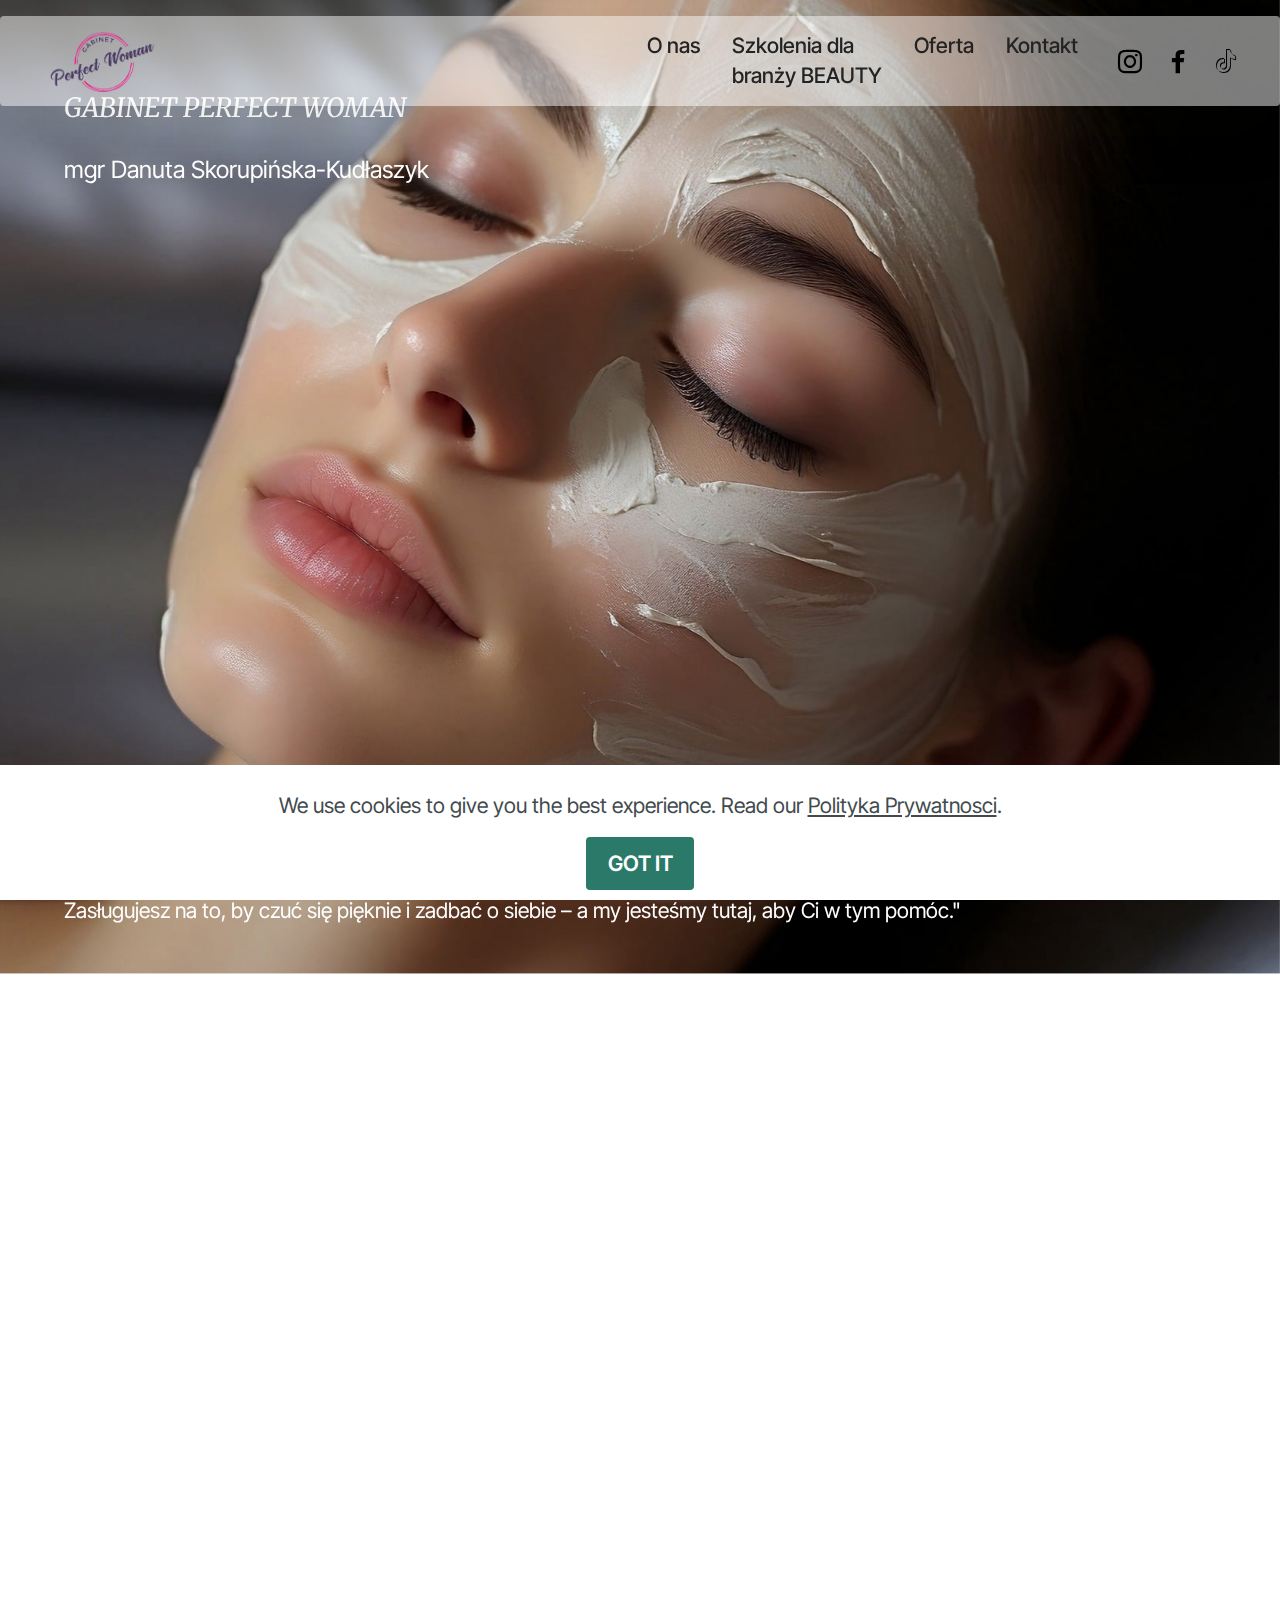
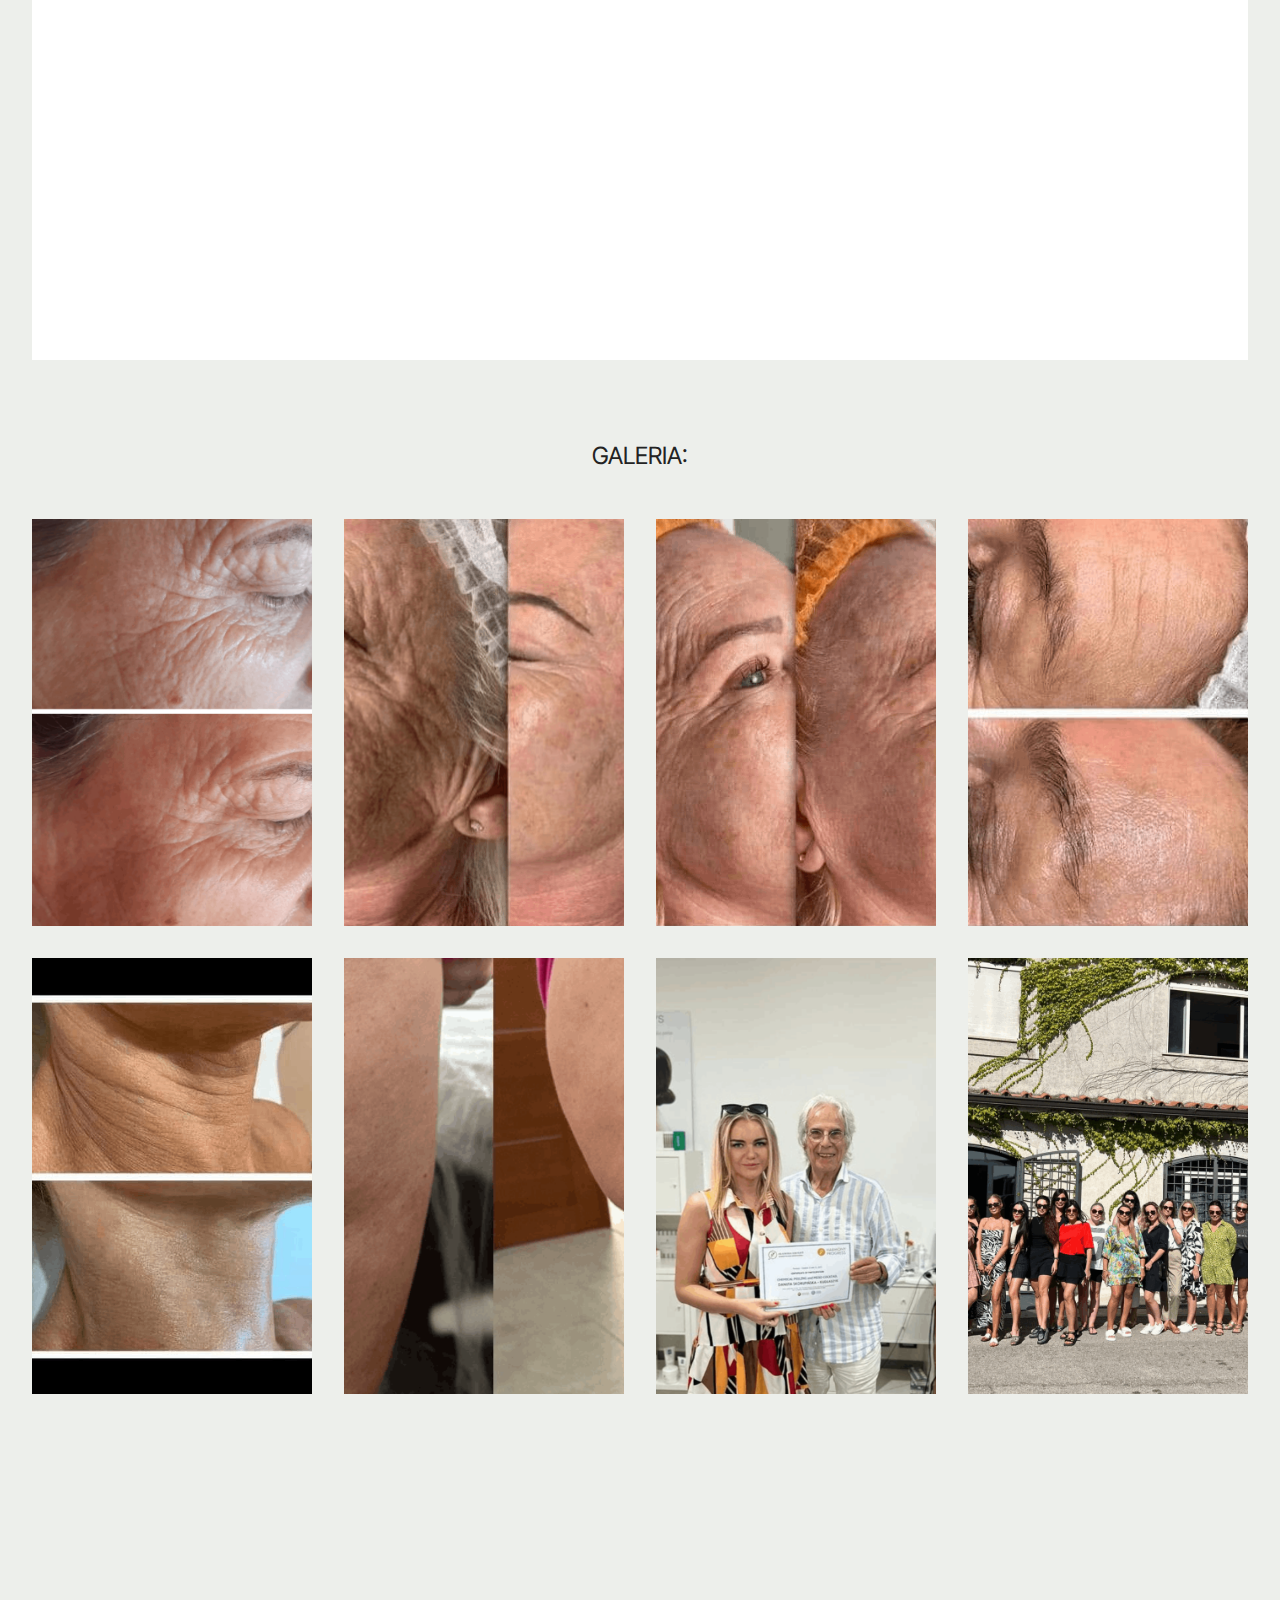
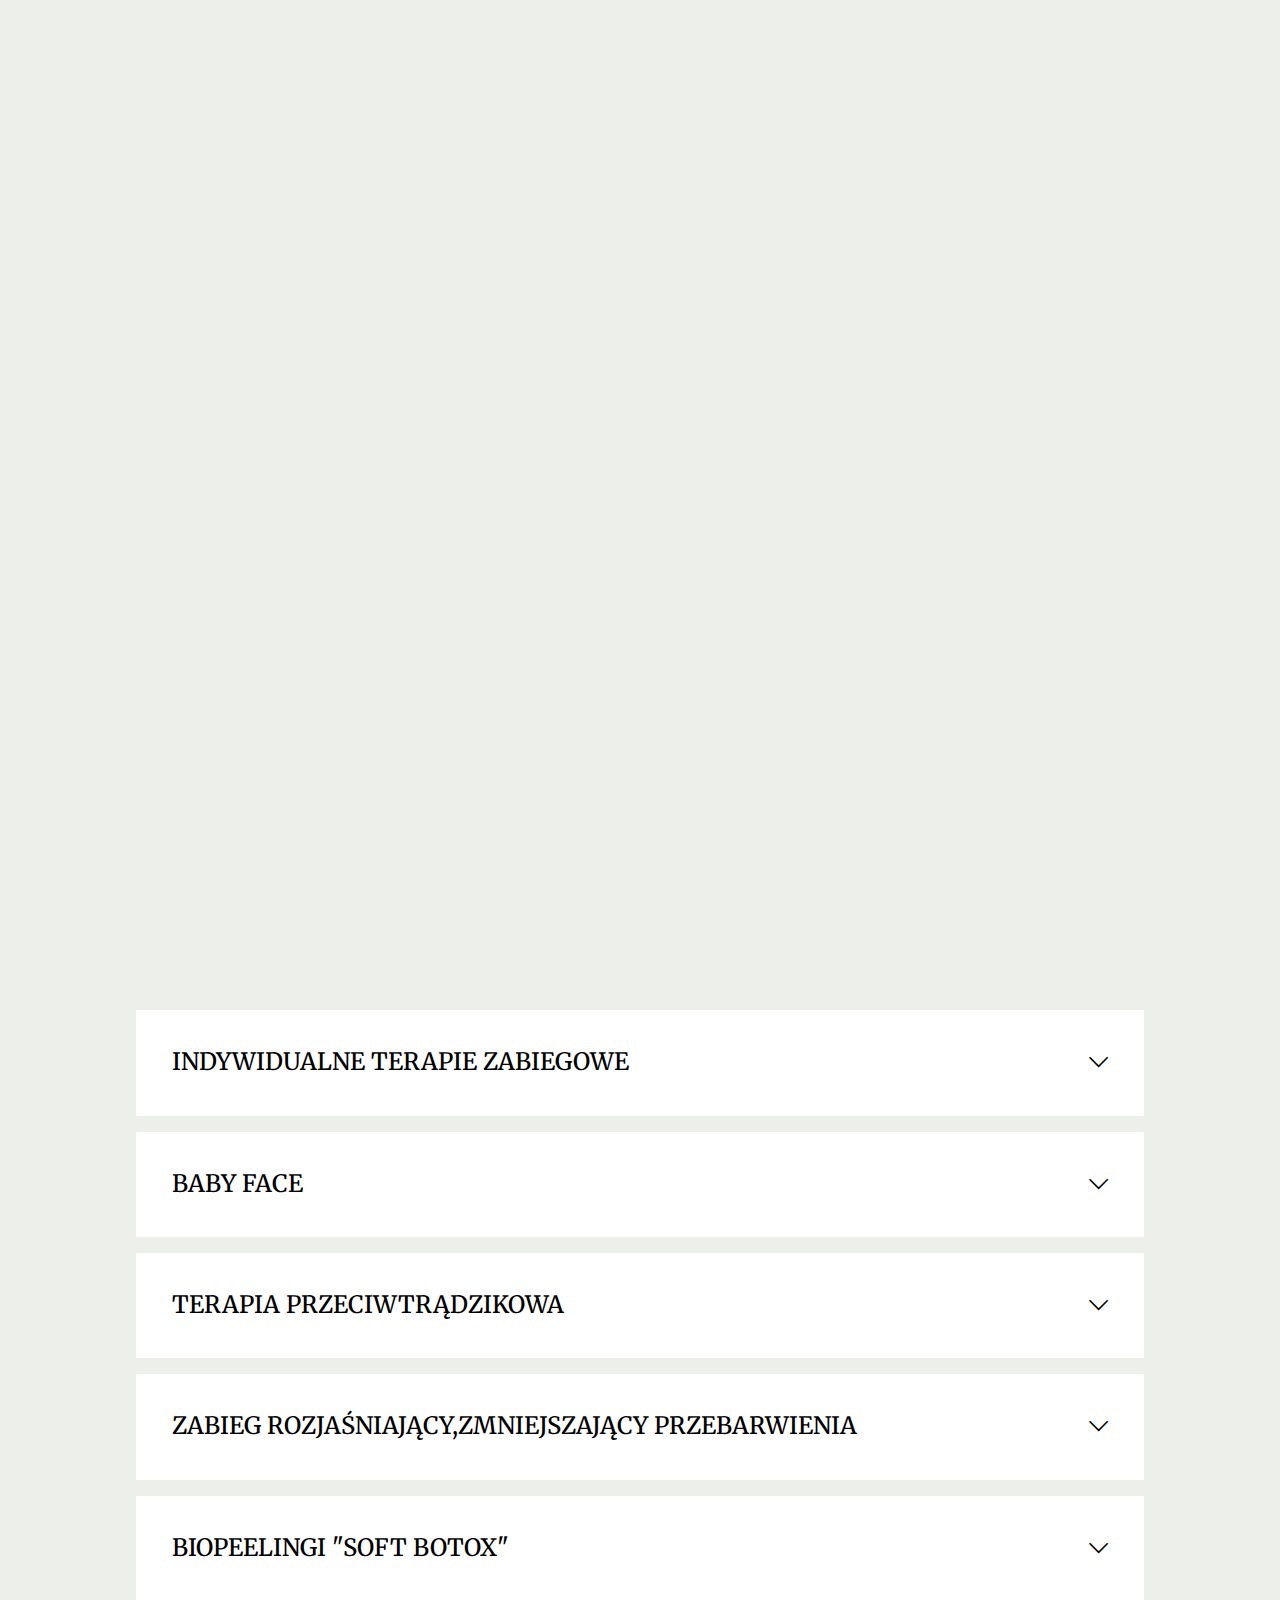
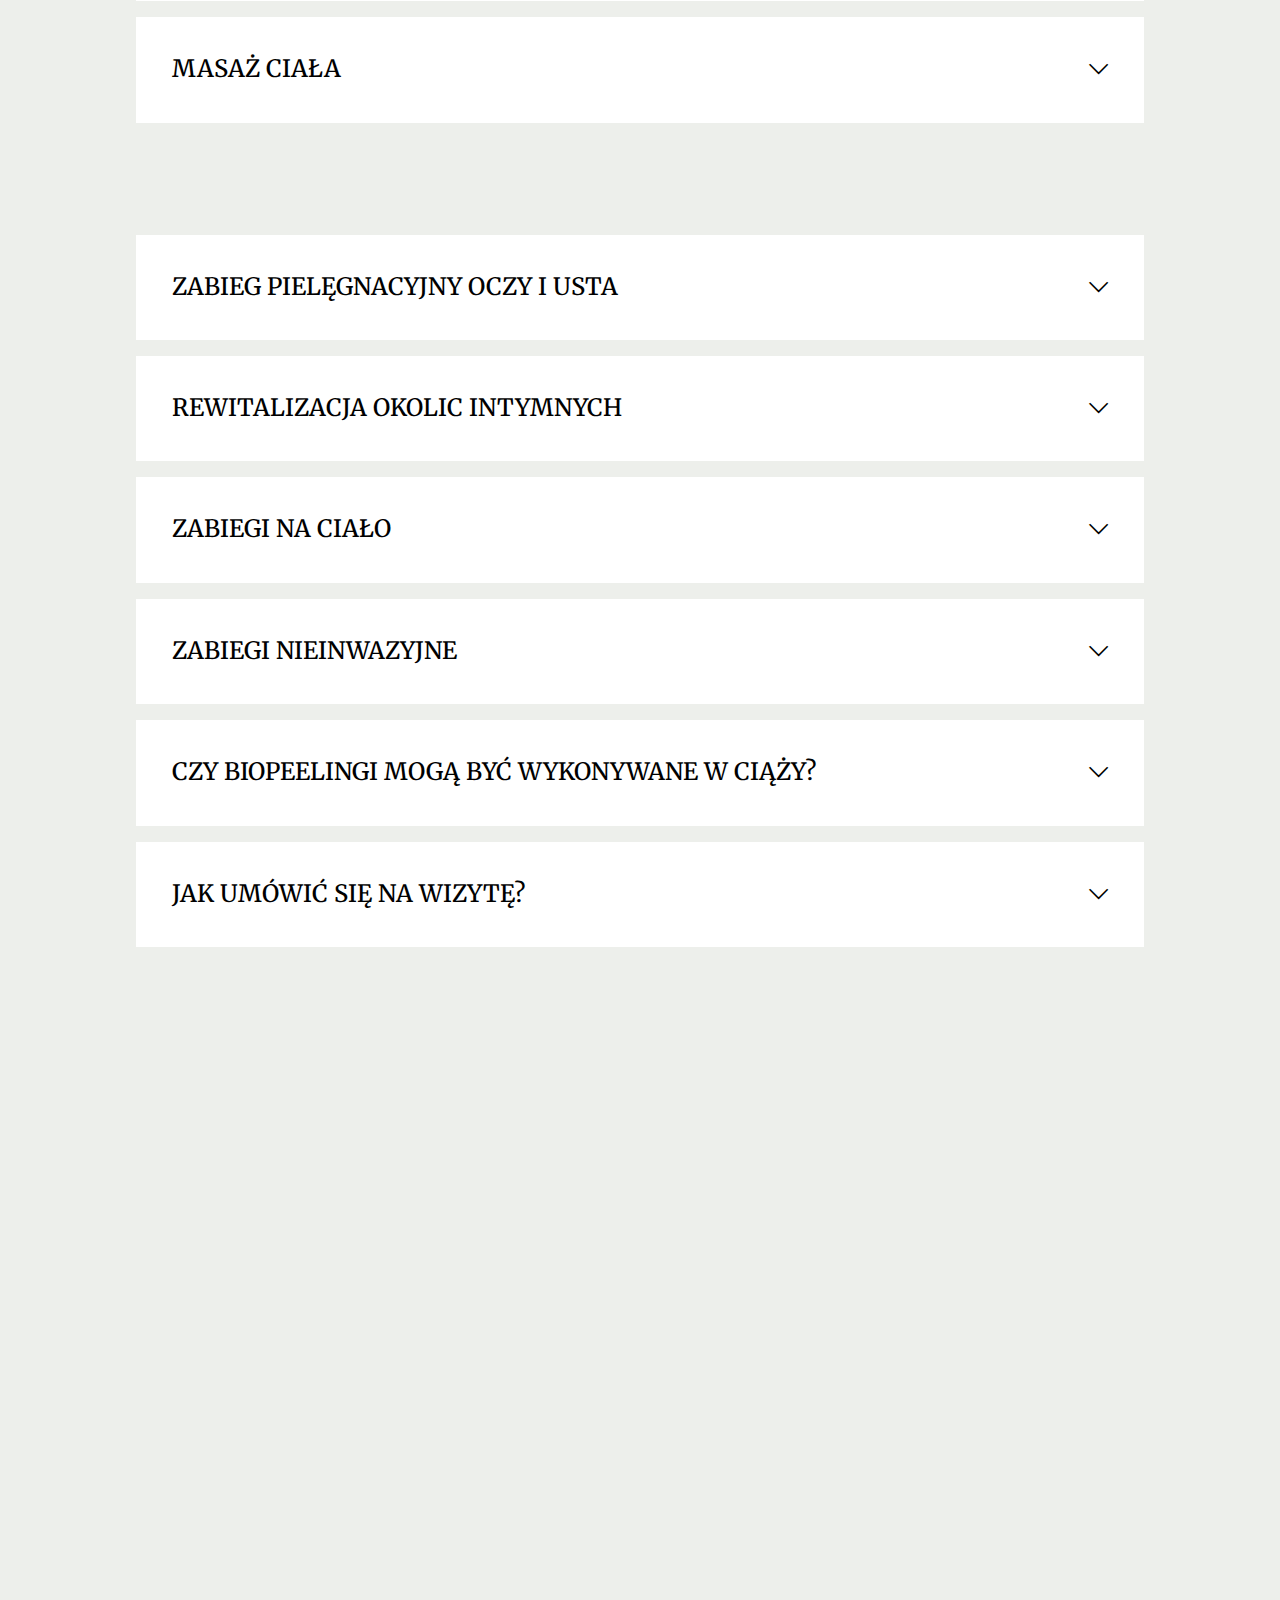
<file: index.html>
<!DOCTYPE html>
<html  >
<head>
  <!-- Site made with Mobirise Website Builder v5.9.13, https://mobirise.com -->
  <meta charset="UTF-8">
  <meta http-equiv="X-UA-Compatible" content="IE=edge">
  <meta name="generator" content="Mobirise v5.9.13, mobirise.com">
  <meta name="viewport" content="width=device-width, initial-scale=1, minimum-scale=1">
  <link rel="shortcut icon" href="assets/images/projekt-bez-nazwy-5-273x178.png" type="image/x-icon">
  <meta name="description" content="kosmetologia,zabiegi estetyczne,szkolenia">
  
  
  <title>perfectwoman.pl</title>
  <link rel="stylesheet" href="assets/web/assets/mobirise-icons2/mobirise2.css">
  <link rel="stylesheet" href="assets/bootstrap/css/bootstrap.min.css">
  <link rel="stylesheet" href="assets/bootstrap/css/bootstrap-grid.min.css">
  <link rel="stylesheet" href="assets/bootstrap/css/bootstrap-reboot.min.css">
  <link rel="stylesheet" href="assets/parallax/jarallax.css">
  <link rel="stylesheet" href="assets/animatecss/animate.css">
  <link rel="stylesheet" href="assets/dropdown/css/style.css">
  <link rel="stylesheet" href="assets/socicon/css/styles.css">
  <link rel="stylesheet" href="assets/theme/css/style.css">
  <link rel="preload" href="https://fonts.googleapis.com/css?family=Merriweather:300,300i,400,400i,700,700i,900,900i&display=swap" as="style" onload="this.onload=null;this.rel='stylesheet'">
  <noscript><link rel="stylesheet" href="https://fonts.googleapis.com/css?family=Merriweather:300,300i,400,400i,700,700i,900,900i&display=swap"></noscript>
  <link rel="preload" href="https://fonts.googleapis.com/css?family=Inter+Tight:100,200,300,400,500,600,700,800,900,100i,200i,300i,400i,500i,600i,700i,800i,900i&display=swap" as="style" onload="this.onload=null;this.rel='stylesheet'">
  <noscript><link rel="stylesheet" href="https://fonts.googleapis.com/css?family=Inter+Tight:100,200,300,400,500,600,700,800,900,100i,200i,300i,400i,500i,600i,700i,800i,900i&display=swap"></noscript>
  <link rel="preload" as="style" href="assets/mobirise/css/mbr-additional.css?v=i05XRk"><link rel="stylesheet" href="assets/mobirise/css/mbr-additional.css?v=i05XRk" type="text/css">

  
  
  
</head>
<body>
  
  <section data-bs-version="5.1" class="menu menu2 cid-tJS6tZXiPa" once="menu" id="menu02-0">
	

	<nav class="navbar navbar-dropdown navbar-fixed-top navbar-expand-lg">
		<div class="container">
			<div class="navbar-brand">
				<span class="navbar-logo">
					<a href="index.html">
						<img src="assets/images/projekt-bez-nazwy-5-273x178.png" alt="Gabinet Perfect Women" style="height: 5rem;">
					</a>
				</span>
				
			</div>
			<button class="navbar-toggler" type="button" data-toggle="collapse" data-bs-toggle="collapse" data-target="#navbarSupportedContent" data-bs-target="#navbarSupportedContent" aria-controls="navbarNavAltMarkup" aria-expanded="false" aria-label="Toggle navigation">
				<div class="hamburger">
					<span></span>
					<span></span>
					<span></span>
					<span></span>
				</div>
			</button>
			<div class="collapse navbar-collapse" id="navbarSupportedContent">
				<ul class="navbar-nav nav-dropdown nav-right" data-app-modern-menu="true"><li class="nav-item">
						<a class="nav-link link text-black text-primary display-4" href="index.html#features027-29" aria-expanded="false">O nas</a>
					</li><li class="nav-item"><a class="nav-link link text-black text-primary display-4" href="index.html#article08-2b">Szkolenia dla<br>branży BEAUTY</a></li><li class="nav-item"><a class="nav-link link text-black text-primary display-4" href="index.html#features015-22">Oferta</a></li>
					<li class="nav-item">
						<a class="nav-link link text-black text-primary display-4" href="index.html#contacts01-28" aria-expanded="false">Kontakt</a>
					</li></ul>
				<div class="icons-menu">
					<a class="iconfont-wrapper" href="https://www.instagram.com/gabinetkosmetycznyperfectwomen/">
						<span class="p-2 mbr-iconfont socicon-instagram socicon" style="color: rgb(0, 0, 0); fill: rgb(0, 0, 0);"></span>
					</a>
					<a class="iconfont-wrapper" href="https://www.facebook.com/PerfectWomam">
						<span class="p-2 mbr-iconfont socicon-facebook socicon" style="color: rgb(0, 0, 0); fill: rgb(0, 0, 0);"></span>
					</a>
					<a class="iconfont-wrapper" href="http://www.tiktok.com/@danuta.skorupinsk?_t=8jKu8mGX0D2&_r=1">
						<span class="p-2 mbr-iconfont socicon-tiktok socicon" style="color: rgb(0, 0, 0); fill: rgb(0, 0, 0);"></span>
					</a>
					
				</div>
				
			</div>
		</div>
	</nav>
</section>

<section data-bs-version="5.1" class="header18 cid-u2jc7gu2F4 mbr-fullscreen mbr-parallax-background" id="header18-21">
  

  
  <div class="container-fluid">
    <div class="row">
      <div class="content-wrap col-12 col-md-12">
        <h1 class="mbr-section-title mbr-fonts-style mbr-white mb-4 display-1">
          <br><em>GABINET PERFECT WOMAN</em></h1>
        <h2 class="mbr-section-subtitle mbr-fonts-style mbr-white mb-4 display-2">mgr Danuta Skorupińska-Kudłaszyk<br><br><br><br><br><br><br><br><br><br><br><br><br><br><br><br><br><br><br><br></h2>
        <p class="mbr-fonts-style mbr-text mbr-white mb-4 display-7">"Odkryj moc piękna, która drzemie w Tobie.
<br>Daj sobie szansę na odprężenie i regenerację w naszym salonie kosmetologicznym, gdzie dbamy o Twoje ciało, umysł i duszę.
<br>Pozwól nam wzmocnić Twoje naturalne piękno i odświeżyć Twój wygląd, abyś mogła świecić jak nigdy dotąd.
<br>Zasługujesz na to, by czuć się pięknie i zadbać o siebie – a my jesteśmy tutaj, aby Ci w tym pomóc."</p>
        
      </div>
    </div>
  </div>
</section>

<section data-bs-version="5.1" class="features027 cid-u2mxhEBFCU" id="features027-29">
	

	
	

	<div class="container">
		<div class="row justify-content-center">
			<div class="col-md-12 content-head mb-5">
				<h1 class="mbr-section-title mbr-fonts-style mb-0 display-1"><strong><em>Danuta Skorupińska-Kudłaszyk
</em></strong><div><strong><em>mgr kosmetolog</em></strong></div></h1>
				
			</div>
		</div>


		<div class="row justify-content-center  blockContent">
			<div class="col-12 col-lg">
				<div class="item features-without-image col-12 col-md-12 col-lg-12 active">
					<div class="item-wrapper">
						<div class="item-content">
							
							<h4 class="card-title mbr-fonts-style display-5"><br></h4>
							<p class="card-text mbr-fonts-style mt-0 mb-0 display-7"><em><strong>Uwielbiam pomagać innym i sprawiać, że czują się piękne i pewne siebie. Moja pasja do pielęgnacji skóry i ciała rozwinęła się już we wczesnych latach.<br>Prowadzę gabinet kosmetyczny, ponieważ chcę stworzyć przestrzeń, w której klienci mogą zrelaksować się i zatroszczyć o swoje ciało. <br>Moim celem jest zapewnienie Tobie najlepszych możliwych doświadczeń, korzystając z najnowszych technologii i innowacyjnych produktów.<br>Wielką satysfakcję sprawia mi również dzielenie się swoją wiedzą i doświadczeniem z innymi. Szkolenia dają mi możliwość przekazywania mojej pasji i inspiracji innym kosmetologom, co w rezultacie podnosi jakość usług w branży kosmetologicznej jako całości.
<br></strong></em><br></p>
							
						</div>

					</div>
				</div>
				
				
			</div>
			<div class="col-12 col-lg-4">
				<div class="image-wrapper">
					<img class="w-100" src="assets/images/projekt-bez-nazwy-6-1256x1256.png" alt="Mobirise Website Builder">
				</div>
			</div>

		</div>
	</div>
</section>

<section data-bs-version="5.1" class="features15 cid-u2jSVP15XR" id="features015-22">
	

	
	
	<div class="container">
		<div class="row justify-content-center">
			<div class="col-12 content-head">
				<div class="mbr-section-head mb-5">
					<h4 class="mbr-section-title mbr-fonts-style align-center mb-0 display-2"><strong>ZABIEGI:</strong></h4>
					
				</div>
			</div>
		</div>
		<div class="row">
			<div class="item features-without-image col-12 col-lg-4 active">
				<div class="item-wrapper">
					<div class="img-wrapper">
						<a href="index.html#list01-1u"><img src="assets/images/mbr-1-192x128.jpg" alt="wp"></a>
					</div>
					<div class="card-box">
						<h4 class="card-title mbr-fonts-style mb-0 display-7">
							<strong><a href="index.html#list01-1u" class="text-primary">INDYWIDUALNE </a><a href="index.html#list01-1u" class="text-primary">TERAPIE</a></strong><br><strong><a href="index.html#list01-1u" class="text-primary">ZABIEGOWE</a></strong></h4>
						<h5 class="card-text mbr-fonts-style mt-3 display-7">
							<div><br></div>
						</h5>
					</div>
				</div>
			</div>
			<div class="item features-without-image col-12 col-lg-4">
				<div class="item-wrapper">
					<div class="img-wrapper">
						<a href="index.html#list01-1u"><img src="assets/images/mbr-192x144.jpeg" alt="massage" data-slide-to="1" data-bs-slide-to="1"></a>
					</div>
					<div class="card-box">
						<h4 class="card-title mbr-fonts-style mb-0 display-7"><strong><a href="index.html#list01-1u" class="text-primary">BABY FACE</a></strong></h4>
						<h5 class="card-text mbr-fonts-style mt-3 display-7"></h5>
					</div>
				</div>
			</div>
			<div class="item features-without-image col-12 col-lg-4">
				<div class="item-wrapper">
					<div class="img-wrapper">
						<a href="index.html#list01-1u"><img src="assets/images/mbr-2-192x128.jpg" alt="Mo" data-bs-slide-to="2" data-slide-to="2"></a>
					</div>
					<div class="card-box">
						<h4 class="card-title mbr-fonts-style mb-0 display-7">
							<strong><a href="index.html#list01-1u" class="text-primary">TERAPIA PRZECIWTRĄDZIKOWA</a></strong></h4>
						<h5 class="card-text mbr-fonts-style mt-3 display-7"></h5>
					</div>
				</div>
			</div>
			<div class="item features-without-image col-12 col-lg-4">
				<div class="item-wrapper">
					<div class="img-wrapper">
						<a href="index.html#list01-1u"><img src="assets/images/mbr-1-192x128.jpeg" alt="pw" data-slide-to="3" data-bs-slide-to="3"></a>
					</div>
					<div class="card-box">
						<h4 class="card-title mbr-fonts-style mb-0 display-7">
							<strong><a href="index.html#list01-1u" class="text-primary">ZABIEG ROZJAŚNIAJĄCY, ZMNIEJSZAJĄCY PRZEBARWIENIA</a></strong></h4>
						<h5 class="card-text mbr-fonts-style mt-3 display-7"></h5>
					</div>
				</div>
			</div>
			<div class="item features-without-image col-12 col-lg-4">
				<div class="item-wrapper">
					<div class="img-wrapper">
						<a href="index.html#list01-1u"><img src="assets/images/mbr-192x188.jpeg" alt="M" data-bs-slide-to="4" data-slide-to="4"></a>
					</div>
					<div class="card-box">
						<h4 class="card-title mbr-fonts-style mb-0 display-7"><strong><a href="index.html#list01-1u" class="text-primary">BIOPEELINGI "SOFT BOTOX"</a></strong></h4>
						<h5 class="card-text mbr-fonts-style mt-3 display-7"></h5>
					</div>
				</div>
			</div>
			

			<div class="item features-without-image col-12 col-lg-4">
				<div class="item-wrapper">
					<div class="img-wrapper">
						<a href="index.html#list01-1u"><img src="assets/images/mbr-7-192x128.jpg" alt="r" data-bs-slide-to="5" data-slide-to="5"></a>
					</div>
					<div class="card-box">
						<h4 class="card-title mbr-fonts-style mb-0 display-7">
							<strong><a href="index.html#list01-1u" class="text-primary">MASAŻ CIAŁA</a></strong></h4>
						<h5 class="card-text mbr-fonts-style mt-3 display-7"></h5>
					</div>
				</div>
			</div><div class="item features-without-image col-12 col-lg-4">
				<div class="item-wrapper">
					<div class="img-wrapper">
						<a href="index.html#list01-1u"><img src="assets/images/mbr-2-192x128.jpeg" alt="r" data-slide-to="6" data-bs-slide-to="6"></a>
					</div>
					<div class="card-box">
						<h4 class="card-title mbr-fonts-style mb-0 display-7">
							<strong><a href="index.html#list01-2c" class="text-primary">ZABIEG PIELĘGNACYJNY&nbsp;</a></strong><br><strong><a href="index.html#list01-2c" class="text-primary">OCZY I USTA</a></strong></h4>
						<h5 class="card-text mbr-fonts-style mt-3 display-7"></h5>
					</div>
				</div>
			</div>
			<div class="item features-without-image col-12 col-lg-4">
				<div class="item-wrapper">
					<div class="img-wrapper">
						<a href="index.html#list01-1u"><img src="assets/images/mbr-6-192x128.jpg" alt="M" data-bs-slide-to="7" data-slide-to="7"></a>
					</div>
					<div class="card-box">
						<h4 class="card-title mbr-fonts-style mb-0 display-7"><strong><a href="index.html#list01-2c" class="text-primary">REWITALIZACJA OKOLIC&nbsp;</a></strong><br><strong><a href="index.html#list01-2c" class="text-primary">INTYMNYCH</a></strong></h4>
						<h5 class="card-text mbr-fonts-style mt-3 display-7"></h5>
					</div>
				</div>
			</div>
			<div class="item features-without-image col-12 col-lg-4">
				<div class="item-wrapper">
					<div class="img-wrapper">
						<a href="index.html#list01-1u"><img src="assets/images/mbr-192x108.png" alt="Mr" data-bs-slide-to="8" data-slide-to="8"></a>
					</div>
					<div class="card-box">
						<h4 class="card-title mbr-fonts-style mb-0 display-7">
							<strong><a href="index.html#list01-2c" class="text-primary">ZABIEGI NA CIAŁO</a></strong></h4>
						<h5 class="card-text mbr-fonts-style mt-3 display-7"></h5>
					</div>
				</div>
			</div>
		</div>
	</div>
</section>

<section data-bs-version="5.1" class="article8 cid-u2mLgJlPgq" id="article08-2b">
  

  
  
  <div class="container">
    <div class="row justify-content-center">
      <div class="card col-md-12 col-lg-12">
        <div class="card-wrapper">
          <div class="image-wrapper d-flex justify-content-center mb-4">
            <img src="assets/images/projekt-bez-nazwy-7-1553x2048.png" alt="Mobirise Website Builder">
          </div>
          <div class="card-content-text">
            <h3 class="card-title mbr-fonts-style mbr-white mt-3 mb-4 display-5"><strong><em>SZKOLENIA DLA BRANŻY BEAUTY Z PRODUKTÓW <br>AESTHETICAL I HARMONY CASTEL.<br></em></strong><br>To wyjątkowe produkty – DERMOKOSMETYKI łączące składniki aktywne pochodzące<br> z istniejących w przyrodzie pierwiastków z innowacyjnymi związkami chemicznymi.<br><br> Produkty te działają Anti- Aging, silnie rewitalizująco, są rozwiązaniem dla<br> różnorodnych niedoskonałości, problemów skórnych. <br><br>Wszystkie produkty można ze sobą bezpiecznie łączyć wykorzystując wielowarstwowe aplikacje nawet w jednym zabiegu.<br> <br>Wysoka skuteczność oraz bezpieczeństwo stosowania produktów<br> AESTHETICAL i HARMONY CASTLE skutkuje rosnącą liczbą entuzjastów,<br> entuzjastek tych marek.&nbsp;</h3>
          <div class="row card-box align-left">
            <div class="item features-without-image col-12">
              <div class="item-wrapper">
                <h4 class="mbr-section-subtitle mbr-fonts-style mb-3 display-5"><div>
</div><div><strong><em>Jesteś kosmetologiem, technikiem usług kosmetycznych<span style="font-size: 1.6rem;">, który stale poszukuje</span></em></strong></div><div><span style="font-size: 1.6rem;"><strong><em><br></em></strong></span></div><div><span style="font-size: 1.6rem;"><strong><em> nowych i innowacyjnych rozwiązań, aby zaoferować swoim klientom najlepsze i</em></strong></span></div><strong><em><br></em></strong><div><span style="font-size: 1.6rem;"><strong><em> najbardziej skuteczne zabiegi pielęgnacyjne? </em></strong></span></div><strong><em><br></em></strong><div><span style="font-size: 1.6rem;"><strong><em>Jeśli tak, to mam dla Ciebie niezwykłą propozycję! </em></strong></span></div><strong><em><br></em></strong><div><span style="font-size: 1.6rem;"><strong><em>Zapraszam Cię na ekskluzywne szkolenie z biopeelingów, </em></strong></span></div><br><div><span style="font-size: 1.6rem;"><strong><em>które nie tylko poszerzy Twoją&nbsp;</em></strong></span><strong><em>wiedzę, </em></strong></div><br><div><strong><em>ale również umożliwi Ci wprowadzenie tego rewolucyjnego zabiegu</em></strong></div><strong><em><br></em></strong><div><em><strong><span style="font-size: 1.6rem;">do swojej&nbsp;</span><span style="font-size: 1.6rem;">oferty.</span></strong></em></div><div>
</div><div><br></div><div>Biopeeling to nowoczesna metoda złuszczania naskórka, która wykorzystuje naturalne</div><br><div> składniki, takie jak enzymy, kwasy owocowe i roślinne ekstrakty. Dzięki temu zabiegowi</div><br><div> można skutecznie poprawić kondycję skóry, redukując przebarwienia, blizny, drobne</div><br><div> zmarszczki oraz nadmiar sebum. Jest to doskonała alternatywa dla tradycyjnego</div><br><div> peelingowania chemicznego, ponieważ jest delikatniejszy dla skóry,</div><br><div> a <em><strong>jednocześnie&nbsp;<span style="font-size: 1.6rem;">równie efektywny.</span></strong></em></div><br><div>
</div><div>Dlaczego warto wprowadzić biopeelingi do swojej oferty? Przede wszystkim, jest to</div><br><div> innowacyjny zabieg, który cieszy się coraz większą popularnością wśród klientów</div><br><div> poszukujących naturalnych i skutecznych rozwiązań dla swojej skóry.</div><br><div> Dzięki umiejętnościom w zakresie biopeelingu, będziesz w stanie sprostać ich</div><br><div> oczekiwaniom i zapewnić im najwyższą jakość usług.</div><br><div>
</div><div>Dodatkowo, wprowadzenie biopeelingów do swojej oferty może przynieść Ci wiele</div><br><div> korzyści biznesowych. Klienci będą chętniej korzystać z Twoich usług, ponieważ będą</div><br><div> mieć pewność, że otrzymują najnowocześniejsze i najbardziej skuteczne zabiegi. </div><br><div>To z kolei przekłada się na zwiększenie lojalności klientów i generowanie większych</div><br><div> przychodów dla Twojego salonu kosmetycznego.</div><br><div>
</div><div>Nie zwlekaj więc dłużej i dołącz do nas na szkolenie z biopeelingów!</div><br><div> Poznasz najnowsze techniki i metody, które pozwolą Ci osiągnąć doskonałe efekty dla</div><br><div> swoich klientów. Zdobędziesz nie tylko wiedzę teoretyczną, ale również praktyczne</div><br><div> umiejętności, które będziesz mógł natychmiast zastosować w swojej pracy.</div><br><div>
</div><div>Zapewniam Ci, że uczestnictwo w tym szkoleniu będzie inwestycją w rozwój Twojej</div><br><div> kariery i sukces Twojego salonu kosmetologicznego. </div><br><div>Nie przegap tej okazji i zapisz się już&nbsp; <span style="font-size: 1.6rem;">dziś!</span></div><div>
</div><div>
</div><div>
</div><div>
</div><div>
</div></h4>
                <p class="mbr-text mbr-fonts-style display-7"></p>
              </div>
            </div>
            
            

            
          </div>
          </div>
        </div>
      </div>
    </div>
  </div>
</section>

<section data-bs-version="5.1" class="gallery1 mbr-gallery cid-u2iPt9MkeW" id="gallery01-1s">
    
    

    <div class="container-fluid">
        <div class="row justify-content-center">
            <div class="col-12 content-head">
                <div class="mb-5">
                    <h3 class="mbr-section-title mbr-fonts-style align-center m-0 display-2">GALERIA:</h3>
                    <h4 class="mbr-section-subtitle mbr-fonts-style align-center mb-0 mt-4 display-7"></h4>
                </div>
            </div>
        </div>
        
        <div class="row mbr-gallery">
            <div class="col-12 col-md-6 col-lg-3 item gallery-image">
                <div class="item-wrapper mb-3" data-toggle="modal" data-bs-toggle="modal" data-target="#u2uSVRQqOR-modal" data-bs-target="#u2uSVRQqOR-modal">
                    <img class="w-100" src="assets/images/projekt-bez-nazwy-16-872x1150.png" alt="Mobirise Website Builder" data-slide-to="0" data-bs-slide-to="0" data-target="#lb-u2uSVRQqOR" data-bs-target="#lb-u2uSVRQqOR">
                    <div class="icon-wrapper">
                        <span class="mobi-mbri mobi-mbri-search mbr-iconfont mbr-iconfont-btn"></span>
                    </div>
                </div>
                
            </div>
            <div class="col-12 col-md-6 col-lg-3 item gallery-image">
                <div class="item-wrapper mb-3" data-toggle="modal" data-bs-toggle="modal" data-target="#u2uSVRQqOR-modal" data-bs-target="#u2uSVRQqOR-modal">
                    <img class="w-100" src="assets/images/projekt-bez-nazwy-11-474x470.png" alt="l" data-slide-to="1" data-bs-slide-to="1" data-target="#lb-u2uSVRQqOR" data-bs-target="#lb-u2uSVRQqOR">
                    <div class="icon-wrapper">
                        <span class="mobi-mbri mobi-mbri-search mbr-iconfont mbr-iconfont-btn"></span>
                    </div>
                </div>
                
            </div>
            <div class="col-12 col-md-6 col-lg-3 item gallery-image">
                <div class="item-wrapper mb-3" data-toggle="modal" data-bs-toggle="modal" data-target="#u2uSVRQqOR-modal" data-bs-target="#u2uSVRQqOR-modal">
                    <img class="w-100" src="assets/images/projekt-bez-nazwy-10-474x1024.png" alt="Mobirise Website Builder" data-slide-to="2" data-bs-slide-to="2" data-target="#lb-u2uSVRQqOR" data-bs-target="#lb-u2uSVRQqOR">
                    <div class="icon-wrapper">
                        <span class="mobi-mbri mobi-mbri-search mbr-iconfont mbr-iconfont-btn"></span>
                    </div>
                </div>
                
            </div>
            <div class="col-12 col-md-6 col-lg-3 item gallery-image">
                <div class="item-wrapper mb-3" data-toggle="modal" data-bs-toggle="modal" data-target="#u2uSVRQqOR-modal" data-bs-target="#u2uSVRQqOR-modal">
                    <img class="w-100" src="assets/images/projekt-bez-nazwy-14-474x1024.png" alt="Mobirise Website Builder" data-slide-to="3" data-bs-slide-to="3" data-target="#lb-u2uSVRQqOR" data-bs-target="#lb-u2uSVRQqOR">
                    <div class="icon-wrapper">
                        <span class="mobi-mbri mobi-mbri-search mbr-iconfont mbr-iconfont-btn"></span>
                    </div>
                </div>
                
            </div>
            <div class="col-12 col-md-6 col-lg-3 item gallery-image">
                <div class="item-wrapper mb-3" data-toggle="modal" data-bs-toggle="modal" data-target="#u2uSVRQqOR-modal" data-bs-target="#u2uSVRQqOR-modal">
                    <img class="w-100" src="assets/images/projekt-bez-nazwy-15-474x1024.png" alt="Mobirise Website Builder" data-slide-to="4" data-bs-slide-to="4" data-target="#lb-u2uSVRQqOR" data-bs-target="#lb-u2uSVRQqOR">
                    <div class="icon-wrapper">
                        <span class="mobi-mbri mobi-mbri-search mbr-iconfont mbr-iconfont-btn"></span>
                    </div>
                </div>
                
            </div>
            <div class="col-12 col-md-6 col-lg-3 item gallery-image">
                <div class="item-wrapper mb-3" data-toggle="modal" data-bs-toggle="modal" data-target="#u2uSVRQqOR-modal" data-bs-target="#u2uSVRQqOR-modal">
                    <img class="w-100" src="assets/images/projekt-bez-nazwy-18-872x872.png" alt="r" data-slide-to="5" data-bs-slide-to="5" data-target="#lb-u2uSVRQqOR" data-bs-target="#lb-u2uSVRQqOR">
                    <div class="icon-wrapper">
                        <span class="mobi-mbri mobi-mbri-search mbr-iconfont mbr-iconfont-btn"></span>
                    </div>
                </div>
                
            </div>
            <div class="col-12 col-md-6 col-lg-3 item gallery-image">
                <div class="item-wrapper mb-3" data-toggle="modal" data-bs-toggle="modal" data-target="#u2uSVRQqOR-modal" data-bs-target="#u2uSVRQqOR-modal">
                    <img class="w-100" src="assets/images/projekt-bez-nazwy-17-655x933.png" alt="Mobirise Website Builder" data-slide-to="6" data-bs-slide-to="6" data-target="#lb-u2uSVRQqOR" data-bs-target="#lb-u2uSVRQqOR">
                    <div class="icon-wrapper">
                        <span class="mobi-mbri mobi-mbri-search mbr-iconfont mbr-iconfont-btn"></span>
                    </div>
                </div>
                
            </div>
            <div class="col-12 col-md-6 col-lg-3 item gallery-image">
                <div class="item-wrapper mb-3" data-toggle="modal" data-bs-toggle="modal" data-target="#u2uSVRQqOR-modal" data-bs-target="#u2uSVRQqOR-modal">
                    <img class="w-100" src="assets/images/projekt-bez-nazwy-19-872x654.png" alt="" data-slide-to="7" data-bs-slide-to="7" data-target="#lb-u2uSVRQqOR" data-bs-target="#lb-u2uSVRQqOR">
                    <div class="icon-wrapper">
                        <span class="mobi-mbri mobi-mbri-search mbr-iconfont mbr-iconfont-btn"></span>
                    </div>
                </div>
                
            </div>
        </div>

        <div class="modal mbr-slider" tabindex="-1" role="dialog" aria-hidden="true" id="u2uSVRQqOR-modal">
            <div class="modal-dialog" role="document">
                <div class="modal-content">
                    <div class="modal-body">
                        <div class="carousel slide carousel-fade" data-pause="false" data-bs-pause="false" id="lb-u2uSVRQqOR" data-ride="carousel" data-bs-ride="carousel" data-interval="7000" data-bs-interval="7000">
                            <div class="carousel-inner">
                                <div class="carousel-item active">
                                    <img class="d-block w-100" src="assets/images/projekt-bez-nazwy-16-872x1150.png" alt="Mobirise Website Builder">
                                </div>
                                <div class="carousel-item">
                                    <img class="d-block w-100" src="assets/images/projekt-bez-nazwy-11-474x470.png" alt="Mobirise Website Builder">
                                </div>
                                <div class="carousel-item">
                                    <img class="d-block w-100" src="assets/images/projekt-bez-nazwy-10-474x1024.png" alt="Mobirise Website Builder">
                                </div>
                                <div class="carousel-item">
                                    <img class="d-block w-100" src="assets/images/projekt-bez-nazwy-14-474x1024.png" alt="Mobirise Website Builder">
                                </div>
                                <div class="carousel-item">
                                    <img class="d-block w-100" src="assets/images/projekt-bez-nazwy-15-474x1024.png" alt="Mobirise Website Builder">
                                </div>
                                <div class="carousel-item">
                                    <img class="d-block w-100" src="assets/images/projekt-bez-nazwy-18-872x872.png" alt="Mobirise Website Builder">
                                </div>
                                <div class="carousel-item">
                                    <img class="d-block w-100" src="assets/images/projekt-bez-nazwy-17-655x933.png" alt="Mobirise Website Builder">
                                </div>
                                <div class="carousel-item">
                                    <img class="d-block w-100" src="assets/images/projekt-bez-nazwy-19-872x654.png" alt="Mobirise Website Builder">
                                </div>
                            </div>
                            <ol class="carousel-indicators">
                                <li data-slide-to="0" data-bs-slide-to="0" class="active" data-target="#lb-u2uSVRQqOR" data-bs-target="#lb-u2uSVRQqOR"></li>
                                <li data-slide-to="1" data-bs-slide-to="1" data-target="#lb-u2uSVRQqOR" data-bs-target="#lb-u2uSVRQqOR"></li>
                                <li data-slide-to="2" data-bs-slide-to="2" data-target="#lb-u2uSVRQqOR" data-bs-target="#lb-u2uSVRQqOR"></li>
                                <li data-slide-to="3" data-bs-slide-to="3" data-target="#lb-u2uSVRQqOR" data-bs-target="#lb-u2uSVRQqOR"></li>
                                <li data-slide-to="4" data-bs-slide-to="4" data-target="#lb-u2uSVRQqOR" data-bs-target="#lb-u2uSVRQqOR"></li>
                                <li data-slide-to="5" data-bs-slide-to="5" data-target="#lb-u2uSVRQqOR" data-bs-target="#lb-u2uSVRQqOR"></li>
                                <li data-slide-to="6" data-bs-slide-to="6" data-target="#lb-u2uSVRQqOR" data-bs-target="#lb-u2uSVRQqOR"></li>
                                <li data-slide-to="7" data-bs-slide-to="7" data-target="#lb-u2uSVRQqOR" data-bs-target="#lb-u2uSVRQqOR"></li>
                            </ol>
                            <a role="button" href="" class="close" data-dismiss="modal" data-bs-dismiss="modal" aria-label="Close">
                            </a>
                            <a class="carousel-control-prev carousel-control" role="button" data-slide="prev" data-bs-slide="prev" href="#lb-u2uSVRQqOR">
                                <span class="mobi-mbri mobi-mbri-arrow-prev" aria-hidden="true"></span>
                                <span class="sr-only visually-hidden">Previous</span>
                            </a>
                            <a class="carousel-control-next carousel-control" role="button" data-slide="next" data-bs-slide="next" href="#lb-u2uSVRQqOR">
                                <span class="mobi-mbri mobi-mbri-arrow-next" aria-hidden="true"></span>
                                <span class="sr-only visually-hidden">Next</span>
                            </a>
                        </div>
                    </div>
                </div>
            </div>
        </div>
    </div>
</section>

<section data-bs-version="5.1" class="people04 cid-u2kijzlvr1" id="people04-24">
	
	
	<div class="container">
		<div class="row mb-5 justify-content-center">
			<div class="col-12 mb-0 content-head">
				<h3 class="mbr-section-title mbr-fonts-style align-center mb-0 display-2"><strong>Opinie:</strong></h3>
				
			</div>
		</div>
		<div class="row mbr-masonry" data-masonry="{&quot;percentPosition&quot;: true }">
			<div class="item features-without-image col-12 col-md-6 col-lg-4 active">
				<div class="item-wrapper">
					<div class="card-box align-left">
						<p class="card-text mbr-fonts-style display-7">Jestem absolutnie zachwycona usługami kosmetologicznymi, które otrzymałam ostatnio! Przez długi czas poszukiwałam miejsca, które spełniłoby moje oczekiwania i wreszcie znalazłam idealne miejsce.</p>
						
						<h5 class="card-title mbr-fonts-style display-7"><strong>Ewa,42l.</strong></h5>
					</div>
				</div>
			</div>
			<div class="item features-without-image col-12 col-md-6 col-lg-4">
				<div class="item-wrapper">
					<div class="card-box align-left">
						<p class="card-text mbr-fonts-style display-7">Polecam zabiegi u pani Danuty, od kilku lat jestem stałą klinetka,zabiegi profesjonalne i w pełni dostosowane do potrzeb mojej skóry.</p>
						
						<h5 class="card-title mbr-fonts-style display-7"><strong>Anna,47</strong></h5>
					</div>
				</div>
			</div>
			<div class="item features-without-image col-12 col-md-6 col-lg-4">
				<div class="item-wrapper">
					<div class="card-box align-left">
						<p class="card-text mbr-fonts-style display-7">Zabieg był nie tylko relaksujący, ale przede wszystkim skuteczny. Moja skóra wygląda teraz promiennie i zdrowo. Pani Danusia dokładnie oceniła moje potrzeby i dostosowała zabieg do mojego typu skóry. Efekty są po prostu niesamowite! Nie mogę doczekać się kolejnej wizyty!</p>
						
						<h5 class="card-title mbr-fonts-style display-7"><strong>Aniela,53l.</strong></h5>
					</div>
				</div>
			</div>
			<div class="item features-without-image col-12 col-md-6 col-lg-4">
				<div class="item-wrapper">
					<div class="card-box align-left">
						<p class="card-text mbr-fonts-style display-7">Mój podbródek i chomiki zmniejszyły się już po 1 zabiegu. A dodatkowo moja cera promienieje.</p>
						
						<h5 class="card-title mbr-fonts-style display-7"><strong>Jolanta,57l.</strong></h5>
					</div>
				</div>
			</div>
			
			<div class="item features-without-image col-12 col-md-6 col-lg-4">
				<div class="item-wrapper">
					<div class="card-box align-left">
						<p class="card-text mbr-fonts-style display-7">Zabieg rewitalizujący okolice intymne to prawdziwy sztos,jest to już mój ulubiony zabieg,efekt przerósł moje oczekiwania.</p>
						
						<h5 class="card-title mbr-fonts-style display-7">
							<strong>Dorota,45l.</strong></h5>
					</div>
				</div>
			</div>
		</div>
	</div>
</section>

<section data-bs-version="5.1" class="list1 cid-u2iPCXjbSY" id="list01-1u">	
    
	
	<div class="container">
		<div class="row justify-content-center">
			<div class="col-12 col-md-12 col-lg-10 m-auto">
				<div class="content">
					<div class="row justify-content-center mb-5">
						<div class="col-12 content-head">
							<div class="mbr-section-head">
								<h4 class="mbr-section-title mbr-fonts-style align-center mb-0 display-2"><strong>OFERTA</strong></h4>
								
							</div>
						</div>
					</div>
					<div id="bootstrap-accordion_7" class="panel-group accordionStyles accordion" role="tablist" aria-multiselectable="true">
						<div class="card">
							<div class="card-header" role="tab" id="headingOne">
								<a role="button" class="panel-title collapsed" data-toggle="collapse" data-bs-toggle="collapse" data-core="" href="#collapse1_7" aria-expanded="false" aria-controls="collapse1">
									<h6 class="panel-title-edit mbr-semibold mbr-fonts-style mb-0 display-5">INDYWIDUALNE TERAPIE ZABIEGOWE</h6>
									<span class="sign mbr-iconfont mobi-mbri-arrow-down"></span>
								</a>
							</div>
							<div id="collapse1_7" class="panel-collapse noScroll collapse" role="tabpanel" aria-labelledby="headingOne" data-parent="#accordion" data-bs-parent="#bootstrap-accordion_7">
								<div class="panel-body">
									<p class="mbr-fonts-style panel-text display-7">Kompleksowa opieka opracowana według autorskich technik kosmetolog Danuty Skorupińskiej-Kudłaszyk. Wszystkie zabiegi wykonywane podczas terapii dobierane są indywidualnie do potrzeb Twojej skóry. Łączymy różne metody, zapewniając efektywną kurację, a wszystko to pod okiem najlepszego specjalisty.</p>
								</div>
							</div>
						</div>
						<div class="card">
							<div class="card-header" role="tab" id="headingOne">
								<a role="button" class="panel-title collapsed" data-toggle="collapse" data-bs-toggle="collapse" data-core="" href="#collapse2_7" aria-expanded="false" aria-controls="collapse2">
									<h6 class="panel-title-edit mbr-semibold mbr-fonts-style mb-0 display-5">BABY FACE</h6>
									<span class="sign mbr-iconfont mobi-mbri-arrow-down"></span>
								</a>
							</div>
							<div id="collapse2_7" class="panel-collapse noScroll collapse" role="tabpanel" aria-labelledby="headingOne" data-parent="#accordion" data-bs-parent="#bootstrap-accordion_7">
								<div class="panel-body">
									<p class="mbr-fonts-style panel-text display-7">To innowacyjna procedura, która ma na celu odmłodzenie i poprawę wyglądu skóry twarzy. Zabieg ten wykorzystuje zaawansowane technologie i składniki aktywne, które działają głęboko na skórę, poprawiając jej strukturę i elastyczność.<br>Zabieg baby face redukcje zmarszczki, poprawie elastyczności skóry, wygładza drobne linie, zmniejsza przebarwienia oraz poprawia ogólny wyglądu skóry twarzy. Efekty zabiegu mogą być widoczne zaraz po zabiegu, ale zaleca się serię zabiegów, aby uzyskać optymalne rezultaty.<br>Na umówionej wizycie określamy oczekiwania klienta i możliwe do uzyskania efekty.<br> Tworzymy plan zabiegowy z określeniem częstotliwości zabiegów, ich ilości i budżetu.&nbsp;Wykonujemy zdjęcie przed pierwszym zabiegiem, a kolejne po zakończonym programie w celu porównania.<br> I oczywiście to Ty decydujesz czy chcesz, aby świat ujrzał Twoją metamorfozę.</p>
								</div>
							</div>
						</div>
						<div class="card">
							<div class="card-header" role="tab" id="headingOne">
								<a role="button" class="panel-title collapsed" data-toggle="collapse" data-bs-toggle="collapse" data-core="" href="#collapse3_7" aria-expanded="false" aria-controls="collapse3">
									<h6 class="panel-title-edit mbr-semibold mbr-fonts-style mb-0 display-5">TERAPIA PRZECIWTRĄDZIKOWA</h6>
									<span class="sign mbr-iconfont mobi-mbri-arrow-down"></span>
								</a>
							</div>
							<div id="collapse3_7" class="panel-collapse noScroll collapse" role="tabpanel" aria-labelledby="headingOne" data-parent="#accordion" data-bs-parent="#bootstrap-accordion_7">
								<div class="panel-body">
									<p class="mbr-fonts-style panel-text display-7">
										Kwas salicylowy jest beta – hydroksykwasem (BHA) o właściwościach keratolitycznych (złuszcza zrogowaciałą warstwę naskórka) oraz posiada właściwości antybakteryjne (przeciwzaskórnikowych). Ma działanie przeciwzapalne i przeciwdrobnoustrojowe. Reguluje wydzielanie sebum. Jest najlepszym środkiem wspomagającym leczenie trądziku i zaskórników. Pomaga kontrolować procesy rogowacenia skóry. Wpływa na syntezę kolagenu. Zalecany dla&nbsp;dla skór trądzikowych (również trądzik aktywny). Trądzik w fazie zaskórnikowej, grudkowo – krostkowej.<br>Kwas migdałowy-Cząsteczka kwasu migdałowego jest duża, więc charakteryzuje się niską zdolnością penetracji skóry, co powoduje skuteczne i delikatne działanie powierzchowne. Polecany do rewitalizacji skóry dotkniętej fotostarzeniem, chronologicznym starzeniem się, trądzikiem oraz do zapobiegania infekcjom skóry po zastosowaniu agresywnych laserów. Działanie: złuszczające, przeciwbakteryjne,
<br>rozjaśniające, przeciwutleniające, regenerujące, przeciwstarzeniowe.
<br>Wskazania: każdy rodzaj skóry, fotostarzenie, trądzik (również w fazie aktywnej),blizny,okolice oczu.<br>TMC 3+ to innowacyjny peeling anti-aging na bazie kwasów: trójchlorooctowego (TCA), kojowego, migdałowego, laktobionowego, liponowego, witaminy C, rezweratrolu, DMAE i ekstraktu ze skrzypu polnego. Peeling zapewnia silną biorewitalizację, napięcie i wygładzenie skóry bez użycia igły. Działa rozjaśniająco, liftingująco, przeciwtrądzikowo, przeciwutleniająco i regeneracyjnie. Polecany do wszystkich typów skór dojrzałych w zabiegach anti-aging. Jako kuracja całoroczna może być stosowany również latem, bez ryzyka podrażnień.<br></p>
								</div>
							</div>
						</div>
						<div class="card">
							<div class="card-header" role="tab" id="headingOne">
								<a role="button" class="panel-title collapsed" data-toggle="collapse" data-bs-toggle="collapse" data-core="" href="#collapse4_7" aria-expanded="false" aria-controls="collapse4">
									<h6 class="panel-title-edit mbr-semibold mbr-fonts-style mb-0 display-5">ZABIEG ROZJAŚNIAJĄCY,ZMNIEJSZAJĄCY PRZEBARWIENIA</h6>
									<span class="sign mbr-iconfont mobi-mbri-arrow-down"></span>
								</a>
							</div>
							<div id="collapse4_7" class="panel-collapse noScroll collapse" role="tabpanel" aria-labelledby="headingOne" data-parent="#accordion" data-bs-parent="#bootstrap-accordion_7">
								<div class="panel-body">
									<p class="mbr-fonts-style panel-text display-7">Formuła została opracowana do rewitalizacji skóry dotkniętej przebarwieniami posłonecznymi, przebarwieniami związanymi z wiekiem oraz przebarwieniami potrądzikowymi, które zazwyczaj występują na twarzy, dłoniach, dekolcie. Peeling przeznaczony jest  dla osób młodych oraz w starszym wieku. Działa powierzchownie, silnie rozjaśniając, spowalnia procesy starzenia się skóry, oraz zmniejsza przebarwienia już po pierwszym zastosowaniu.
<br>Kwas tioglikolowy, który jest głównym składnikiem aktywnym pełni kluczową rolę. Dzięki swoistej aktywności chelatującej jest w stanie ustabilizować żelazo obecne jako nagromadzenie hemosyderyny w dyschromiach skóry, powodując silne rozjaśnienie. Heksylo-rezorcynol hamuje enzym tyrozynazę, czyli poprawia degradację samego enzymu; zakłóca syntezę melaniny podczas procesu melanogenezy, dzięki czemu działa silnie rozjaśniając. Ekstrakty z jagód i porzeczek pomagają spowolnić procesy starzenia się skóry dzięki silnemu działaniu przeciwutleniającemu.</p>
								</div>
							</div>
						</div>
						<div class="card">
							<div class="card-header" role="tab" id="headingOne">
								<a role="button" class="panel-title collapsed" data-toggle="collapse" data-bs-toggle="collapse" data-core="" href="#collapse5_7" aria-expanded="false" aria-controls="collapse5">
									<h6 class="panel-title-edit mbr-semibold mbr-fonts-style mb-0 display-5">BIOPEELINGI "SOFT BOTOX"</h6>
									<span class="sign mbr-iconfont mobi-mbri-arrow-down"></span>
								</a>
							</div>
							<div id="collapse5_7" class="panel-collapse noScroll collapse" role="tabpanel" aria-labelledby="headingOne" data-parent="#accordion" data-bs-parent="#bootstrap-accordion_7">
								<div class="panel-body">
									<p class="mbr-fonts-style panel-text display-7">Innowacyjne zabiegi o silnym działaniu biostymulującym, liftingującym, rewitalizującym, wypełniającym zmarszczki, likwidującym przebarwienia.
<br>Całoroczna propozycja dla osób, które boją się zabiegów z igłą. Doskonale uzupełniają i wzmacniają efekt zabiegów bardziej inwazyjnych (np. mezoterapii igłowej). Jako zabiegi tzw. bankietowe doskonale sprawdzają się przed każdym ważniejszym wyjściem, pozostawiając skórę napiętą, odmłodzoną i rozświetloną.<br><br>OENANTHE to pierwszy peeling anti-aging, który zawiera ekstrakt z oenanthe oraz ozonowaną oliwę z oliwek. Dodatkowe w składzie kwasy – pirogronowy, azelainowy i migdałowy spowalniają proces starzenia się skóry, zapewniając jej intensywne napięcie i dotlenienie. Peeling ten ma za zadanie spowolnić starzenie się skóry zapewniając jednocześnie jej intensywne napięcie i dotlenienie. Rozluźniając napięcie mięśniowe uzyskujemy na skórze efekt „SOFT BOTOXU”.<br><br>TMC 3+ to innowacyjny peeling anti-aging na bazie kwasów: trójchlorooctowego (TCA), kojowego, migdałowego, laktobionowego, liponowego, witaminy C, rezweratrolu, DMAE i ekstraktu ze skrzypu polnego. Peeling zapewnia silną biorewitalizację, napięcie i wygładzenie skóry bez użycia igły. Działa rozjaśniająco, liftingująco, przeciwtrądzikowo, przeciwutleniająco i regeneracyjnie. Polecany do wszystkich typów skór dojrzałych w zabiegach anti-aging. Jako kuracja całoroczna może być stosowany również latem, bez ryzyka podrażnień.<br><br>ESABIOPEEL biopeeling przeznaczony do silnej przebudowy wszystkich rodzajów skór młodych z wyraźnymi już oznakami fotostarzenia. Zawarte w biopeelingu kwasy trójchlorooctowy (TCA), kwas kojowy oraz kwas migdałowy działając stymulująco na skórę dają efekt silnego nawilżenia, rozjaśnienia przebarwień i napięcia skóry. Jednoczesne działanie przeciwtrądzikowe powoduje wyrównanie tekstury skóry, przywracając jej blask i promienność.<br><br>BIOR 5 peeling nowej generacji zawierający zestaw składników biorewitalizujących i bioregenerujących dla uzyskania unikalnego i ekskluzywnego produktu. Jest to roztwór zawierający kwas glikolowy, kwas fitowy, kwas azelainowy i kwas migdałowy ze specyficzną domieszką mocznika, polisacharydów, peptydów, czynników wzrostu, krzemu organicznego, kwasu hialuronowego i wyciągu z alg Rodacea.
<br>Określany jako peeling biorewitalizujący, spowalnia starzenie się skóry wewnętrznej i zewnętrznej dzięki 5 synergicznym działaniom, głęboko stymuluje skórę zapewniając wyraźną bioregenerację, tonizację tkanek i silne działanie nawilżające. Program BIOR 5 PEELING wykorzystuje 5 synergicznych działań, spowalnia wewnętrzne i zewnętrzne skutki starzenia się skóry, stymuluje skórę właściwą, dokonuje bioregeneracji, nadaje odpowiedni koloryt tkanek oraz zapewnia głębokie nawilżanie.
<br>5 działań Bior 5 peeling:
<br>Przywrócenie prawidłowego i niezbędnego nawilżenia i odżywienia skóry (nawilżenie i odżywienie).
<br>Ponowna integracja podstawowych składników skóry takich jak kolagen, kwas hialuronowy i elastyna (biorewitalizacja).
<br>Reaktywacja produkcji kolagenu i elastyny poprzez aminokwasy, peptydy i glutation obecne w formule (endogenna biorewitalizacja)
<br>Ponowna integracja podstawowych składników skóry takich jak kolagen, kwas hialuronowy i elastyna (biorewitalizacja).
<br>Redukcja utraty substancji endogennych, takich jak kwas hialuronowy i kolagen hamując i / lub spowalniając naturalną degenerację.&nbsp;<br><br>BIOT-2 to biorewitalizujący peeling do leczenia skóry dotkniętej chrono i fotostarzeniem. Jego składniki, takie jak kwas trichlorooctowy, kwas migdałowy, kwas winowy, kwas fitynowy, oligopeptyd 4 i witamina A, stymulują procesy naprawcze odwracające objawy kliniczne wewnętrznego i zewnętrznego starzenia się skóry. Różnorodna aktywność kwasów na różnych poziomach penetracji pozwala na wykonanie zarówno delikatnego złuszczania naskórka, poprawiającego koloryt i zwartość skóry, jak i zabiegu restrukturyzacyjnego, stymulującego fibroblasty do produkcji nowych włókien kolagenowych i elastycznych.Synergiczne działanie:
<br>biorewitalizacja
<br>biorestrukturyzacja
<br>rozjaśnianie
<br>ujędrnianie
<br>Zabieg BIOT 2 dedykowany jest do:
<br>Zapobiegania wystąpieniu oznak starzenia się;
<br>Łagodzenia niedoskonałości skóry spowodowanych chrono- i fotostarzeniem;
<br>Wykonywania łagodnego złuszczania naskórka poprawiając wygląd cery i strukturę skóry;
<br>Odbudowy skóry właściwej i stymulowania fibroblastów do produkcji nowych włókien kolagenowych i elastycznych.
<br>Zastosowanie tego produktu jest zabiegiem stosunkowo wolnym od ryzyka, z krótkim czasem powrotu pacjenta do zdrowia. Zapewnia ogólne ujędrnienie skóry, pocieniowanie zmarszczek oraz redukcję dyschromii rozproszonej i umiejscowionej.
<br>
<br>Składniki aktywne:&nbsp;kwas trichlorooctowy, kwas winowy, kwas fitowy, oligopeptyd-4 i witamina A stymulują proces naprawczy i odwracają kliniczne objawy wewnętrznego i zewnętrznego starzenia, przywracając twarzy blask.<br></p>
								</div>
							</div>
						</div>
						<div class="card">
							<div class="card-header" role="tab" id="headingOne">
								<a role="button" class="panel-title collapsed" data-toggle="collapse" data-bs-toggle="collapse" data-core="" href="#collapse6_7" aria-expanded="false" aria-controls="collapse6">
									<h6 class="panel-title-edit mbr-semibold mbr-fonts-style mb-0 display-5">MASAŻ CIAŁA</h6>
									<span class="sign mbr-iconfont mobi-mbri-arrow-down"></span>
								</a>
							</div>
							<div id="collapse6_7" class="panel-collapse noScroll collapse" role="tabpanel" aria-labelledby="headingOne" data-parent="#accordion" data-bs-parent="#bootstrap-accordion_7">
								<div class="panel-body">
									<p class="mbr-fonts-style panel-text display-4">MASAŻ GORĄCYMI KAMIENIAMI, znany również jako masaż kamieniami wulkanicznymi, jest techniką masażu, w której używa się gładkich, ogrzanych kamieni do wykonywania różnych ruchów i manipulacji na ciele. Proces rozpoczyna się od podgrzania kamieni w specjalnym urządzeniu lub w gorącej wodzie. Kamienie są zazwyczaj wykonane z bazaltu, który ma właściwości utrzymywania ciepła przez długi czas.
<br>Podczas masażu terapeuta umieszcza gorące kamienie na konkretnych punktach ciała, takich jak plecy, kark, ramiona, brzuch i stopy. Kamienie mogą być również używane do wykonywania głębokiego masażu mięśniowego, poprzez przesuwanie ich po ciele z odpowiednim naciskiem.
<br>Gorące kamienie mają właściwości rozluźniające mięśnie, zwiększają krążenie krwi, zmniejszają napięcie i stres oraz pomagają w złagodzeniu bólu. Masaż gorącymi kamieniami może być również relaksujący i pomagać w poprawie ogólnego samopoczucia.<br><br>&nbsp;MASAŻ RELAKSACYJNY: delikatny i kojący masaż, który pomoże Ci zredukować napięcie mięśniowe, złagodzić stres i przywrócić harmonię w ciele i umyśle.<br><br>Zadbaj o swoje ciało i umysł, skorzystaj z naszej oferty zabiegowej dotyczącej masaży ciała. Zapewniamy wysoką jakość usług, profesjonalizm i przyjazną atmosferę. Skontaktuj się z nami, aby umówić się na wizytę i cieszyć się chwilą relaksu i regeneracji.<br></p>
								</div>
							</div>
						</div>
					</div>
				</div>
			</div>
		</div>
	</div>
</section>

<section data-bs-version="5.1" class="list1 cid-u2nISDcrXA" id="list01-2c">	
    
	
	<div class="container">
		<div class="row justify-content-center">
			<div class="col-12 col-md-12 col-lg-10 m-auto">
				<div class="content">
					
					<div id="bootstrap-accordion_8" class="panel-group accordionStyles accordion" role="tablist" aria-multiselectable="true">
						<div class="card">
							<div class="card-header" role="tab" id="headingOne">
								<a role="button" class="panel-title collapsed" data-toggle="collapse" data-bs-toggle="collapse" data-core="" href="#collapse1_8" aria-expanded="false" aria-controls="collapse1">
									<h6 class="panel-title-edit mbr-semibold mbr-fonts-style mb-0 display-5">ZABIEG PIELĘGNACYJNY OCZY I USTA</h6>
									<span class="sign mbr-iconfont mobi-mbri-arrow-down"></span>
								</a>
							</div>
							<div id="collapse1_8" class="panel-collapse noScroll collapse" role="tabpanel" aria-labelledby="headingOne" data-parent="#accordion" data-bs-parent="#bootstrap-accordion_8">
								<div class="panel-body">
									<p class="mbr-fonts-style panel-text display-7">Serum na okolice oczu LET, dzięki aktywnym składnikom dobranym odpowiednio do pH okolic oczu, wspomaga regenerację skóry poprzez stymulację syntezy kolagenu, elastyny i glikozaminoglikanów. Daje efekt wygładzenia konturu oka i ułatwia wnikanie kolejnych aktywnych składników.Formuła serum została wzbogacona o następujące składniki aktywne wykonujące zadania:
<br>KWAS MIGDAŁOWY pozyskiwany z gorzkich migdałów, jest alfa-hydrokykwasem (AHA). Szczególnie nadaje się do okolic oczu, ponieważ delikatnie, powierzchownie złuszcza, łagodzi linie mimiczne i zmarszczki oraz działa na przebarwienia poprzez usuwanie naskórkowych złogów melaniny, oraz w skórze właściwej.
<br>KWAS TRANEKSAMOWY, KWAS AZELAINOWY i
<br>BUTYLORESORCYNOL rozjaśnia przebarwienia, w rzeczywistości hamują tyrozynazę, kluczowy enzym w syntezie melaniny.
<br>VERBASCO – DZIEWANNA bogata w saponiny, glikozydy, flawonoidy i witaminę C, wchłania promienie UV i przekształca je w nowe światło, nadając skórze wokół oczu promiennego wyglądu.
<br>KWAS FERULOWY, KWAS BUKCYNOWOWY, KWAS BETA GLICYRETYNOWY. KWAS FERULOWY, BURSZTYNOWY, BETA GLICYRETYNOWY działają przeciwutleniająco, zmniejszają stężenie tlenu i wolnych rodników, spowalniając tym samym proces starzenia się skóry.
<br>NIACYNAMID – poprawia strukturę i funkcjonalność bariery skórnej wokół oczu. Poprzez wzrost glikozaminoglikanów i kolagenu, działa przeciwzmarszczkowo.
<br>POLISACHARYDY MORSKIE – poprawiają mikrokrążenie spowolnione na skutek ekspozycji na promieniowanie UV oraz rozjaśniają cienie i niwelują worki pod oczami.<br><br>LET Płatki celulozowe na okolice wokół oczu nakładane po serum zapewniają rozświetlenie i nawilżenie. Redukują worki i cienie pod oczami, działają również wygładzająco na zmarszczki i zmarszczki mimiczne. Redukują hiperpigmentację i przebarwienia w okolicy oczu.<br><br>LET Płatki celulozowe na okolice ust poprawiają jędrność oraz kontur ust, zwiększają objętość czerwieni wargowej oraz redukują powierzchowne zmarszczki i „kod pin”.<br><br></p>
								</div>
							</div>
						</div>
						<div class="card">
							<div class="card-header" role="tab" id="headingOne">
								<a role="button" class="panel-title collapsed" data-toggle="collapse" data-bs-toggle="collapse" data-core="" href="#collapse2_8" aria-expanded="false" aria-controls="collapse2">
									<h6 class="panel-title-edit mbr-semibold mbr-fonts-style mb-0 display-5">REWITALIZACJA OKOLIC INTYMNYCH</h6>
									<span class="sign mbr-iconfont mobi-mbri-arrow-down"></span>
								</a>
							</div>
							<div id="collapse2_8" class="panel-collapse noScroll collapse" role="tabpanel" aria-labelledby="headingOne" data-parent="#accordion" data-bs-parent="#bootstrap-accordion_8">
								<div class="panel-body">
									<p class="mbr-fonts-style panel-text display-7">Rewitalizacja okolic intymnych znacznie poprawia ich walory estetyczne, powoduje zwiększenie napięcia tkanek, co prowadzi do poprawy jakości i komfortu życia kobiety. Podczas zabiegu działamy również rozjaśniająco i rewitalizująco na skórę. Procedura zabiegu sklada się z kilku etapów:<br>iSECRET BIOR to roztwór do rewitalizacji oraz zahamowania starzenia się tkanek.Sterylny roztwór do mezoterapii mikroigłowej zapobiega starzeniu się tkanek narządów płciowych. Bogaty w składniki aktywne, takie jak kwas hialuronowy, glikozaminoglikany, witamina C, resweratroli peptydy.<br>Działanie:<br>przywraca właściwe nawilżenie narządów płciowych,
<br>zaopatruje tkanki narządów płciowych w podstawowe substancje, takie jak kwas hialuronowy,
<br>reaktywuje endogenną produkcję kolagenu i elastyny,
<br>redukuje utratę elastyczności i napięcia.<br>iSECRET PEEL to nieinwazyjny peeling przeznaczony do zabiegów rewitalizacji stref intymnych. Produkt rekomendowany dla skóry zmagającej się z przebarwieniami w okolicach wrażliwych – tj. okolice okołoodbytowe, waginalne czy okolice pach i pachwin. Wysokiej klasy składniki aktywne peelingu sprawiają, że produkt zapobiega pojawianiu się plam i przebarwień, rewitalizuje skórę zapewniając efekt odmłodzenia, pozwala przywrócić utracony z biegiem lat koloryt i napięcie skóry.Bogaty w składniki aktywne, takie jak kwas galusowy, kwas migdałowy, kwas fitowy i naturalne antyoksydanty delikatnie:
<br>redukuje rozległe przebarwienia,zapobiega plamom skórnym,wspomaga proces odmładzania naskórka.<br>Serum iSECRET BIOR
<br>Działa odmładzająco, poprawia jakość doznań seksualnych. Mocznik w połączeniu z witaminą E i C poprawia nawilżenie i elastyczność skóry.Kwas Hialuronowy i gliceryna działają nawilżająco i natłuszczająco przeciwdziałając suchości intymnej.<br>iSECRET CREAM
<br>Działanie wspomagające rozjaśnienie obszarów intymnych. Polecany do stosowania domowego po peelingu rozjaśniającym w celu leczenia hiperpigmentacji tkanek zewnętrznych narządów żeńskich i męskich, okolic okołoodbytowych, okolic pach i pachwin.<br></p>
								</div>
							</div>
						</div>
						<div class="card">
							<div class="card-header" role="tab" id="headingOne">
								<a role="button" class="panel-title collapsed" data-toggle="collapse" data-bs-toggle="collapse" data-core="" href="#collapse3_8" aria-expanded="false" aria-controls="collapse3">
									<h6 class="panel-title-edit mbr-semibold mbr-fonts-style mb-0 display-5">ZABIEGI NA CIAŁO</h6>
									<span class="sign mbr-iconfont mobi-mbri-arrow-down"></span>
								</a>
							</div>
							<div id="collapse3_8" class="panel-collapse noScroll collapse" role="tabpanel" aria-labelledby="headingOne" data-parent="#accordion" data-bs-parent="#bootstrap-accordion_8">
								<div class="panel-body">
									<p class="mbr-fonts-style panel-text display-7"><br>Zabieg składający się z bandaży nasączonych roztworem diabelskiego szponu, Muira Puamy i mięty pieprzowej o dużej mocy redukującej, remodelującej i drenującej. Aktywne składniki redukujące lipo-redukcje skutecznie zwalczają przebarwienia spowodowane miejscową otyłością i sprzyjają rozbijaniu tłuszczu zgromadzonego na brzuchu, biodrach, udach i ramionach, sprzyjając również drenażowi nadmiaru płynów i poprawie kolorytu skóry.</p>
								</div>
							</div>
						</div>
						<div class="card">
							<div class="card-header" role="tab" id="headingOne">
								<a role="button" class="panel-title collapsed" data-toggle="collapse" data-bs-toggle="collapse" data-core="" href="#collapse4_8" aria-expanded="false" aria-controls="collapse4">
									<h6 class="panel-title-edit mbr-semibold mbr-fonts-style mb-0 display-5">ZABIEGI NIEINWAZYJNE&nbsp;</h6>
									<span class="sign mbr-iconfont mobi-mbri-arrow-down"></span>
								</a>
							</div>
							<div id="collapse4_8" class="panel-collapse noScroll collapse" role="tabpanel" aria-labelledby="headingOne" data-parent="#accordion" data-bs-parent="#bootstrap-accordion_8">
								<div class="panel-body">
									<p class="mbr-fonts-style panel-text display-7">Wykonujemy również oczyszczanie wodorowe, mikrodermabrazja diamentowa, oxybrazja, peeling kawitacyjny, sonoforeza, mezoterapia,RF, lipolaser, drenaż limfatyczny.</p>
								</div>
							</div>
						</div>
						<div class="card">
							<div class="card-header" role="tab" id="headingOne">
								<a role="button" class="panel-title collapsed" data-toggle="collapse" data-bs-toggle="collapse" data-core="" href="#collapse5_8" aria-expanded="false" aria-controls="collapse5">
									<h6 class="panel-title-edit mbr-semibold mbr-fonts-style mb-0 display-5">CZY BIOPEELINGI MOGĄ BYĆ WYKONYWANE W CIĄŻY?
									</h6>
									<span class="sign mbr-iconfont mobi-mbri-arrow-down"></span>
								</a>
							</div>
							<div id="collapse5_8" class="panel-collapse noScroll collapse" role="tabpanel" aria-labelledby="headingOne" data-parent="#accordion" data-bs-parent="#bootstrap-accordion_8">
								<div class="panel-body">
									<p class="mbr-fonts-style panel-text display-7">
										Tak, biopeelingi można wykonywać w ciąży.&nbsp;</p>
								</div>
							</div>
						</div>
						<div class="card">
							<div class="card-header" role="tab" id="headingOne">
								<a role="button" class="panel-title collapsed" data-toggle="collapse" data-bs-toggle="collapse" data-core="" href="#collapse6_8" aria-expanded="false" aria-controls="collapse6">
									<h6 class="panel-title-edit mbr-semibold mbr-fonts-style mb-0 display-5">
										JAK UMÓWIĆ SIĘ NA WIZYTĘ?
									</h6>
									<span class="sign mbr-iconfont mobi-mbri-arrow-down"></span>
								</a>
							</div>
							<div id="collapse6_8" class="panel-collapse noScroll collapse" role="tabpanel" aria-labelledby="headingOne" data-parent="#accordion" data-bs-parent="#bootstrap-accordion_8">
								<div class="panel-body">
									<p class="mbr-fonts-style panel-text display-7">Najlepiej dzwonić pod nr 500503441.</p>
								</div>
							</div>
						</div>
					</div>
				</div>
			</div>
		</div>
	</div>
</section>

<section data-bs-version="5.1" class="contacts01 cid-u2mwdHDXlg" id="contacts01-28">
    

    
    
    <div class="container">
        <div class="row justify-content-center">
            <div class="col-12 content-head">
                <div class="mbr-section-head mb-5">
                    <h3 class="mbr-section-title mbr-fonts-style align-center mb-0 display-2"><strong>Kontakt</strong></h3>
                    
                </div>
            </div>
        </div>
        <div class="row">
            <div class="item features-without-image col-12 col-md-6 active">
                <div class="item-wrapper">
                    <div class="text-wrapper">
                        <h6 class="card-title mbr-fonts-style mb-3 display-5">
                            <strong>Telefon:</strong></h6>
                        <p class="mbr-text mbr-fonts-style display-7">500503441</p>
                    </div>
                </div>
            </div>
            <div class="item features-without-image col-12 col-md-6">
                <div class="item-wrapper">
                    <div class="text-wrapper">
                        <h6 class="card-title mbr-fonts-style mb-3 display-5">
                            <strong>Email:</strong></h6>
                        <p class="mbr-text mbr-fonts-style display-7">dskorupinska@wp.pl</p>
                    </div>
                </div>
            </div>
            <div class="item features-without-image col-12 col-md-6">
                <div class="item-wrapper">
                    <div class="text-wrapper">
                        <h6 class="card-title mbr-fonts-style mb-3 display-5">
                            <strong>Adres:</strong></h6>
                        <p class="mbr-text mbr-fonts-style display-7">
                            64-234 Błotnica, ul.Dworcowa 1</p>
                    </div>
                </div>
            </div>
            
        </div>
    </div>
</section>

<section data-bs-version="5.1" class="footer3 cid-u2iPPEb4If" once="footers" id="footer03-1x">

        

    

    <div class="container">
        <div class="row">
            

            <div class="col-12 mt-4">
                <div class="social-row">
                    <div class="soc-item">
                        <a href="https://www.facebook.com/PerfectWomam" target="_blank">
                            <span class="mbr-iconfont display-7 socicon-facebook socicon" style="color: rgb(22, 79, 211); fill: rgb(22, 79, 211);"></span>
                        </a>
                    </div>
                    <div class="soc-item">
                        <a href="http://www.tiktok.com/@danuta.skorupinsk?_t=8jKu8mGX0D2&_r=1" target="_blank">
                            <span class="mbr-iconfont socicon-tiktok socicon" style="color: rgb(255, 125, 25); fill: rgb(255, 125, 25);"></span>
                        </a>
                    </div>
                    <div class="soc-item">
                        <a href="https://www.instagram.com/gabinetkosmetycznyperfectwomen/" target="_blank">
                            <span class="mbr-iconfont socicon-instagram socicon" style="color: rgb(215, 0, 129); fill: rgb(215, 0, 129);"></span>
                        </a>
                    </div>
                    
                    
                </div>
            </div>
            <div class="col-12 mt-5">
                <p class="mbr-fonts-style copyright display-7">
                    © Cop<a href="page1polityka-prywatnosci.html#footer03-1z" class="text-primary">y</a>right 2030 Mobirise - All Rights <a href="page1polityka-prywatnosci.html#footer03-1z" class="text-primary" target="_blank">Reserved</a>
                </p>
            </div>
        </div>
    </div>
</section><section class="display-7" style="padding: 0;align-items: center;justify-content: center;flex-wrap: wrap;    align-content: center;display: flex;position: relative;height: 4rem;"><a href="https://mobiri.se/3136882" style="flex: 1 1;height: 4rem;position: absolute;width: 100%;z-index: 1;"><img alt="" style="height: 4rem;" src="[data-uri]"></a><p style="margin: 0;text-align: center;" class="display-7">&#8204;</p><a style="z-index:1" href="https://mobirise.com/drag-drop-website-builder.html">Drag and Drop Website Builder</a></section><script src="assets/bootstrap/js/bootstrap.bundle.min.js"></script>  <script src="assets/parallax/jarallax.js"></script>  <script src="assets/web/assets/cookies-alert-plugin/cookies-alert-core.js"></script>  <script src="assets/web/assets/cookies-alert-plugin/cookies-alert-script.js"></script>  <script src="assets/smoothscroll/smooth-scroll.js"></script>  <script src="assets/ytplayer/index.js"></script>  <script src="assets/dropdown/js/navbar-dropdown.js"></script>  <script src="assets/masonry/masonry.pkgd.min.js"></script>  <script src="assets/imagesloaded/imagesloaded.pkgd.min.js"></script>  <script src="assets/mbr-switch-arrow/mbr-switch-arrow.js"></script>  <script src="assets/theme/js/script.js"></script>  
  
  
<input name="cookieData" type="hidden" data-cookie-cookiesAlertType='false' data-cookie-customDialogSelector='null' data-cookie-colorText='#424a4d' data-cookie-colorBg='rgb(255, 255, 255)' data-cookie-opacityOverlay='0' data-cookie-bgOpacity='100' data-cookie-textButton='GOT IT' data-cookie-rejectText='REJECT' data-cookie-colorButton='#2b7a69' data-cookie-rejectColor='#ffffff' data-cookie-colorLink='#424a4d' data-cookie-underlineLink='true' data-cookie-text="We use cookies to give you the best experience. Read our <a href='polityka-prywatnosci.html'>Polityka Prywatnosci</a>.">
   <div id="scrollToTop" class="scrollToTop mbr-arrow-up"><a style="text-align: center;"><i class="mbr-arrow-up-icon mbr-arrow-up-icon-cm cm-icon cm-icon-smallarrow-up"></i></a></div>
    <input name="animation" type="hidden">
  </body>
</html>
</file>
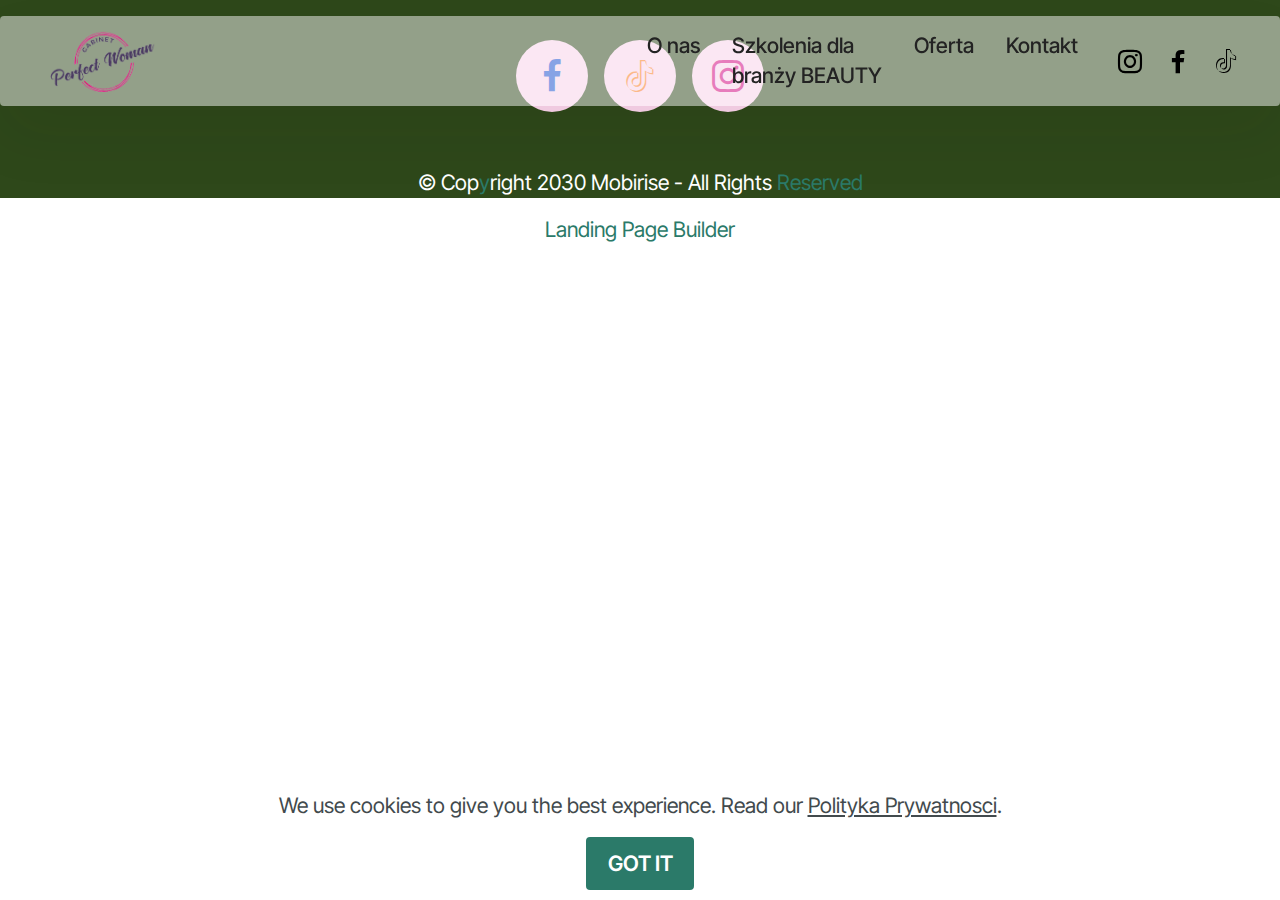
<file: page1polityka-prywatnosci.html>
<!DOCTYPE html>
<html  >
<head>
  <!-- Site made with Mobirise Website Builder v5.9.13, https://mobirise.com -->
  <meta charset="UTF-8">
  <meta http-equiv="X-UA-Compatible" content="IE=edge">
  <meta name="generator" content="Mobirise v5.9.13, mobirise.com">
  <meta name="viewport" content="width=device-width, initial-scale=1, minimum-scale=1">
  <link rel="shortcut icon" href="assets/images/projekt-bez-nazwy-5-273x178.png" type="image/x-icon">
  <meta name="description" content="">
  
  
  <title>Polityka Prywatnosci</title>
  <link rel="stylesheet" href="assets/web/assets/mobirise-icons2/mobirise2.css">
  <link rel="stylesheet" href="assets/bootstrap/css/bootstrap.min.css">
  <link rel="stylesheet" href="assets/bootstrap/css/bootstrap-grid.min.css">
  <link rel="stylesheet" href="assets/bootstrap/css/bootstrap-reboot.min.css">
  <link rel="stylesheet" href="assets/animatecss/animate.css">
  <link rel="stylesheet" href="assets/dropdown/css/style.css">
  <link rel="stylesheet" href="assets/socicon/css/styles.css">
  <link rel="stylesheet" href="assets/theme/css/style.css">
  <link rel="preload" href="https://fonts.googleapis.com/css?family=Merriweather:300,300i,400,400i,700,700i,900,900i&display=swap" as="style" onload="this.onload=null;this.rel='stylesheet'">
  <noscript><link rel="stylesheet" href="https://fonts.googleapis.com/css?family=Merriweather:300,300i,400,400i,700,700i,900,900i&display=swap"></noscript>
  <link rel="preload" href="https://fonts.googleapis.com/css?family=Inter+Tight:100,200,300,400,500,600,700,800,900,100i,200i,300i,400i,500i,600i,700i,800i,900i&display=swap" as="style" onload="this.onload=null;this.rel='stylesheet'">
  <noscript><link rel="stylesheet" href="https://fonts.googleapis.com/css?family=Inter+Tight:100,200,300,400,500,600,700,800,900,100i,200i,300i,400i,500i,600i,700i,800i,900i&display=swap"></noscript>
  <link rel="preload" as="style" href="assets/mobirise/css/mbr-additional.css?v=lVIeEl"><link rel="stylesheet" href="assets/mobirise/css/mbr-additional.css?v=lVIeEl" type="text/css">

  
  
  
</head>
<body>
  
  <section data-bs-version="5.1" class="menu menu2 cid-tJS6tZXiPa" once="menu" id="menu02-1y">
	

	<nav class="navbar navbar-dropdown navbar-fixed-top navbar-expand-lg">
		<div class="container">
			<div class="navbar-brand">
				<span class="navbar-logo">
					<a href="index.html">
						<img src="assets/images/projekt-bez-nazwy-5-273x178.png" alt="Gabinet Perfect Women" style="height: 5rem;">
					</a>
				</span>
				
			</div>
			<button class="navbar-toggler" type="button" data-toggle="collapse" data-bs-toggle="collapse" data-target="#navbarSupportedContent" data-bs-target="#navbarSupportedContent" aria-controls="navbarNavAltMarkup" aria-expanded="false" aria-label="Toggle navigation">
				<div class="hamburger">
					<span></span>
					<span></span>
					<span></span>
					<span></span>
				</div>
			</button>
			<div class="collapse navbar-collapse" id="navbarSupportedContent">
				<ul class="navbar-nav nav-dropdown nav-right" data-app-modern-menu="true"><li class="nav-item">
						<a class="nav-link link text-black text-primary display-4" href="index.html#features027-29" aria-expanded="false">O nas</a>
					</li><li class="nav-item"><a class="nav-link link text-black text-primary display-4" href="index.html#article08-2b">Szkolenia dla<br>branży BEAUTY</a></li><li class="nav-item"><a class="nav-link link text-black text-primary display-4" href="index.html#features015-22">Oferta</a></li>
					<li class="nav-item">
						<a class="nav-link link text-black text-primary display-4" href="index.html#contacts01-28" aria-expanded="false">Kontakt</a>
					</li></ul>
				<div class="icons-menu">
					<a class="iconfont-wrapper" href="https://www.instagram.com/gabinetkosmetycznyperfectwomen/">
						<span class="p-2 mbr-iconfont socicon-instagram socicon" style="color: rgb(0, 0, 0); fill: rgb(0, 0, 0);"></span>
					</a>
					<a class="iconfont-wrapper" href="https://www.facebook.com/PerfectWomam">
						<span class="p-2 mbr-iconfont socicon-facebook socicon" style="color: rgb(0, 0, 0); fill: rgb(0, 0, 0);"></span>
					</a>
					<a class="iconfont-wrapper" href="http://www.tiktok.com/@danuta.skorupinsk?_t=8jKu8mGX0D2&_r=1">
						<span class="p-2 mbr-iconfont socicon-tiktok socicon" style="color: rgb(0, 0, 0); fill: rgb(0, 0, 0);"></span>
					</a>
					
				</div>
				
			</div>
		</div>
	</nav>
</section>

<section data-bs-version="5.1" class="footer3 cid-u2iPPEb4If" once="footers" id="footer03-1z">

        

    

    <div class="container">
        <div class="row">
            

            <div class="col-12 mt-4">
                <div class="social-row">
                    <div class="soc-item">
                        <a href="https://www.facebook.com/PerfectWomam" target="_blank">
                            <span class="mbr-iconfont display-7 socicon-facebook socicon" style="color: rgb(22, 79, 211); fill: rgb(22, 79, 211);"></span>
                        </a>
                    </div>
                    <div class="soc-item">
                        <a href="http://www.tiktok.com/@danuta.skorupinsk?_t=8jKu8mGX0D2&_r=1" target="_blank">
                            <span class="mbr-iconfont socicon-tiktok socicon" style="color: rgb(255, 125, 25); fill: rgb(255, 125, 25);"></span>
                        </a>
                    </div>
                    <div class="soc-item">
                        <a href="https://www.instagram.com/gabinetkosmetycznyperfectwomen/" target="_blank">
                            <span class="mbr-iconfont socicon-instagram socicon" style="color: rgb(215, 0, 129); fill: rgb(215, 0, 129);"></span>
                        </a>
                    </div>
                    
                    
                </div>
            </div>
            <div class="col-12 mt-5">
                <p class="mbr-fonts-style copyright display-7">
                    © Cop<a href="page1polityka-prywatnosci.html#footer03-1z" class="text-primary">y</a>right 2030 Mobirise - All Rights <a href="page1polityka-prywatnosci.html#footer03-1z" class="text-primary" target="_blank">Reserved</a>
                </p>
            </div>
        </div>
    </div>
</section><section class="display-7" style="padding: 0;align-items: center;justify-content: center;flex-wrap: wrap;    align-content: center;display: flex;position: relative;height: 4rem;"><a href="https://mobiri.se/3136882" style="flex: 1 1;height: 4rem;position: absolute;width: 100%;z-index: 1;"><img alt="" style="height: 4rem;" src="[data-uri]"></a><p style="margin: 0;text-align: center;" class="display-7">&#8204;</p><a style="z-index:1" href="https://mobirise.com/builder/landing-page-builder.html">Landing Page Builder</a></section><script src="assets/bootstrap/js/bootstrap.bundle.min.js"></script>  <script src="assets/web/assets/cookies-alert-plugin/cookies-alert-core.js"></script>  <script src="assets/web/assets/cookies-alert-plugin/cookies-alert-script.js"></script>  <script src="assets/smoothscroll/smooth-scroll.js"></script>  <script src="assets/ytplayer/index.js"></script>  <script src="assets/dropdown/js/navbar-dropdown.js"></script>  <script src="assets/theme/js/script.js"></script>  
  
  
<input name="cookieData" type="hidden" data-cookie-cookiesAlertType='false' data-cookie-customDialogSelector='null' data-cookie-colorText='#424a4d' data-cookie-colorBg='rgb(255, 255, 255)' data-cookie-opacityOverlay='0' data-cookie-bgOpacity='100' data-cookie-textButton='GOT IT' data-cookie-rejectText='REJECT' data-cookie-colorButton='#2b7a69' data-cookie-rejectColor='#ffffff' data-cookie-colorLink='#424a4d' data-cookie-underlineLink='true' data-cookie-text="We use cookies to give you the best experience. Read our <a href='polityka-prywatnosci.html'>Polityka Prywatnosci</a>.">
   <div id="scrollToTop" class="scrollToTop mbr-arrow-up"><a style="text-align: center;"><i class="mbr-arrow-up-icon mbr-arrow-up-icon-cm cm-icon cm-icon-smallarrow-up"></i></a></div>
    <input name="animation" type="hidden">
  </body>
</html>
</file>
<file: assets/web/assets/mobirise-icons2/mobirise2.css>
@font-face {
  font-family: 'Moririse2';
  font-display: swap;
  src:  url('mobirise2.eot?f2bix4');
  src:  url('mobirise2.eot?f2bix4#iefix') format('embedded-opentype'),
    url('mobirise2.ttf?f2bix4') format('truetype'),
    url('mobirise2.woff?f2bix4') format('woff'),
    url('mobirise2.svg?f2bix4#mobirise2') format('svg');
  font-weight: normal;
  font-style: normal;
}

[class^="mobi-"], [class*=" mobi-"] {
  /* use !important to prevent issues with browser extensions that change fonts */
  font-family: 'Moririse2' !important;
  speak: none;
  font-style: normal;
  font-weight: normal;
  font-variant: normal;
  text-transform: none;
  line-height: 1;

  /* Better Font Rendering =========== */
  -webkit-font-smoothing: antialiased;
  -moz-osx-font-smoothing: grayscale;
}

.mobi-mbri-add-submenu:before {
  content: "\e900";
}
.mobi-mbri-alert:before {
  content: "\e901";
}
.mobi-mbri-align-center:before {
  content: "\e902";
}
.mobi-mbri-align-justify:before {
  content: "\e903";
}
.mobi-mbri-align-left:before {
  content: "\e904";
}
.mobi-mbri-align-right:before {
  content: "\e905";
}
.mobi-mbri-android:before {
  content: "\e906";
}
.mobi-mbri-apple:before {
  content: "\e907";
}
.mobi-mbri-arrow-down:before {
  content: "\e908";
}
.mobi-mbri-arrow-next:before {
  content: "\e909";
}
.mobi-mbri-arrow-prev:before {
  content: "\e90a";
}
.mobi-mbri-arrow-up:before {
  content: "\e90b";
}
.mobi-mbri-bold:before {
  content: "\e90c";
}
.mobi-mbri-bookmark:before {
  content: "\e90d";
}
.mobi-mbri-bootstrap:before {
  content: "\e90e";
}
.mobi-mbri-briefcase:before {
  content: "\e90f";
}
.mobi-mbri-browse:before {
  content: "\e910";
}
.mobi-mbri-bulleted-list:before {
  content: "\e911";
}
.mobi-mbri-calendar:before {
  content: "\e912";
}
.mobi-mbri-camera:before {
  content: "\e913";
}
.mobi-mbri-cart-add:before {
  content: "\e914";
}
.mobi-mbri-cart-full:before {
  content: "\e915";
}
.mobi-mbri-cash:before {
  content: "\e916";
}
.mobi-mbri-change-style:before {
  content: "\e917";
}
.mobi-mbri-chat:before {
  content: "\e918";
}
.mobi-mbri-clock:before {
  content: "\e919";
}
.mobi-mbri-close:before {
  content: "\e91a";
}
.mobi-mbri-cloud:before {
  content: "\e91b";
}
.mobi-mbri-code:before {
  content: "\e91c";
}
.mobi-mbri-contact-form:before {
  content: "\e91d";
}
.mobi-mbri-credit-card:before {
  content: "\e91e";
}
.mobi-mbri-cursor-click:before {
  content: "\e91f";
}
.mobi-mbri-cust-feedback:before {
  content: "\e920";
}
.mobi-mbri-database:before {
  content: "\e921";
}
.mobi-mbri-delivery:before {
  content: "\e922";
}
.mobi-mbri-desktop:before {
  content: "\e923";
}
.mobi-mbri-devices:before {
  content: "\e924";
}
.mobi-mbri-down:before {
  content: "\e925";
}
.mobi-mbri-download-2:before {
  content: "\e926";
}
.mobi-mbri-download:before {
  content: "\e927";
}
.mobi-mbri-drag-n-drop-2:before {
  content: "\e928";
}
.mobi-mbri-drag-n-drop:before {
  content: "\e929";
}
.mobi-mbri-edit-2:before {
  content: "\e92a";
}
.mobi-mbri-edit:before {
  content: "\e92b";
}
.mobi-mbri-error:before {
  content: "\e92c";
}
.mobi-mbri-extension:before {
  content: "\e92d";
}
.mobi-mbri-features:before {
  content: "\e92e";
}
.mobi-mbri-file:before {
  content: "\e92f";
}
.mobi-mbri-flag:before {
  content: "\e930";
}
.mobi-mbri-folder:before {
  content: "\e931";
}
.mobi-mbri-gift:before {
  content: "\e932";
}
.mobi-mbri-github:before {
  content: "\e933";
}
.mobi-mbri-globe-2:before {
  content: "\e934";
}
.mobi-mbri-globe:before {
  content: "\e935";
}
.mobi-mbri-growing-chart:before {
  content: "\e936";
}
.mobi-mbri-hearth:before {
  content: "\e937";
}
.mobi-mbri-help:before {
  content: "\e938";
}
.mobi-mbri-home:before {
  content: "\e939";
}
.mobi-mbri-hot-cup:before {
  content: "\e93a";
}
.mobi-mbri-idea:before {
  content: "\e93b";
}
.mobi-mbri-image-gallery:before {
  content: "\e93c";
}
.mobi-mbri-image-slider:before {
  content: "\e93d";
}
.mobi-mbri-info:before {
  content: "\e93e";
}
.mobi-mbri-italic:before {
  content: "\e93f";
}
.mobi-mbri-key:before {
  content: "\e940";
}
.mobi-mbri-laptop:before {
  content: "\e941";
}
.mobi-mbri-layers:before {
  content: "\e942";
}
.mobi-mbri-left-right:before {
  content: "\e943";
}
.mobi-mbri-left:before {
  content: "\e944";
}
.mobi-mbri-letter:before {
  content: "\e945";
}
.mobi-mbri-like:before {
  content: "\e946";
}
.mobi-mbri-link:before {
  content: "\e947";
}
.mobi-mbri-lock:before {
  content: "\e948";
}
.mobi-mbri-login:before {
  content: "\e949";
}
.mobi-mbri-logout:before {
  content: "\e94a";
}
.mobi-mbri-magic-stick:before {
  content: "\e94b";
}
.mobi-mbri-map-pin:before {
  content: "\e94c";
}
.mobi-mbri-menu:before {
  content: "\e94d";
}
.mobi-mbri-mobile-2:before {
  content: "\e94e";
}
.mobi-mbri-mobile-horizontal:before {
  content: "\e94f";
}
.mobi-mbri-mobile:before {
  content: "\e950";
}
.mobi-mbri-mobirise:before {
  content: "\e951";
}
.mobi-mbri-more-horizontal:before {
  content: "\e952";
}
.mobi-mbri-more-vertical:before {
  content: "\e953";
}
.mobi-mbri-music:before {
  content: "\e954";
}
.mobi-mbri-new-file:before {
  content: "\e955";
}
.mobi-mbri-numbered-list:before {
  content: "\e956";
}
.mobi-mbri-opened-folder:before {
  content: "\e957";
}
.mobi-mbri-pages:before {
  content: "\e958";
}
.mobi-mbri-paper-plane:before {
  content: "\e959";
}
.mobi-mbri-paperclip:before {
  content: "\e95a";
}
.mobi-mbri-phone:before {
  content: "\e95b";
}
.mobi-mbri-photo:before {
  content: "\e95c";
}
.mobi-mbri-photos:before {
  content: "\e95d";
}
.mobi-mbri-pin:before {
  content: "\e95e";
}
.mobi-mbri-play:before {
  content: "\e95f";
}
.mobi-mbri-plus:before {
  content: "\e960";
}
.mobi-mbri-preview:before {
  content: "\e961";
}
.mobi-mbri-print:before {
  content: "\e962";
}
.mobi-mbri-protect:before {
  content: "\e963";
}
.mobi-mbri-question:before {
  content: "\e964";
}
.mobi-mbri-quote-left:before {
  content: "\e965";
}
.mobi-mbri-quote-right:before {
  content: "\e966";
}
.mobi-mbri-redo:before {
  content: "\e967";
}
.mobi-mbri-refresh:before {
  content: "\e968";
}
.mobi-mbri-responsive-2:before {
  content: "\e969";
}
.mobi-mbri-responsive:before {
  content: "\e96a";
}
.mobi-mbri-right:before {
  content: "\e96b";
}
.mobi-mbri-rocket:before {
  content: "\e96c";
}
.mobi-mbri-sad-face:before {
  content: "\e96d";
}
.mobi-mbri-sale:before {
  content: "\e96e";
}
.mobi-mbri-save:before {
  content: "\e96f";
}
.mobi-mbri-search:before {
  content: "\e970";
}
.mobi-mbri-setting-2:before {
  content: "\e971";
}
.mobi-mbri-setting-3:before {
  content: "\e972";
}
.mobi-mbri-setting:before {
  content: "\e973";
}
.mobi-mbri-share:before {
  content: "\e974";
}
.mobi-mbri-shopping-bag:before {
  content: "\e975";
}
.mobi-mbri-shopping-basket:before {
  content: "\e976";
}
.mobi-mbri-shopping-cart:before {
  content: "\e977";
}
.mobi-mbri-sites:before {
  content: "\e978";
}
.mobi-mbri-smile-face:before {
  content: "\e979";
}
.mobi-mbri-speed:before {
  content: "\e97a";
}
.mobi-mbri-star:before {
  content: "\e97b";
}
.mobi-mbri-success:before {
  content: "\e97c";
}
.mobi-mbri-sun:before {
  content: "\e97d";
}
.mobi-mbri-sun2:before {
  content: "\e97e";
}
.mobi-mbri-tablet-vertical:before {
  content: "\e97f";
}
.mobi-mbri-tablet:before {
  content: "\e980";
}
.mobi-mbri-target:before {
  content: "\e981";
}
.mobi-mbri-timer:before {
  content: "\e982";
}
.mobi-mbri-to-ftp:before {
  content: "\e983";
}
.mobi-mbri-to-local-drive:before {
  content: "\e984";
}
.mobi-mbri-touch-swipe:before {
  content: "\e985";
}
.mobi-mbri-touch:before {
  content: "\e986";
}
.mobi-mbri-trash:before {
  content: "\e987";
}
.mobi-mbri-underline:before {
  content: "\e988";
}
.mobi-mbri-undo:before {
  content: "\e989";
}
.mobi-mbri-unlink:before {
  content: "\e98a";
}
.mobi-mbri-unlock:before {
  content: "\e98b";
}
.mobi-mbri-up-down:before {
  content: "\e98c";
}
.mobi-mbri-up:before {
  content: "\e98d";
}
.mobi-mbri-update:before {
  content: "\e98e";
}
.mobi-mbri-upload-2:before {
  content: "\e98f";
}
.mobi-mbri-upload:before {
  content: "\e990";
}
.mobi-mbri-user-2:before {
  content: "\e991";
}
.mobi-mbri-user:before {
  content: "\e992";
}
.mobi-mbri-users:before {
  content: "\e993";
}
.mobi-mbri-video-play:before {
  content: "\e994";
}
.mobi-mbri-video:before {
  content: "\e995";
}
.mobi-mbri-watch:before {
  content: "\e996";
}
.mobi-mbri-website-theme-2:before {
  content: "\e997";
}
.mobi-mbri-website-theme:before {
  content: "\e998";
}
.mobi-mbri-wifi:before {
  content: "\e999";
}
.mobi-mbri-windows:before {
  content: "\e99a";
}
.mobi-mbri-zoom-in:before {
  content: "\e99b";
}
.mobi-mbri-zoom-out:before {
  content: "\e99c";
}
</file>
<file: assets/parallax/jarallax.css>
.jarallax {
    position: relative;
    z-index: 0;
}
.jarallax > .jarallax-img {
    position: absolute;
    object-fit: cover;
    /* support for plugin https://github.com/bfred-it/object-fit-images */
    font-family: 'object-fit: cover;';
    top: 0;
    left: 0;
    width: 100%;
    height: 100%;
    z-index: -1;
}
</file>
<file: assets/dropdown/css/style.css>
.navbar-dropdown {
  left: 0;
  padding: 0;
  position: absolute;
  right: 0;
  top: 0;
  transition: all 0.45s ease;
  z-index: 1030;
  background: #282828; }
  .navbar-dropdown .navbar-logo {
    margin-right: 0.8rem;
    transition: margin 0.3s ease-in-out;
    vertical-align: middle; }
    .navbar-dropdown .navbar-logo img {
      height: 3.125rem;
      transition: all 0.3s ease-in-out; }
    .navbar-dropdown .navbar-logo.mbr-iconfont {
      font-size: 3.125rem;
      line-height: 3.125rem; }
  .navbar-dropdown .navbar-caption {
    font-weight: 700;
    white-space: normal;
    vertical-align: -4px;
    line-height: 3.125rem !important; }
    .navbar-dropdown .navbar-caption, .navbar-dropdown .navbar-caption:hover {
      color: inherit;
      text-decoration: none; }
  .navbar-dropdown .mbr-iconfont + .navbar-caption {
    vertical-align: -1px; }
  .navbar-dropdown.navbar-fixed-top {
    position: fixed; }
  .navbar-dropdown .navbar-brand span {
    vertical-align: -4px; }
  .navbar-dropdown.bg-color.transparent {
    background: none; }
  .navbar-dropdown.navbar-short .navbar-brand {
    padding: 0.625rem 0; }
    .navbar-dropdown.navbar-short .navbar-brand span {
      vertical-align: -1px; }
  .navbar-dropdown.navbar-short .navbar-caption {
    line-height: 2.375rem !important;
    vertical-align: -2px; }
  .navbar-dropdown.navbar-short .navbar-logo {
    margin-right: 0.5rem; }
    .navbar-dropdown.navbar-short .navbar-logo img {
      height: 2.375rem; }
    .navbar-dropdown.navbar-short .navbar-logo.mbr-iconfont {
      font-size: 2.375rem;
      line-height: 2.375rem; }
  .navbar-dropdown.navbar-short .mbr-table-cell {
    height: 3.625rem; }
  .navbar-dropdown .navbar-close {
    left: 0.6875rem;
    position: fixed;
    top: 0.75rem;
    z-index: 1000; }
  .navbar-dropdown .hamburger-icon {
    content: "";
    display: inline-block;
    vertical-align: middle;
    width: 16px;
    -webkit-box-shadow: 0 -6px 0 1px #282828,0 0 0 1px #282828,0 6px 0 1px #282828;
    -moz-box-shadow: 0 -6px 0 1px #282828,0 0 0 1px #282828,0 6px 0 1px #282828;
    box-shadow: 0 -6px 0 1px #282828,0 0 0 1px #282828,0 6px 0 1px #282828; }

.dropdown-menu .dropdown-toggle[data-toggle="dropdown-submenu"]::after {
  border-bottom: 0.35em solid transparent;
  border-left: 0.35em solid;
  border-right: 0;
  border-top: 0.35em solid transparent;
  margin-left: 0.3rem; }

.dropdown-menu .dropdown-item:focus {
  outline: 0; }

.nav-dropdown {
  font-size: 0.75rem;
  font-weight: 500;
  height: auto !important; }
  .nav-dropdown .nav-btn {
    padding-left: 1rem; }
  .nav-dropdown .link {
    margin: .667em 1.667em;
    font-weight: 500;
    padding: 0;
    transition: color .2s ease-in-out; }
    .nav-dropdown .link.dropdown-toggle {
      margin-right: 2.583em; }
      .nav-dropdown .link.dropdown-toggle::after {
        margin-left: .25rem;
        border-top: 0.35em solid;
        border-right: 0.35em solid transparent;
        border-left: 0.35em solid transparent;
        border-bottom: 0; }
      .nav-dropdown .link.dropdown-toggle[aria-expanded="true"] {
        margin: 0;
        padding: 0.667em 3.263em  0.667em 1.667em; }
  .nav-dropdown .link::after,
  .nav-dropdown .dropdown-item::after {
    color: inherit; }
  .nav-dropdown .btn {
    font-size: 0.75rem;
    font-weight: 700;
    letter-spacing: 0;
    margin-bottom: 0;
    padding-left: 1.25rem;
    padding-right: 1.25rem; }
  .nav-dropdown .dropdown-menu {
    border-radius: 0;
    border: 0;
    left: 0;
    margin: 0;
    padding-bottom: 1.25rem;
    padding-top: 1.25rem;
    position: relative; }
  .nav-dropdown .dropdown-submenu {
    margin-left: 0.125rem;
    top: 0; }
  .nav-dropdown .dropdown-item {
    font-weight: 500;
    line-height: 2;
    padding: 0.3846em 4.615em 0.3846em 1.5385em;
    position: relative;
    transition: color .2s ease-in-out, background-color .2s ease-in-out; }
    .nav-dropdown .dropdown-item::after {
      margin-top: -0.3077em;
      position: absolute;
      right: 1.1538em;
      top: 50%; }
    .nav-dropdown .dropdown-item:focus, .nav-dropdown .dropdown-item:hover {
      background: none; }

@media (max-width: 767px) {
  .nav-dropdown.navbar-toggleable-sm {
    bottom: 0;
    display: none;
    left: 0;
    overflow-x: hidden;
    position: fixed;
    top: 0;
    transform: translateX(-100%);
    -ms-transform: translateX(-100%);
    -webkit-transform: translateX(-100%);
    width: 18.75rem;
    z-index: 999; } }
.nav-dropdown.navbar-toggleable-xl {
  bottom: 0;
  display: none;
  left: 0;
  overflow-x: hidden;
  position: fixed;
  top: 0;
  transform: translateX(-100%);
  -ms-transform: translateX(-100%);
  -webkit-transform: translateX(-100%);
  width: 18.75rem;
  z-index: 999; }

.nav-dropdown-sm {
  display: block !important;
  overflow-x: hidden;
  overflow: auto;
  padding-top: 3.875rem; }
  .nav-dropdown-sm::after {
    content: "";
    display: block;
    height: 3rem;
    width: 100%; }
  .nav-dropdown-sm.collapse.in ~ .navbar-close {
    display: block !important; }
  .nav-dropdown-sm.collapsing, .nav-dropdown-sm.collapse.in {
    transform: translateX(0);
    -ms-transform: translateX(0);
    -webkit-transform: translateX(0);
    transition: all 0.25s ease-out;
    -webkit-transition: all 0.25s ease-out;
    background: #282828; }
  .nav-dropdown-sm.collapsing[aria-expanded="false"] {
    transform: translateX(-100%);
    -ms-transform: translateX(-100%);
    -webkit-transform: translateX(-100%); }
  .nav-dropdown-sm .nav-item {
    display: block;
    margin-left: 0 !important;
    padding-left: 0; }
  .nav-dropdown-sm .link,
  .nav-dropdown-sm .dropdown-item {
    border-top: 1px dotted rgba(255, 255, 255, 0.1);
    font-size: 0.8125rem;
    line-height: 1.6;
    margin: 0 !important;
    padding: 0.875rem 2.4rem 0.875rem 1.5625rem !important;
    position: relative;
    white-space: normal; }
    .nav-dropdown-sm .link:focus, .nav-dropdown-sm .link:hover,
    .nav-dropdown-sm .dropdown-item:focus,
    .nav-dropdown-sm .dropdown-item:hover {
      background: rgba(0, 0, 0, 0.2) !important;
      color: #c0a375; }
  .nav-dropdown-sm .nav-btn {
    position: relative;
    padding: 1.5625rem 1.5625rem 0 1.5625rem; }
    .nav-dropdown-sm .nav-btn::before {
      border-top: 1px dotted rgba(255, 255, 255, 0.1);
      content: "";
      left: 0;
      position: absolute;
      top: 0;
      width: 100%; }
    .nav-dropdown-sm .nav-btn + .nav-btn {
      padding-top: 0.625rem; }
      .nav-dropdown-sm .nav-btn + .nav-btn::before {
        display: none; }
  .nav-dropdown-sm .btn {
    padding: 0.625rem 0; }
  .nav-dropdown-sm .dropdown-toggle[data-toggle="dropdown-submenu"]::after {
    margin-left: .25rem;
    border-top: 0.35em solid;
    border-right: 0.35em solid transparent;
    border-left: 0.35em solid transparent;
    border-bottom: 0; }
  .nav-dropdown-sm .dropdown-toggle[data-toggle="dropdown-submenu"][aria-expanded="true"]::after {
    border-top: 0;
    border-right: 0.35em solid transparent;
    border-left: 0.35em solid transparent;
    border-bottom: 0.35em solid; }
  .nav-dropdown-sm .dropdown-menu {
    margin: 0;
    padding: 0;
    position: relative;
    top: 0;
    left: 0;
    width: 100%;
    border: 0;
    float: none;
    border-radius: 0;
    background: none; }
  .nav-dropdown-sm .dropdown-submenu {
    left: 100%;
    margin-left: 0.125rem;
    margin-top: -1.25rem;
    top: 0; }

.navbar-toggleable-sm .nav-dropdown .dropdown-menu {
  position: absolute; }

.navbar-toggleable-sm .nav-dropdown .dropdown-submenu {
  left: 100%;
  margin-left: 0.125rem;
  margin-top: -1.25rem;
  top: 0; }

.navbar-toggleable-sm.opened .nav-dropdown .dropdown-menu {
  position: relative; }

.navbar-toggleable-sm.opened .nav-dropdown .dropdown-submenu {
  left: 0;
  margin-left: 00rem;
  margin-top: 0rem;
  top: 0; }

.is-builder .nav-dropdown.collapsing {
  transition: none !important; }
</file>
<file: assets/socicon/css/styles.css>
@charset "UTF-8";

@font-face {
  font-family: 'Socicon';
  src:  url('../fonts/socicon.eot');
  src:  url('../fonts/socicon.eot?#iefix') format('embedded-opentype'),
    url('../fonts/socicon.woff2') format('woff2'),
    url('../fonts/socicon.ttf') format('truetype'),
    url('../fonts/socicon.woff') format('woff'),
    url('../fonts/socicon.svg#socicon') format('svg');
  font-weight: normal;
  font-style: normal;
  font-display: swap;
}

[data-icon]:before {
  font-family: "socicon" !important;
  content: attr(data-icon);
  font-style: normal !important;
  font-weight: normal !important;
  font-variant: normal !important;
  text-transform: none !important;
  speak: none;
  line-height: 1;
  -webkit-font-smoothing: antialiased;
  -moz-osx-font-smoothing: grayscale;
}

[class^="socicon-"], [class*=" socicon-"] {
  /* use !important to prevent issues with browser extensions that change fonts */
  font-family: 'Socicon' !important;
  speak: none;
  font-style: normal;
  font-weight: normal;
  font-variant: normal;
  text-transform: none;
  line-height: 1;

  /* Better Font Rendering =========== */
  -webkit-font-smoothing: antialiased;
  -moz-osx-font-smoothing: grayscale;
}

.socicon-eitaa:before {
  content: "\e97c";
}
.socicon-soroush:before {
  content: "\e97d";
}
.socicon-bale:before {
  content: "\e97e";
}
.socicon-zazzle:before {
  content: "\e97b";
}
.socicon-society6:before {
  content: "\e97a";
}
.socicon-redbubble:before {
  content: "\e979";
}
.socicon-avvo:before {
  content: "\e978";
}
.socicon-stitcher:before {
  content: "\e977";
}
.socicon-googlehangouts:before {
  content: "\e974";
}
.socicon-dlive:before {
  content: "\e975";
}
.socicon-vsco:before {
  content: "\e976";
}
.socicon-flipboard:before {
  content: "\e973";
}
.socicon-ubuntu:before {
  content: "\e958";
}
.socicon-artstation:before {
  content: "\e959";
}
.socicon-invision:before {
  content: "\e95a";
}
.socicon-torial:before {
  content: "\e95b";
}
.socicon-collectorz:before {
  content: "\e95c";
}
.socicon-seenthis:before {
  content: "\e95d";
}
.socicon-googleplaymusic:before {
  content: "\e95e";
}
.socicon-debian:before {
  content: "\e95f";
}
.socicon-filmfreeway:before {
  content: "\e960";
}
.socicon-gnome:before {
  content: "\e961";
}
.socicon-itchio:before {
  content: "\e962";
}
.socicon-jamendo:before {
  content: "\e963";
}
.socicon-mix:before {
  content: "\e964";
}
.socicon-sharepoint:before {
  content: "\e965";
}
.socicon-tinder:before {
  content: "\e966";
}
.socicon-windguru:before {
  content: "\e967";
}
.socicon-cdbaby:before {
  content: "\e968";
}
.socicon-elementaryos:before {
  content: "\e969";
}
.socicon-stage32:before {
  content: "\e96a";
}
.socicon-tiktok:before {
  content: "\e96b";
}
.socicon-gitter:before {
  content: "\e96c";
}
.socicon-letterboxd:before {
  content: "\e96d";
}
.socicon-threema:before {
  content: "\e96e";
}
.socicon-splice:before {
  content: "\e96f";
}
.socicon-metapop:before {
  content: "\e970";
}
.socicon-naver:before {
  content: "\e971";
}
.socicon-remote:before {
  content: "\e972";
}
.socicon-internet:before {
  content: "\e957";
}
.socicon-moddb:before {
  content: "\e94b";
}
.socicon-indiedb:before {
  content: "\e94c";
}
.socicon-traxsource:before {
  content: "\e94d";
}
.socicon-gamefor:before {
  content: "\e94e";
}
.socicon-pixiv:before {
  content: "\e94f";
}
.socicon-myanimelist:before {
  content: "\e950";
}
.socicon-blackberry:before {
  content: "\e951";
}
.socicon-wickr:before {
  content: "\e952";
}
.socicon-spip:before {
  content: "\e953";
}
.socicon-napster:before {
  content: "\e954";
}
.socicon-beatport:before {
  content: "\e955";
}
.socicon-hackerone:before {
  content: "\e956";
}
.socicon-hackernews:before {
  content: "\e946";
}
.socicon-smashwords:before {
  content: "\e947";
}
.socicon-kobo:before {
  content: "\e948";
}
.socicon-bookbub:before {
  content: "\e949";
}
.socicon-mailru:before {
  content: "\e94a";
}
.socicon-gitlab:before {
  content: "\e945";
}
.socicon-instructables:before {
  content: "\e944";
}
.socicon-portfolio:before {
  content: "\e943";
}
.socicon-codered:before {
  content: "\e940";
}
.socicon-origin:before {
  content: "\e941";
}
.socicon-nextdoor:before {
  content: "\e942";
}
.socicon-udemy:before {
  content: "\e93f";
}
.socicon-livemaster:before {
  content: "\e93e";
}
.socicon-crunchbase:before {
  content: "\e93b";
}
.socicon-homefy:before {
  content: "\e93c";
}
.socicon-calendly:before {
  content: "\e93d";
}
.socicon-realtor:before {
  content: "\e90f";
}
.socicon-tidal:before {
  content: "\e910";
}
.socicon-qobuz:before {
  content: "\e911";
}
.socicon-natgeo:before {
  content: "\e912";
}
.socicon-mastodon:before {
  content: "\e913";
}
.socicon-unsplash:before {
  content: "\e914";
}
.socicon-homeadvisor:before {
  content: "\e915";
}
.socicon-angieslist:before {
  content: "\e916";
}
.socicon-codepen:before {
  content: "\e917";
}
.socicon-slack:before {
  content: "\e918";
}
.socicon-openaigym:before {
  content: "\e919";
}
.socicon-logmein:before {
  content: "\e91a";
}
.socicon-fiverr:before {
  content: "\e91b";
}
.socicon-gotomeeting:before {
  content: "\e91c";
}
.socicon-aliexpress:before {
  content: "\e91d";
}
.socicon-guru:before {
  content: "\e91e";
}
.socicon-appstore:before {
  content: "\e91f";
}
.socicon-homes:before {
  content: "\e920";
}
.socicon-zoom:before {
  content: "\e921";
}
.socicon-alibaba:before {
  content: "\e922";
}
.socicon-craigslist:before {
  content: "\e923";
}
.socicon-wix:before {
  content: "\e924";
}
.socicon-redfin:before {
  content: "\e925";
}
.socicon-googlecalendar:before {
  content: "\e926";
}
.socicon-shopify:before {
  content: "\e927";
}
.socicon-freelancer:before {
  content: "\e928";
}
.socicon-seedrs:before {
  content: "\e929";
}
.socicon-bing:before {
  content: "\e92a";
}
.socicon-doodle:before {
  content: "\e92b";
}
.socicon-bonanza:before {
  content: "\e92c";
}
.socicon-squarespace:before {
  content: "\e92d";
}
.socicon-toptal:before {
  content: "\e92e";
}
.socicon-gust:before {
  content: "\e92f";
}
.socicon-ask:before {
  content: "\e930";
}
.socicon-trulia:before {
  content: "\e931";
}
.socicon-loomly:before {
  content: "\e932";
}
.socicon-ghost:before {
  content: "\e933";
}
.socicon-upwork:before {
  content: "\e934";
}
.socicon-fundable:before {
  content: "\e935";
}
.socicon-booking:before {
  content: "\e936";
}
.socicon-googlemaps:before {
  content: "\e937";
}
.socicon-zillow:before {
  content: "\e938";
}
.socicon-niconico:before {
  content: "\e939";
}
.socicon-toneden:before {
  content: "\e93a";
}
.socicon-augment:before {
  content: "\e908";
}
.socicon-bitbucket:before {
  content: "\e909";
}
.socicon-fyuse:before {
  content: "\e90a";
}
.socicon-yt-gaming:before {
  content: "\e90b";
}
.socicon-sketchfab:before {
  content: "\e90c";
}
.socicon-mobcrush:before {
  content: "\e90d";
}
.socicon-microsoft:before {
  content: "\e90e";
}
.socicon-pandora:before {
  content: "\e907";
}
.socicon-messenger:before {
  content: "\e906";
}
.socicon-gamewisp:before {
  content: "\e905";
}
.socicon-bloglovin:before {
  content: "\e904";
}
.socicon-tunein:before {
  content: "\e903";
}
.socicon-gamejolt:before {
  content: "\e901";
}
.socicon-trello:before {
  content: "\e902";
}
.socicon-spreadshirt:before {
  content: "\e900";
}
.socicon-500px:before {
  content: "\e000";
}
.socicon-8tracks:before {
  content: "\e001";
}
.socicon-airbnb:before {
  content: "\e002";
}
.socicon-alliance:before {
  content: "\e003";
}
.socicon-amazon:before {
  content: "\e004";
}
.socicon-amplement:before {
  content: "\e005";
}
.socicon-android:before {
  content: "\e006";
}
.socicon-angellist:before {
  content: "\e007";
}
.socicon-apple:before {
  content: "\e008";
}
.socicon-appnet:before {
  content: "\e009";
}
.socicon-baidu:before {
  content: "\e00a";
}
.socicon-bandcamp:before {
  content: "\e00b";
}
.socicon-battlenet:before {
  content: "\e00c";
}
.socicon-mixer:before {
  content: "\e00d";
}
.socicon-bebee:before {
  content: "\e00e";
}
.socicon-bebo:before {
  content: "\e00f";
}
.socicon-behance:before {
  content: "\e010";
}
.socicon-blizzard:before {
  content: "\e011";
}
.socicon-blogger:before {
  content: "\e012";
}
.socicon-buffer:before {
  content: "\e013";
}
.socicon-chrome:before {
  content: "\e014";
}
.socicon-coderwall:before {
  content: "\e015";
}
.socicon-curse:before {
  content: "\e016";
}
.socicon-dailymotion:before {
  content: "\e017";
}
.socicon-deezer:before {
  content: "\e018";
}
.socicon-delicious:before {
  content: "\e019";
}
.socicon-deviantart:before {
  content: "\e01a";
}
.socicon-diablo:before {
  content: "\e01b";
}
.socicon-digg:before {
  content: "\e01c";
}
.socicon-discord:before {
  content: "\e01d";
}
.socicon-disqus:before {
  content: "\e01e";
}
.socicon-douban:before {
  content: "\e01f";
}
.socicon-draugiem:before {
  content: "\e020";
}
.socicon-dribbble:before {
  content: "\e021";
}
.socicon-drupal:before {
  content: "\e022";
}
.socicon-ebay:before {
  content: "\e023";
}
.socicon-ello:before {
  content: "\e024";
}
.socicon-endomodo:before {
  content: "\e025";
}
.socicon-envato:before {
  content: "\e026";
}
.socicon-etsy:before {
  content: "\e027";
}
.socicon-facebook:before {
  content: "\e028";
}
.socicon-feedburner:before {
  content: "\e029";
}
.socicon-filmweb:before {
  content: "\e02a";
}
.socicon-firefox:before {
  content: "\e02b";
}
.socicon-flattr:before {
  content: "\e02c";
}
.socicon-flickr:before {
  content: "\e02d";
}
.socicon-formulr:before {
  content: "\e02e";
}
.socicon-forrst:before {
  content: "\e02f";
}
.socicon-foursquare:before {
  content: "\e030";
}
.socicon-friendfeed:before {
  content: "\e031";
}
.socicon-github:before {
  content: "\e032";
}
.socicon-goodreads:before {
  content: "\e033";
}
.socicon-google:before {
  content: "\e034";
}
.socicon-googlescholar:before {
  content: "\e035";
}
.socicon-googlegroups:before {
  content: "\e036";
}
.socicon-googlephotos:before {
  content: "\e037";
}
.socicon-googleplus:before {
  content: "\e038";
}
.socicon-grooveshark:before {
  content: "\e039";
}
.socicon-hackerrank:before {
  content: "\e03a";
}
.socicon-hearthstone:before {
  content: "\e03b";
}
.socicon-hellocoton:before {
  content: "\e03c";
}
.socicon-heroes:before {
  content: "\e03d";
}
.socicon-smashcast:before {
  content: "\e03e";
}
.socicon-horde:before {
  content: "\e03f";
}
.socicon-houzz:before {
  content: "\e040";
}
.socicon-icq:before {
  content: "\e041";
}
.socicon-identica:before {
  content: "\e042";
}
.socicon-imdb:before {
  content: "\e043";
}
.socicon-instagram:before {
  content: "\e044";
}
.socicon-issuu:before {
  content: "\e045";
}
.socicon-istock:before {
  content: "\e046";
}
.socicon-itunes:before {
  content: "\e047";
}
.socicon-keybase:before {
  content: "\e048";
}
.socicon-lanyrd:before {
  content: "\e049";
}
.socicon-lastfm:before {
  content: "\e04a";
}
.socicon-line:before {
  content: "\e04b";
}
.socicon-linkedin:before {
  content: "\e04c";
}
.socicon-livejournal:before {
  content: "\e04d";
}
.socicon-lyft:before {
  content: "\e04e";
}
.socicon-macos:before {
  content: "\e04f";
}
.socicon-mail:before {
  content: "\e050";
}
.socicon-medium:before {
  content: "\e051";
}
.socicon-meetup:before {
  content: "\e052";
}
.socicon-mixcloud:before {
  content: "\e053";
}
.socicon-modelmayhem:before {
  content: "\e054";
}
.socicon-mumble:before {
  content: "\e055";
}
.socicon-myspace:before {
  content: "\e056";
}
.socicon-newsvine:before {
  content: "\e057";
}
.socicon-nintendo:before {
  content: "\e058";
}
.socicon-npm:before {
  content: "\e059";
}
.socicon-odnoklassniki:before {
  content: "\e05a";
}
.socicon-openid:before {
  content: "\e05b";
}
.socicon-opera:before {
  content: "\e05c";
}
.socicon-outlook:before {
  content: "\e05d";
}
.socicon-overwatch:before {
  content: "\e05e";
}
.socicon-patreon:before {
  content: "\e05f";
}
.socicon-paypal:before {
  content: "\e060";
}
.socicon-periscope:before {
  content: "\e061";
}
.socicon-persona:before {
  content: "\e062";
}
.socicon-pinterest:before {
  content: "\e063";
}
.socicon-play:before {
  content: "\e064";
}
.socicon-player:before {
  content: "\e065";
}
.socicon-playstation:before {
  content: "\e066";
}
.socicon-pocket:before {
  content: "\e067";
}
.socicon-qq:before {
  content: "\e068";
}
.socicon-quora:before {
  content: "\e069";
}
.socicon-raidcall:before {
  content: "\e06a";
}
.socicon-ravelry:before {
  content: "\e06b";
}
.socicon-reddit:before {
  content: "\e06c";
}
.socicon-renren:before {
  content: "\e06d";
}
.socicon-researchgate:before {
  content: "\e06e";
}
.socicon-residentadvisor:before {
  content: "\e06f";
}
.socicon-reverbnation:before {
  content: "\e070";
}
.socicon-rss:before {
  content: "\e071";
}
.socicon-sharethis:before {
  content: "\e072";
}
.socicon-skype:before {
  content: "\e073";
}
.socicon-slideshare:before {
  content: "\e074";
}
.socicon-smugmug:before {
  content: "\e075";
}
.socicon-snapchat:before {
  content: "\e076";
}
.socicon-songkick:before {
  content: "\e077";
}
.socicon-soundcloud:before {
  content: "\e078";
}
.socicon-spotify:before {
  content: "\e079";
}
.socicon-stackexchange:before {
  content: "\e07a";
}
.socicon-stackoverflow:before {
  content: "\e07b";
}
.socicon-starcraft:before {
  content: "\e07c";
}
.socicon-stayfriends:before {
  content: "\e07d";
}
.socicon-steam:before {
  content: "\e07e";
}
.socicon-storehouse:before {
  content: "\e07f";
}
.socicon-strava:before {
  content: "\e080";
}
.socicon-streamjar:before {
  content: "\e081";
}
.socicon-stumbleupon:before {
  content: "\e082";
}
.socicon-swarm:before {
  content: "\e083";
}
.socicon-teamspeak:before {
  content: "\e084";
}
.socicon-teamviewer:before {
  content: "\e085";
}
.socicon-technorati:before {
  content: "\e086";
}
.socicon-telegram:before {
  content: "\e087";
}
.socicon-tripadvisor:before {
  content: "\e088";
}
.socicon-tripit:before {
  content: "\e089";
}
.socicon-triplej:before {
  content: "\e08a";
}
.socicon-tumblr:before {
  content: "\e08b";
}
.socicon-twitch:before {
  content: "\e08c";
}
.socicon-twitter:before {
  content: "\e08d";
}
.socicon-uber:before {
  content: "\e08e";
}
.socicon-ventrilo:before {
  content: "\e08f";
}
.socicon-viadeo:before {
  content: "\e090";
}
.socicon-viber:before {
  content: "\e091";
}
.socicon-viewbug:before {
  content: "\e092";
}
.socicon-vimeo:before {
  content: "\e093";
}
.socicon-vine:before {
  content: "\e094";
}
.socicon-vkontakte:before {
  content: "\e095";
}
.socicon-warcraft:before {
  content: "\e096";
}
.socicon-wechat:before {
  content: "\e097";
}
.socicon-weibo:before {
  content: "\e098";
}
.socicon-whatsapp:before {
  content: "\e099";
}
.socicon-wikipedia:before {
  content: "\e09a";
}
.socicon-windows:before {
  content: "\e09b";
}
.socicon-wordpress:before {
  content: "\e09c";
}
.socicon-wykop:before {
  content: "\e09d";
}
.socicon-xbox:before {
  content: "\e09e";
}
.socicon-xing:before {
  content: "\e09f";
}
.socicon-yahoo:before {
  content: "\e0a0";
}
.socicon-yammer:before {
  content: "\e0a1";
}
.socicon-yandex:before {
  content: "\e0a2";
}
.socicon-yelp:before {
  content: "\e0a3";
}
.socicon-younow:before {
  content: "\e0a4";
}
.socicon-youtube:before {
  content: "\e0a5";
}
.socicon-zapier:before {
  content: "\e0a6";
}
.socicon-zerply:before {
  content: "\e0a7";
}
.socicon-zomato:before {
  content: "\e0a8";
}
.socicon-zynga:before {
  content: "\e0a9";
}
</file>
<file: assets/theme/css/style.css>
@charset "UTF-8";
section {
  background-color: #ffffff;
}

body {
  font-style: normal;
  line-height: 1.5;
  font-weight: 400;
  color: #232323;
  position: relative;
}

button {
  background-color: transparent;
  border-color: transparent;
}

.embla__button,
.carousel-control {
  background-color: #edefea !important;
  opacity: 0.8 !important;
  color: #464845 !important;
  border-color: #edefea !important;
}

.carousel .close,
.modalWindow .close {
  background-color: #edefea !important;
  color: #464845 !important;
  border-color: #edefea !important;
  opacity: 0.8 !important;
}

.carousel .close:hover,
.modalWindow .close:hover {
  opacity: 1 !important;
}

.carousel-indicators li {
  background-color: #edefea !important;
  border: 2px solid #464845 !important;
}

.carousel-indicators li:hover,
.carousel-indicators li:active {
  opacity: 0.8 !important;
}

.embla__button:hover,
.carousel-control:hover {
  background-color: #edefea !important;
  opacity: 1 !important;
}

.modalWindow-video-container {
  height: 80%;
}

section,
.container,
.container-fluid {
  position: relative;
  word-wrap: break-word;
}

a.mbr-iconfont:hover {
  text-decoration: none;
}

.article .lead p,
.article .lead ul,
.article .lead ol,
.article .lead pre,
.article .lead blockquote {
  margin-bottom: 0;
}

a {
  font-style: normal;
  font-weight: 400;
  cursor: pointer;
}
a, a:hover {
  text-decoration: none;
}

.mbr-section-title {
  font-style: normal;
  line-height: 1.3;
}

.mbr-section-subtitle {
  line-height: 1.3;
}

.mbr-text {
  font-style: normal;
  line-height: 1.7;
}

h1,
h2,
h3,
h4,
h5,
h6,
.display-1,
.display-2,
.display-4,
.display-5,
.display-7,
span,
p,
a {
  line-height: 1;
  word-break: break-word;
  word-wrap: break-word;
  font-weight: 400;
}

b,
strong {
  font-weight: bold;
}

input:-webkit-autofill, input:-webkit-autofill:hover, input:-webkit-autofill:focus, input:-webkit-autofill:active {
  transition-delay: 9999s;
  -webkit-transition-property: background-color, color;
  transition-property: background-color, color;
}

textarea[type=hidden] {
  display: none;
}

section {
  background-position: 50% 50%;
  background-repeat: no-repeat;
  background-size: cover;
}
section .mbr-background-video,
section .mbr-background-video-preview {
  position: absolute;
  bottom: 0;
  left: 0;
  right: 0;
  top: 0;
}

.hidden {
  visibility: hidden;
}

.mbr-z-index20 {
  z-index: 20;
}

/*! Base colors */
.mbr-white {
  color: #ffffff;
}

.mbr-black {
  color: #111111;
}

.mbr-bg-white {
  background-color: #ffffff;
}

.mbr-bg-black {
  background-color: #000000;
}

/*! Text-aligns */
.align-left {
  text-align: left;
}

.align-center {
  text-align: center;
}

.align-right {
  text-align: right;
}

/*! Font-weight  */
.mbr-light {
  font-weight: 300;
}

.mbr-regular {
  font-weight: 400;
}

.mbr-semibold {
  font-weight: 500;
}

.mbr-bold {
  font-weight: 700;
}

/*! Media  */
.media-content {
  flex-basis: 100%;
}

.media-container-row {
  display: flex;
  flex-direction: row;
  flex-wrap: wrap;
  justify-content: center;
  align-content: center;
  align-items: start;
}
.media-container-row .media-size-item {
  width: 400px;
}

.media-container-column {
  display: flex;
  flex-direction: column;
  flex-wrap: wrap;
  justify-content: center;
  align-content: center;
  align-items: stretch;
}
.media-container-column > * {
  width: 100%;
}

@media (min-width: 992px) {
  .media-container-row {
    flex-wrap: nowrap;
  }
}
figure {
  margin-bottom: 0;
  overflow: hidden;
}

figure[mbr-media-size] {
  transition: width 0.1s;
}

img,
iframe {
  display: block;
  width: 100%;
}

.card {
  background-color: transparent;
  border: none;
}

.card-box {
  width: 100%;
}

.card-img {
  text-align: center;
  flex-shrink: 0;
  -webkit-flex-shrink: 0;
}

.media {
  max-width: 100%;
  margin: 0 auto;
}

.mbr-figure {
  align-self: center;
}

.media-container > div {
  max-width: 100%;
}

.mbr-figure img,
.card-img img {
  width: 100%;
}

@media (max-width: 991px) {
  .media-size-item {
    width: auto !important;
  }
  .media {
    width: auto;
  }
  .mbr-figure {
    width: 100% !important;
  }
}
/*! Buttons */
.mbr-section-btn {
  margin-left: -0.6rem;
  margin-right: -0.6rem;
  font-size: 0;
}

.btn {
  font-weight: 600;
  border-width: 1px;
  font-style: normal;
  margin: 0.6rem 0.6rem;
  white-space: normal;
  transition: all 0.2s ease-in-out;
  display: inline-flex;
  align-items: center;
  justify-content: center;
  word-break: break-word;
}

.btn-sm {
  font-weight: 600;
  letter-spacing: 0px;
  transition: all 0.3s ease-in-out;
}

.btn-md {
  font-weight: 600;
  letter-spacing: 0px;
  transition: all 0.3s ease-in-out;
}

.btn-lg {
  font-weight: 600;
  letter-spacing: 0px;
  transition: all 0.3s ease-in-out;
}

.btn-form {
  margin: 0;
}
.btn-form:hover {
  cursor: pointer;
}

nav .mbr-section-btn {
  margin-left: 0rem;
  margin-right: 0rem;
}

/*! Btn icon margin */
.btn .mbr-iconfont,
.btn.btn-sm .mbr-iconfont {
  order: 1;
  cursor: pointer;
  margin-left: 0.5rem;
  vertical-align: sub;
}

.btn.btn-md .mbr-iconfont,
.btn.btn-md .mbr-iconfont {
  margin-left: 0.8rem;
}

.mbr-regular {
  font-weight: 400;
}

.mbr-semibold {
  font-weight: 500;
}

.mbr-bold {
  font-weight: 700;
}

[type=submit] {
  -webkit-appearance: none;
}

/*! Full-screen */
.mbr-fullscreen .mbr-overlay {
  min-height: 100vh;
}

.mbr-fullscreen {
  display: flex;
  display: -moz-flex;
  display: -ms-flex;
  display: -o-flex;
  align-items: center;
  min-height: 100vh;
  padding-top: 3rem;
  padding-bottom: 3rem;
}

/*! Map */
.map {
  height: 25rem;
  position: relative;
}
.map iframe {
  width: 100%;
  height: 100%;
}

/*! Scroll to top arrow */
.mbr-arrow-up {
  bottom: 25px;
  right: 90px;
  position: fixed;
  text-align: right;
  z-index: 5000;
  color: #ffffff;
  font-size: 22px;
}

.mbr-arrow-up a {
  background: rgba(0, 0, 0, 0.2);
  border-radius: 50%;
  color: #fff;
  display: inline-block;
  height: 60px;
  width: 60px;
  border: 2px solid #fff;
  outline-style: none !important;
  position: relative;
  text-decoration: none;
  transition: all 0.3s ease-in-out;
  cursor: pointer;
  text-align: center;
}
.mbr-arrow-up a:hover {
  background-color: rgba(0, 0, 0, 0.4);
}
.mbr-arrow-up a i {
  line-height: 60px;
}

.mbr-arrow-up-icon {
  display: block;
  color: #fff;
}

.mbr-arrow-up-icon::before {
  content: "›";
  display: inline-block;
  font-family: serif;
  font-size: 22px;
  line-height: 1;
  font-style: normal;
  position: relative;
  top: 6px;
  left: -4px;
  transform: rotate(-90deg);
}

/*! Arrow Down */
.mbr-arrow {
  position: absolute;
  bottom: 45px;
  left: 50%;
  width: 60px;
  height: 60px;
  cursor: pointer;
  background-color: rgba(80, 80, 80, 0.5);
  border-radius: 50%;
  transform: translateX(-50%);
}
@media (max-width: 767px) {
  .mbr-arrow {
    display: none;
  }
}
.mbr-arrow > a {
  display: inline-block;
  text-decoration: none;
  outline-style: none;
  animation: arrowdown 1.7s ease-in-out infinite;
  color: #ffffff;
}
.mbr-arrow > a > i {
  position: absolute;
  top: -2px;
  left: 15px;
  font-size: 2rem;
}

#scrollToTop a i::before {
  content: "";
  position: absolute;
  display: block;
  border-bottom: 2.5px solid #fff;
  border-left: 2.5px solid #fff;
  width: 27.8%;
  height: 27.8%;
  left: 50%;
  top: 51%;
  transform: translateY(-30%) translateX(-50%) rotate(135deg);
}

@keyframes arrowdown {
  0% {
    transform: translateY(0px);
  }
  50% {
    transform: translateY(-5px);
  }
  100% {
    transform: translateY(0px);
  }
}
@media (max-width: 500px) {
  .mbr-arrow-up {
    left: 0;
    right: 0;
    text-align: center;
  }
}
/*Gradients animation*/
@keyframes gradient-animation {
  from {
    background-position: 0% 100%;
    animation-timing-function: ease-in-out;
  }
  to {
    background-position: 100% 0%;
    animation-timing-function: ease-in-out;
  }
}
.bg-gradient {
  background-size: 200% 200%;
  animation: gradient-animation 5s infinite alternate;
  -webkit-animation: gradient-animation 5s infinite alternate;
}

.menu .navbar-brand {
  display: -webkit-flex;
}
.menu .navbar-brand span {
  display: flex;
  display: -webkit-flex;
}
.menu .navbar-brand .navbar-caption-wrap {
  display: -webkit-flex;
}
.menu .navbar-brand .navbar-logo img {
  display: -webkit-flex;
  width: auto;
}
@media (min-width: 768px) and (max-width: 991px) {
  .menu .navbar-toggleable-sm .navbar-nav {
    display: -ms-flexbox;
  }
}
@media (max-width: 991px) {
  .menu .navbar-collapse {
    max-height: 93.5vh;
  }
  .menu .navbar-collapse.show {
    overflow: auto;
  }
}
@media (min-width: 992px) {
  .menu .navbar-nav.nav-dropdown {
    display: -webkit-flex;
  }
  .menu .navbar-toggleable-sm .navbar-collapse {
    display: -webkit-flex !important;
  }
  .menu .collapsed .navbar-collapse {
    max-height: 93.5vh;
  }
  .menu .collapsed .navbar-collapse.show {
    overflow: auto;
  }
}
@media (max-width: 767px) {
  .menu .navbar-collapse {
    max-height: 80vh;
  }
}

.nav-link .mbr-iconfont {
  margin-right: 0.5rem;
}

.navbar {
  display: -webkit-flex;
  -webkit-flex-wrap: wrap;
  -webkit-align-items: center;
  -webkit-justify-content: space-between;
}

.navbar-collapse {
  -webkit-flex-basis: 100%;
  -webkit-flex-grow: 1;
  -webkit-align-items: center;
}

.nav-dropdown .link {
  padding: 0.667em 1.667em !important;
  margin: 0 !important;
}

.nav {
  display: -webkit-flex;
  -webkit-flex-wrap: wrap;
}

.row {
  display: -webkit-flex;
  -webkit-flex-wrap: wrap;
}

.justify-content-center {
  -webkit-justify-content: center;
}

.form-inline {
  display: -webkit-flex;
}

.card-wrapper {
  -webkit-flex: 1;
}

.carousel-control {
  z-index: 10;
  display: -webkit-flex;
}

.carousel-controls {
  display: -webkit-flex;
}

.media {
  display: -webkit-flex;
}

.form-group:focus {
  outline: none;
}

.jq-selectbox__select {
  padding: 7px 0;
  position: relative;
}

.jq-selectbox__dropdown {
  overflow: hidden;
  border-radius: 10px;
  position: absolute;
  top: 100%;
  left: 0 !important;
  width: 100% !important;
}

.jq-selectbox__trigger-arrow {
  right: 0;
  transform: translateY(-50%);
}

.jq-selectbox li {
  padding: 1.07em 0.5em;
}

input[type=range] {
  padding-left: 0 !important;
  padding-right: 0 !important;
}

.modal-dialog,
.modal-content {
  height: 100%;
}

.modal-dialog .carousel-inner {
  height: calc(100vh - 1.75rem);
}
@media (max-width: 575px) {
  .modal-dialog .carousel-inner {
    height: calc(100vh - 1rem);
  }
}

.carousel-item {
  text-align: center;
}

.carousel-item img {
  margin: auto;
}

.navbar-toggler {
  align-self: flex-start;
  padding: 0.25rem 0.75rem;
  font-size: 1.25rem;
  line-height: 1;
  background: transparent;
  border: 1px solid transparent;
  border-radius: 0.25rem;
}

.navbar-toggler:focus,
.navbar-toggler:hover {
  text-decoration: none;
  box-shadow: none;
}

.navbar-toggler-icon {
  display: inline-block;
  width: 1.5em;
  height: 1.5em;
  vertical-align: middle;
  content: "";
  background: no-repeat center center;
  background-size: 100% 100%;
}

.navbar-toggler-left {
  position: absolute;
  left: 1rem;
}

.navbar-toggler-right {
  position: absolute;
  right: 1rem;
}

.card-img {
  width: auto;
}

.menu .navbar.collapsed:not(.beta-menu) {
  flex-direction: column;
}

.carousel-item.active,
.carousel-item-next,
.carousel-item-prev {
  display: flex;
}

.note-air-layout .dropup .dropdown-menu,
.note-air-layout .navbar-fixed-bottom .dropdown .dropdown-menu {
  bottom: initial !important;
}

html,
body {
  height: auto;
  min-height: 100vh;
}

.dropup .dropdown-toggle::after {
  display: none;
}

.form-asterisk {
  font-family: initial;
  position: absolute;
  top: -2px;
  font-weight: normal;
}

.form-control-label {
  position: relative;
  cursor: pointer;
  margin-bottom: 0.357em;
  padding: 0;
}

.alert {
  color: #ffffff;
  border-radius: 0;
  border: 0;
  font-size: 1.1rem;
  line-height: 1.5;
  margin-bottom: 1.875rem;
  padding: 1.25rem;
  position: relative;
  text-align: center;
}
.alert.alert-form::after {
  background-color: inherit;
  bottom: -7px;
  content: "";
  display: block;
  height: 14px;
  left: 50%;
  margin-left: -7px;
  position: absolute;
  transform: rotate(45deg);
  width: 14px;
}

.form-control {
  background-color: #ffffff;
  background-clip: border-box;
  color: #232323;
  line-height: 1rem !important;
  height: auto;
  padding: 1.2rem 2rem;
  transition: border-color 0.25s ease 0s;
  border: 1px solid transparent !important;
  border-radius: 4px;
  box-shadow: rgba(0, 0, 0, 0.07) 0px 1px 1px 0px, rgba(0, 0, 0, 0.07) 0px 1px 3px 0px, rgba(0, 0, 0, 0.03) 0px 0px 0px 1px;
}
.form-active .form-control:invalid {
  border-color: red;
}

.row > * {
  padding-right: 1rem;
  padding-left: 1rem;
}

form .row {
  margin-left: -0.6rem;
  margin-right: -0.6rem;
}
form .row [class*=col] {
  padding-left: 0.6rem;
  padding-right: 0.6rem;
}

form .mbr-section-btn {
  padding-left: 0.6rem;
  padding-right: 0.6rem;
}

form .form-check-input {
  margin-top: 0.5;
}

textarea.form-control {
  line-height: 1.5rem !important;
}

.form-group {
  margin-bottom: 1.2rem;
}

.form-control,
form .btn {
  min-height: 48px;
}

.gdpr-block label span.textGDPR input[name=gdpr] {
  top: 7px;
}

.form-control:focus {
  box-shadow: none;
}

:focus {
  outline: none;
}

.mbr-overlay {
  background-color: #000;
  bottom: 0;
  left: 0;
  opacity: 0.5;
  position: absolute;
  right: 0;
  top: 0;
  z-index: 0;
  pointer-events: none;
}

blockquote {
  font-style: italic;
  padding: 3rem;
  font-size: 1.09rem;
  position: relative;
  border-left: 3px solid;
}

ul,
ol,
pre,
blockquote {
  margin-bottom: 2.3125rem;
}

.mt-4 {
  margin-top: 2rem !important;
}

.mb-4 {
  margin-bottom: 2rem !important;
}

.container,
.container-fluid {
  padding-left: 16px;
  padding-right: 16px;
}

.row {
  margin-left: -16px;
  margin-right: -16px;
}
.row > [class*=col] {
  padding-left: 16px;
  padding-right: 16px;
}

@media (min-width: 992px) {
  .container-fluid {
    padding-left: 32px;
    padding-right: 32px;
  }
}
@media (max-width: 991px) {
  .mbr-container {
    padding-left: 16px;
    padding-right: 16px;
  }
}
.app-video-wrapper > img {
  opacity: 1;
}

.app-video-wrapper {
  background: transparent;
}

.item {
  position: relative;
}

.dropdown-menu .dropdown-menu {
  left: 100%;
}

.dropdown-item + .dropdown-menu {
  display: none;
}

.dropdown-item:hover + .dropdown-menu,
.dropdown-menu:hover {
  display: block;
}

@media (min-aspect-ratio: 16/9) {
  .mbr-video-foreground {
    height: 300% !important;
    top: -100% !important;
  }
}
@media (max-aspect-ratio: 16/9) {
  .mbr-video-foreground {
    width: 300% !important;
    left: -100% !important;
  }
}.engine {
	position: absolute;
	text-indent: -2400px;
	text-align: center;
	padding: 0;
	top: 0;
	left: -2400px;
}
</file>
<file: assets/mobirise/css/mbr-additional.css>
.btn {
  border-width: 2px;
}
img,
.card-wrap,
.card-wrapper,
.video-wrapper,
.mbr-figure iframe,
.google-map iframe,
.slide-content,
.plan,
.card,
.item-wrapper {
  border-radius: 0 !important;
}
.video-wrapper {
  overflow: hidden;
}
body {
  font-family: Inter Tight;
}
.display-1 {
  font-family: 'Merriweather', serif;
  font-size: 1.8rem;
  line-height: 1;
}
.display-1 > .mbr-iconfont {
  font-size: 2.25rem;
}
.display-2 {
  font-family: 'Inter Tight', sans-serif;
  font-size: 1.6rem;
  line-height: 1;
}
.display-2 > .mbr-iconfont {
  font-size: 2rem;
}
.display-4 {
  font-family: 'Inter Tight', sans-serif;
  font-size: 1.4rem;
  line-height: 1.5;
}
.display-4 > .mbr-iconfont {
  font-size: 1.75rem;
}
.display-5 {
  font-family: 'Merriweather', serif;
  font-size: 1.6rem;
  line-height: 1.5;
}
.display-5 > .mbr-iconfont {
  font-size: 2rem;
}
.display-7 {
  font-family: 'Inter Tight', sans-serif;
  font-size: 1.4rem;
  line-height: 1.3;
}
.display-7 > .mbr-iconfont {
  font-size: 1.75rem;
}
/* ---- Fluid typography for mobile devices ---- */
/* 1.4 - font scale ratio ( bootstrap == 1.42857 ) */
/* 100vw - current viewport width */
/* (48 - 20)  48 == 48rem == 768px, 20 == 20rem == 320px(minimal supported viewport) */
/* 0.65 - min scale variable, may vary */
@media (max-width: 992px) {
  .display-1 {
    font-size: 1.44rem;
  }
}
@media (max-width: 768px) {
  .display-1 {
    font-size: 1.26rem;
    font-size: calc( 1.28rem + (1.8 - 1.28) * ((100vw - 20rem) / (48 - 20)));
    line-height: calc( 1.1 * (1.28rem + (1.8 - 1.28) * ((100vw - 20rem) / (48 - 20))));
  }
  .display-2 {
    font-size: 1.28rem;
    font-size: calc( 1.21rem + (1.6 - 1.21) * ((100vw - 20rem) / (48 - 20)));
    line-height: calc( 1.3 * (1.21rem + (1.6 - 1.21) * ((100vw - 20rem) / (48 - 20))));
  }
  .display-4 {
    font-size: 1.12rem;
    font-size: calc( 1.14rem + (1.4 - 1.14) * ((100vw - 20rem) / (48 - 20)));
    line-height: calc( 1.4 * (1.14rem + (1.4 - 1.14) * ((100vw - 20rem) / (48 - 20))));
  }
  .display-5 {
    font-size: 1.28rem;
    font-size: calc( 1.21rem + (1.6 - 1.21) * ((100vw - 20rem) / (48 - 20)));
    line-height: calc( 1.4 * (1.21rem + (1.6 - 1.21) * ((100vw - 20rem) / (48 - 20))));
  }
  .display-7 {
    font-size: 1.12rem;
    font-size: calc( 1.14rem + (1.4 - 1.14) * ((100vw - 20rem) / (48 - 20)));
    line-height: calc( 1.4 * (1.14rem + (1.4 - 1.14) * ((100vw - 20rem) / (48 - 20))));
  }
}
@media (min-width: 992px) and (max-width: 1400px) {
  .display-1 {
    font-size: 1.26rem;
    font-size: calc( 1.28rem + (1.8 - 1.28) * ((100vw - 62rem) / (87 - 62)));
    line-height: calc( 1.1 * (1.28rem + (1.8 - 1.28) * ((100vw - 62rem) / (87 - 62))));
  }
  .display-2 {
    font-size: 1.28rem;
    font-size: calc( 1.21rem + (1.6 - 1.21) * ((100vw - 62rem) / (87 - 62)));
    line-height: calc( 1.3 * (1.21rem + (1.6 - 1.21) * ((100vw - 62rem) / (87 - 62))));
  }
  .display-4 {
    font-size: 1.12rem;
    font-size: calc( 1.14rem + (1.4 - 1.14) * ((100vw - 62rem) / (87 - 62)));
    line-height: calc( 1.4 * (1.14rem + (1.4 - 1.14) * ((100vw - 62rem) / (87 - 62))));
  }
  .display-5 {
    font-size: 1.28rem;
    font-size: calc( 1.21rem + (1.6 - 1.21) * ((100vw - 62rem) / (87 - 62)));
    line-height: calc( 1.4 * (1.21rem + (1.6 - 1.21) * ((100vw - 62rem) / (87 - 62))));
  }
  .display-7 {
    font-size: 1.12rem;
    font-size: calc( 1.14rem + (1.4 - 1.14) * ((100vw - 62rem) / (87 - 62)));
    line-height: calc( 1.4 * (1.14rem + (1.4 - 1.14) * ((100vw - 62rem) / (87 - 62))));
  }
}
/* Buttons */
.btn {
  padding: 1.25rem 2rem;
  border-radius: 4px;
  padding: 0.75rem 1.5rem;
}
.btn-sm {
  padding: 0.6rem 1.2rem;
  border-radius: 4px;
}
.btn-md {
  padding: 0.6rem 1.2rem;
  border-radius: 4px;
}
.btn-lg {
  padding: 1.25rem 2rem;
  border-radius: 4px;
}
.bg-primary {
  background-color: #2b7a69 !important;
}
.bg-success {
  background-color: #3a341c !important;
}
.bg-info {
  background-color: #320707 !important;
}
.bg-warning {
  background-color: #a0e2e1 !important;
}
.bg-danger {
  background-color: #ffffff !important;
}
.btn-primary,
.btn-primary:active {
  background-color: #2b7a69 !important;
  border-color: #2b7a69 !important;
  color: #ffffff !important;
  box-shadow: none;
}
.btn-primary:hover,
.btn-primary:focus,
.btn-primary.focus,
.btn-primary.active {
  color: inherit;
  background-color: #38a089 !important;
  border-color: #38a089 !important;
  box-shadow: none;
}
.btn-primary.disabled,
.btn-primary:disabled {
  color: #ffffff !important;
  background-color: #38a089 !important;
  border-color: #38a089 !important;
}
.btn-secondary,
.btn-secondary:active {
  background-color: #ffd7ef !important;
  border-color: #ffd7ef !important;
  color: #d70081 !important;
  box-shadow: none;
}
.btn-secondary:hover,
.btn-secondary:focus,
.btn-secondary.focus,
.btn-secondary.active {
  color: inherit;
  background-color: #ffffff !important;
  border-color: #ffffff !important;
  box-shadow: none;
}
.btn-secondary.disabled,
.btn-secondary:disabled {
  color: #d70081 !important;
  background-color: #ffffff !important;
  border-color: #ffffff !important;
}
.btn-info,
.btn-info:active {
  background-color: #320707 !important;
  border-color: #320707 !important;
  color: #ffffff !important;
  box-shadow: none;
}
.btn-info:hover,
.btn-info:focus,
.btn-info.focus,
.btn-info.active {
  color: inherit;
  background-color: #5f0d0d !important;
  border-color: #5f0d0d !important;
  box-shadow: none;
}
.btn-info.disabled,
.btn-info:disabled {
  color: #ffffff !important;
  background-color: #5f0d0d !important;
  border-color: #5f0d0d !important;
}
.btn-success,
.btn-success:active {
  background-color: #3a341c !important;
  border-color: #3a341c !important;
  color: #ffffff !important;
  box-shadow: none;
}
.btn-success:hover,
.btn-success:focus,
.btn-success.focus,
.btn-success.active {
  color: inherit;
  background-color: #5c532d !important;
  border-color: #5c532d !important;
  box-shadow: none;
}
.btn-success.disabled,
.btn-success:disabled {
  color: #ffffff !important;
  background-color: #5c532d !important;
  border-color: #5c532d !important;
}
.btn-warning,
.btn-warning:active {
  background-color: #a0e2e1 !important;
  border-color: #a0e2e1 !important;
  color: #1f6463 !important;
  box-shadow: none;
}
.btn-warning:hover,
.btn-warning:focus,
.btn-warning.focus,
.btn-warning.active {
  color: inherit;
  background-color: #c7eeed !important;
  border-color: #c7eeed !important;
  box-shadow: none;
}
.btn-warning.disabled,
.btn-warning:disabled {
  color: #1f6463 !important;
  background-color: #c7eeed !important;
  border-color: #c7eeed !important;
}
.btn-danger,
.btn-danger:active {
  background-color: #ffffff !important;
  border-color: #ffffff !important;
  color: #808080 !important;
  box-shadow: none;
}
.btn-danger:hover,
.btn-danger:focus,
.btn-danger.focus,
.btn-danger.active {
  color: inherit;
  background-color: #ffffff !important;
  border-color: #ffffff !important;
  box-shadow: none;
}
.btn-danger.disabled,
.btn-danger:disabled {
  color: #808080 !important;
  background-color: #ffffff !important;
  border-color: #ffffff !important;
}
.btn-white,
.btn-white:active {
  background-color: #eff0ec !important;
  border-color: #eff0ec !important;
  color: #757b62 !important;
  box-shadow: none;
}
.btn-white:hover,
.btn-white:focus,
.btn-white.focus,
.btn-white.active {
  color: inherit;
  background-color: #ffffff !important;
  border-color: #ffffff !important;
  box-shadow: none;
}
.btn-white.disabled,
.btn-white:disabled {
  color: #757b62 !important;
  background-color: #ffffff !important;
  border-color: #ffffff !important;
}
.btn-black,
.btn-black:active {
  background-color: #232323 !important;
  border-color: #232323 !important;
  color: #ffffff !important;
  box-shadow: none;
}
.btn-black:hover,
.btn-black:focus,
.btn-black.focus,
.btn-black.active {
  color: inherit;
  background-color: #3d3d3d !important;
  border-color: #3d3d3d !important;
  box-shadow: none;
}
.btn-black.disabled,
.btn-black:disabled {
  color: #ffffff !important;
  background-color: #3d3d3d !important;
  border-color: #3d3d3d !important;
}
.btn-primary-outline,
.btn-primary-outline:active {
  background-color: transparent !important;
  border-color: #2b7a69;
  color: #2b7a69;
}
.btn-primary-outline:hover,
.btn-primary-outline:focus,
.btn-primary-outline.focus,
.btn-primary-outline.active {
  color: #143a32 !important;
  background-color: transparent !important;
  border-color: #143a32 !important;
  box-shadow: none !important;
}
.btn-primary-outline.disabled,
.btn-primary-outline:disabled {
  color: #ffffff !important;
  background-color: #2b7a69 !important;
  border-color: #2b7a69 !important;
}
.btn-secondary-outline,
.btn-secondary-outline:active {
  background-color: transparent !important;
  border-color: #ffd7ef;
  color: #ffd7ef;
}
.btn-secondary-outline:hover,
.btn-secondary-outline:focus,
.btn-secondary-outline.focus,
.btn-secondary-outline.active {
  color: #ff80cc !important;
  background-color: transparent !important;
  border-color: #ff80cc !important;
  box-shadow: none !important;
}
.btn-secondary-outline.disabled,
.btn-secondary-outline:disabled {
  color: #d70081 !important;
  background-color: #ffd7ef !important;
  border-color: #ffd7ef !important;
}
.btn-info-outline,
.btn-info-outline:active {
  background-color: transparent !important;
  border-color: #320707;
  color: #320707;
}
.btn-info-outline:hover,
.btn-info-outline:focus,
.btn-info-outline.focus,
.btn-info-outline.active {
  color: #000000 !important;
  background-color: transparent !important;
  border-color: #000000 !important;
  box-shadow: none !important;
}
.btn-info-outline.disabled,
.btn-info-outline:disabled {
  color: #ffffff !important;
  background-color: #320707 !important;
  border-color: #320707 !important;
}
.btn-success-outline,
.btn-success-outline:active {
  background-color: transparent !important;
  border-color: #3a341c;
  color: #3a341c;
}
.btn-success-outline:hover,
.btn-success-outline:focus,
.btn-success-outline.focus,
.btn-success-outline.active {
  color: #000000 !important;
  background-color: transparent !important;
  border-color: #000000 !important;
  box-shadow: none !important;
}
.btn-success-outline.disabled,
.btn-success-outline:disabled {
  color: #ffffff !important;
  background-color: #3a341c !important;
  border-color: #3a341c !important;
}
.btn-warning-outline,
.btn-warning-outline:active {
  background-color: transparent !important;
  border-color: #a0e2e1;
  color: #a0e2e1;
}
.btn-warning-outline:hover,
.btn-warning-outline:focus,
.btn-warning-outline.focus,
.btn-warning-outline.active {
  color: #5ececc !important;
  background-color: transparent !important;
  border-color: #5ececc !important;
  box-shadow: none !important;
}
.btn-warning-outline.disabled,
.btn-warning-outline:disabled {
  color: #1f6463 !important;
  background-color: #a0e2e1 !important;
  border-color: #a0e2e1 !important;
}
.btn-danger-outline,
.btn-danger-outline:active {
  background-color: transparent !important;
  border-color: #ffffff;
  color: #ffffff;
}
.btn-danger-outline:hover,
.btn-danger-outline:focus,
.btn-danger-outline.focus,
.btn-danger-outline.active {
  color: #d4d4d4 !important;
  background-color: transparent !important;
  border-color: #d4d4d4 !important;
  box-shadow: none !important;
}
.btn-danger-outline.disabled,
.btn-danger-outline:disabled {
  color: #808080 !important;
  background-color: #ffffff !important;
  border-color: #ffffff !important;
}
.btn-black-outline,
.btn-black-outline:active {
  background-color: transparent !important;
  border-color: #232323;
  color: #232323;
}
.btn-black-outline:hover,
.btn-black-outline:focus,
.btn-black-outline.focus,
.btn-black-outline.active {
  color: #000000 !important;
  background-color: transparent !important;
  border-color: #000000 !important;
  box-shadow: none !important;
}
.btn-black-outline.disabled,
.btn-black-outline:disabled {
  color: #ffffff !important;
  background-color: #232323 !important;
  border-color: #232323 !important;
}
.btn-white-outline,
.btn-white-outline:active {
  background-color: transparent !important;
  border-color: #fafafa;
  color: #fafafa;
}
.btn-white-outline:hover,
.btn-white-outline:focus,
.btn-white-outline.focus,
.btn-white-outline.active {
  color: #cfcfcf !important;
  background-color: transparent !important;
  border-color: #cfcfcf !important;
  box-shadow: none !important;
}
.btn-white-outline.disabled,
.btn-white-outline:disabled {
  color: #7a7a7a !important;
  background-color: #fafafa !important;
  border-color: #fafafa !important;
}
.text-primary {
  color: #2b7a69 !important;
}
.text-secondary {
  color: #ffd7ef !important;
}
.text-success {
  color: #3a341c !important;
}
.text-info {
  color: #320707 !important;
}
.text-warning {
  color: #a0e2e1 !important;
}
.text-danger {
  color: #ffffff !important;
}
.text-white {
  color: #fafafa !important;
}
.text-black {
  color: #232323 !important;
}
a.text-primary:hover,
a.text-primary:focus,
a.text-primary.active {
  color: #102f28 !important;
}
a.text-secondary:hover,
a.text-secondary:focus,
a.text-secondary.active {
  color: #ff71c6 !important;
}
a.text-success:hover,
a.text-success:focus,
a.text-success.active {
  color: #000000 !important;
}
a.text-info:hover,
a.text-info:focus,
a.text-info.active {
  color: #000000 !important;
}
a.text-warning:hover,
a.text-warning:focus,
a.text-warning.active {
  color: #52cac8 !important;
}
a.text-danger:hover,
a.text-danger:focus,
a.text-danger.active {
  color: #cccccc !important;
}
a.text-white:hover,
a.text-white:focus,
a.text-white.active {
  color: #c7c7c7 !important;
}
a.text-black:hover,
a.text-black:focus,
a.text-black.active {
  color: #000000 !important;
}
a[class*="text-"]:not(.nav-link):not(.dropdown-item):not([role]):not(.navbar-caption) {
  position: relative;
  background-image: transparent;
  background-size: 10000px 2px;
  background-repeat: no-repeat;
  background-position: 0px 1.2em;
  background-position: -10000px 1.2em;
}
a[class*="text-"]:not(.nav-link):not(.dropdown-item):not([role]):not(.navbar-caption):hover {
  transition: background-position 2s ease-in-out;
  background-image: linear-gradient(currentColor 50%, currentColor 50%);
  background-position: 0px 1.2em;
}
.nav-tabs .nav-link.active {
  color: #2b7a69;
}
.nav-tabs .nav-link:not(.active) {
  color: #232323;
}
.alert-success {
  background-color: #70c770;
}
.alert-info {
  background-color: #320707;
}
.alert-warning {
  background-color: #a0e2e1;
}
.alert-danger {
  background-color: #ffffff;
}
.mbr-gallery-filter li.active .btn {
  background-color: #2b7a69;
  border-color: #2b7a69;
  color: #ffffff;
}
.mbr-gallery-filter li.active .btn:focus {
  box-shadow: none;
}
a,
a:hover {
  color: #2b7a69;
}
.mbr-plan-header.bg-primary .mbr-plan-subtitle,
.mbr-plan-header.bg-primary .mbr-plan-price-desc {
  color: #5ec6b0;
}
.mbr-plan-header.bg-success .mbr-plan-subtitle,
.mbr-plan-header.bg-success .mbr-plan-price-desc {
  color: #c0b27c;
}
.mbr-plan-header.bg-info .mbr-plan-subtitle,
.mbr-plan-header.bg-info .mbr-plan-price-desc {
  color: #f3abab;
}
.mbr-plan-header.bg-warning .mbr-plan-subtitle,
.mbr-plan-header.bg-warning .mbr-plan-price-desc {
  color: #ffffff;
}
.mbr-plan-header.bg-danger .mbr-plan-subtitle,
.mbr-plan-header.bg-danger .mbr-plan-price-desc {
  color: #ffffff;
}
/* Scroll to top button*/
.form-control {
  font-family: 'Inter Tight', sans-serif;
  font-size: 1.4rem;
  line-height: 1.3;
  font-weight: 400;
}
.form-control > .mbr-iconfont {
  font-size: 1.75rem;
}
.form-control:hover,
.form-control:focus {
  box-shadow: rgba(0, 0, 0, 0.07) 0px 1px 1px 0px, rgba(0, 0, 0, 0.07) 0px 1px 3px 0px, rgba(0, 0, 0, 0.03) 0px 0px 0px 1px;
  border-color: #2b7a69 !important;
}
.form-control:-webkit-input-placeholder {
  font-family: 'Inter Tight', sans-serif;
  font-size: 1.4rem;
  line-height: 1.3;
  font-weight: 400;
}
.form-control:-webkit-input-placeholder > .mbr-iconfont {
  font-size: 1.75rem;
}
blockquote {
  border-color: #2b7a69;
}
/* Forms */
.jq-selectbox li:hover,
.jq-selectbox li.selected {
  background-color: #2b7a69;
  color: #ffffff;
}
.jq-number__spin {
  transition: 0.25s ease;
}
.jq-number__spin:hover {
  border-color: #2b7a69;
}
.jq-selectbox .jq-selectbox__trigger-arrow,
.jq-number__spin.minus:after,
.jq-number__spin.plus:after {
  transition: 0.4s;
  border-top-color: #232323;
  border-bottom-color: #232323;
}
.jq-selectbox:hover .jq-selectbox__trigger-arrow,
.jq-number__spin.minus:hover:after,
.jq-number__spin.plus:hover:after {
  border-top-color: #2b7a69;
  border-bottom-color: #2b7a69;
}
.xdsoft_datetimepicker .xdsoft_calendar td.xdsoft_default,
.xdsoft_datetimepicker .xdsoft_calendar td.xdsoft_current,
.xdsoft_datetimepicker .xdsoft_timepicker .xdsoft_time_box > div > div.xdsoft_current {
  color: #ffffff !important;
  background-color: #2b7a69 !important;
  box-shadow: none !important;
}
.xdsoft_datetimepicker .xdsoft_calendar td:hover,
.xdsoft_datetimepicker .xdsoft_timepicker .xdsoft_time_box > div > div:hover {
  color: #000000 !important;
  background: #ffd7ef !important;
  box-shadow: none !important;
}
.lazy-bg {
  background-image: none !important;
}
.lazy-placeholder:not(section),
.lazy-none {
  display: block;
  position: relative;
  padding-bottom: 56.25%;
  width: 100%;
  height: auto;
}
iframe.lazy-placeholder,
.lazy-placeholder:after {
  content: '';
  position: absolute;
  width: 200px;
  height: 200px;
  background: transparent no-repeat center;
  background-size: contain;
  top: 50%;
  left: 50%;
  transform: translateX(-50%) translateY(-50%);
  background-image: url("data:image/svg+xml;charset=UTF-8,%3csvg width='32' height='32' viewBox='0 0 64 64' xmlns='http://www.w3.org/2000/svg' stroke='%232b7a69' %3e%3cg fill='none' fill-rule='evenodd'%3e%3cg transform='translate(16 16)' stroke-width='2'%3e%3ccircle stroke-opacity='.5' cx='16' cy='16' r='16'/%3e%3cpath d='M32 16c0-9.94-8.06-16-16-16'%3e%3canimateTransform attributeName='transform' type='rotate' from='0 16 16' to='360 16 16' dur='1s' repeatCount='indefinite'/%3e%3c/path%3e%3c/g%3e%3c/g%3e%3c/svg%3e");
}
section.lazy-placeholder:after {
  opacity: 0.5;
}
body {
  overflow-x: hidden;
}
a {
  transition: color 0.6s;
}
@media (max-width: 1400px) {
  .container {
    max-width: 100%;
  }
}
@media (max-width: 1400px) and (min-width: 768px) {
  .container {
    padding-left: 32px;
    padding-right: 32px;
  }
}
@media (max-width: 1400px) and (min-width: 768px) {
  .container-fluid {
    padding-left: 32px;
    padding-right: 32px;
  }
}
@media (max-width: 767px) {
  .container-fluid {
    padding-left: 16px;
    padding-right: 16px;
  }
}
.cid-tJS6tZXiPa {
  z-index: 1000;
  width: 100%;
  position: relative;
}
.cid-tJS6tZXiPa .dropdown-item:before {
  font-family: Moririse2 !important;
  content: "\e966";
  display: inline-block;
  width: 0;
  position: absolute;
  left: 1rem;
  top: 0.5rem;
  margin-right: 0.5rem;
  line-height: 1;
  font-size: inherit;
  vertical-align: middle;
  text-align: center;
  overflow: hidden;
  transform: scale(0, 1);
  transition: all 0.25s ease-in-out;
}
@media (max-width: 767px) {
  .cid-tJS6tZXiPa .navbar-toggler {
    transform: scale(0.8);
  }
}
.cid-tJS6tZXiPa .navbar-brand {
  flex-shrink: 0;
  align-items: center;
  margin-right: 0;
  padding: 10px 0;
  transition: all 0.3s;
  word-break: break-word;
  z-index: 1;
}
.cid-tJS6tZXiPa .navbar-brand img {
  max-width: 100%;
  max-height: 100%;
  border-radius: 0px !important;
}
.cid-tJS6tZXiPa .navbar-brand .navbar-caption {
  line-height: inherit !important;
}
.cid-tJS6tZXiPa .navbar-brand .navbar-logo a {
  outline: none;
}
.cid-tJS6tZXiPa .navbar-nav {
  margin: auto;
  margin-left: 0;
  margin-left: auto;
  margin-right: 0;
}
.cid-tJS6tZXiPa .navbar-nav .nav-item {
  padding: 0 !important;
  transition: .3s all !important;
}
.cid-tJS6tZXiPa .navbar-nav .nav-item .nav-link {
  padding: 16px !important;
  margin: 0 !important;
  border-radius: 1rem !important;
  transition: .3s all !important;
  border-radius: 4px !important;
}
.cid-tJS6tZXiPa .navbar-nav .nav-item .nav-link:hover {
  background-color: rgba(27, 31, 10, 0.06);
}
.cid-tJS6tZXiPa .navbar-nav .open .nav-link::after {
  transform: rotate(180deg);
}
@media (min-width: 992px) {
  .cid-tJS6tZXiPa .navbar-nav .open .nav-link::before {
    content: "";
    width: 100%;
    height: 20px;
    top: 100%;
    background: transparent;
    position: absolute;
  }
}
.cid-tJS6tZXiPa .navbar-nav .dropdown-item {
  padding: 12px !important;
  border-radius: 0.5rem !important;
  margin: 0 8px !important;
  transition: .3s all !important;
  border-radius: 4px !important;
}
.cid-tJS6tZXiPa .navbar-nav .dropdown-item:hover {
  background-color: rgba(27, 31, 10, 0.06);
}
@media (min-width: 992px) {
  .cid-tJS6tZXiPa .navbar-nav {
    padding-left: 1.5rem;
  }
}
.cid-tJS6tZXiPa .nav-link {
  width: fit-content;
  position: relative;
}
.cid-tJS6tZXiPa .navbar-logo {
  padding-left: 2rem;
  margin: 0 !important;
}
@media (max-width: 767px) {
  .cid-tJS6tZXiPa .navbar-logo {
    padding-left: 1rem;
  }
}
.cid-tJS6tZXiPa .navbar-caption {
  padding-left: 1rem;
  padding-right: .5rem;
}
@media (max-width: 767px) {
  .cid-tJS6tZXiPa .nav-dropdown {
    padding-bottom: 0.5rem;
  }
}
.cid-tJS6tZXiPa .nav-dropdown .link.dropdown-toggle::after {
  margin-left: 0.5rem;
  margin-top: 0.2rem;
  transition: .3s all;
}
.cid-tJS6tZXiPa .container {
  display: flex;
  height: 90px;
  padding: 0.5rem 0.6rem;
  flex-wrap: nowrap;
  background: rgba(247, 247, 247, 0.4) !important;
  left: 0;
  right: 0;
  -webkit-box-pack: justify;
  -ms-flex-pack: justify;
  justify-content: flex-end;
  -webkit-box-align: center;
  -webkit-align-items: center;
  -ms-flex-align: center;
  align-items: center;
  border-radius: 100vw;
  margin-top: 1rem;
  background-color: #f7f7f7;
  box-shadow: 0 30px 60px 0 rgba(27, 31, 10, 0.08);
  border-radius: 4px !important;
}
@media (max-width: 992px) {
  .cid-tJS6tZXiPa .container {
    padding-right: 2rem;
  }
}
@media (max-width: 767px) {
  .cid-tJS6tZXiPa .container {
    width: 95%;
    height: 56px !important;
    padding-right: 1rem;
    margin-top: 0rem;
  }
}
.cid-tJS6tZXiPa .iconfont-wrapper {
  color: #000000 !important;
  font-size: 1.5rem;
  padding-right: 0.5rem;
}
.cid-tJS6tZXiPa .dropdown-menu {
  flex-wrap: wrap;
  flex-direction: column;
  max-width: 100%;
  padding: 12px 4px !important;
  border-radius: 1.5rem;
  transition: .3s all !important;
  min-width: auto;
  background: #f7f7f7;
  background: rgba(247, 247, 247, 0.4) !important;
  border-radius: 4px !important;
}
.cid-tJS6tZXiPa .nav-item:focus,
.cid-tJS6tZXiPa .nav-link:focus {
  outline: none;
}
.cid-tJS6tZXiPa .dropdown .dropdown-menu .dropdown-item {
  width: auto;
  transition: all 0.25s ease-in-out;
}
.cid-tJS6tZXiPa .dropdown .dropdown-menu .dropdown-item::after {
  right: 0.5rem;
}
.cid-tJS6tZXiPa .dropdown .dropdown-menu .dropdown-item .mbr-iconfont {
  margin-right: 0.5rem;
  vertical-align: sub;
}
.cid-tJS6tZXiPa .dropdown .dropdown-menu .dropdown-item .mbr-iconfont:before {
  display: inline-block;
  transform: scale(1, 1);
  transition: all 0.25s ease-in-out;
}
.cid-tJS6tZXiPa .collapsed .dropdown-menu .dropdown-item:before {
  display: none;
}
.cid-tJS6tZXiPa .collapsed .dropdown .dropdown-menu .dropdown-item {
  padding: 0.235em 1.5em 0.235em 1.5em !important;
  transition: none;
  margin: 0 !important;
}
.cid-tJS6tZXiPa .navbar {
  min-height: 90px;
  transition: all 0.3s;
  border-bottom: 1px solid transparent;
  background: transparent !important;
  padding: 0 !important;
  border: none !important;
  box-shadow: none !important;
  border-radius: 0 !important;
}
.cid-tJS6tZXiPa .navbar.opened {
  transition: all 0.3s;
}
.cid-tJS6tZXiPa .navbar .dropdown-item {
  padding: 0.5rem 1.8rem;
}
.cid-tJS6tZXiPa .navbar .navbar-logo img {
  width: auto;
}
.cid-tJS6tZXiPa .navbar .navbar-collapse {
  z-index: 1;
  justify-content: flex-end;
}
.cid-tJS6tZXiPa .navbar.collapsed {
  justify-content: center;
}
.cid-tJS6tZXiPa .navbar.collapsed .nav-item .nav-link::before {
  display: none;
}
.cid-tJS6tZXiPa .navbar.collapsed.opened .dropdown-menu {
  top: 0;
}
@media (min-width: 992px) {
  .cid-tJS6tZXiPa .navbar.collapsed.opened:not(.navbar-short) .navbar-collapse {
    max-height: calc(98.5vh - 5rem);
  }
}
.cid-tJS6tZXiPa .navbar.collapsed .dropdown-menu .dropdown-submenu {
  left: 0 !important;
}
.cid-tJS6tZXiPa .navbar.collapsed .dropdown-menu .dropdown-item:after {
  right: auto;
}
.cid-tJS6tZXiPa .navbar.collapsed .dropdown-menu .dropdown-toggle[data-toggle="dropdown-submenu"]:after {
  margin-left: 0.5rem;
  margin-top: 0.2rem;
  border-top: 0.35em solid;
  border-right: 0.35em solid transparent;
  border-left: 0.35em solid transparent;
  border-bottom: 0;
  top: 41%;
}
.cid-tJS6tZXiPa .navbar.collapsed ul.navbar-nav li {
  margin: auto;
}
.cid-tJS6tZXiPa .navbar.collapsed .dropdown-menu .dropdown-item {
  padding: 0.25rem 1.5rem;
  text-align: center;
}
.cid-tJS6tZXiPa .navbar.collapsed .icons-menu {
  padding-left: 0;
  padding-right: 0;
  padding-top: 0.5rem;
  padding-bottom: 0.5rem;
}
@media (max-width: 767px) {
  .cid-tJS6tZXiPa .navbar {
    min-height: 72px;
  }
  .cid-tJS6tZXiPa .navbar .navbar-logo img {
    height: 2rem !important;
  }
}
@media (max-width: 991px) {
  .cid-tJS6tZXiPa .navbar .nav-item .nav-link::before {
    display: none;
  }
  .cid-tJS6tZXiPa .navbar.opened .dropdown-menu {
    top: 0;
  }
  .cid-tJS6tZXiPa .navbar .dropdown-menu .dropdown-submenu {
    left: 0 !important;
  }
  .cid-tJS6tZXiPa .navbar .dropdown-menu .dropdown-item:after {
    right: auto;
  }
  .cid-tJS6tZXiPa .navbar .dropdown-menu .dropdown-toggle[data-toggle="dropdown-submenu"]:after {
    margin-left: 0.5rem;
    margin-top: 0.2rem;
    border-top: 0.35em solid;
    border-right: 0.35em solid transparent;
    border-left: 0.35em solid transparent;
    border-bottom: 0;
    top: 40%;
  }
  .cid-tJS6tZXiPa .navbar .dropdown-menu .dropdown-item {
    padding: 0.25rem 1.5rem !important;
    text-align: center;
  }
  .cid-tJS6tZXiPa .navbar .navbar-brand {
    flex-shrink: initial;
    flex-basis: auto;
    word-break: break-word;
    padding-right: 10px;
  }
  .cid-tJS6tZXiPa .navbar .navbar-toggler {
    flex-basis: auto;
  }
  .cid-tJS6tZXiPa .navbar .icons-menu {
    padding-left: 0;
    padding-top: 0.5rem;
    padding-bottom: 0.5rem;
  }
}
.cid-tJS6tZXiPa .navbar.navbar-short .navbar-logo img {
  height: 2rem;
}
.cid-tJS6tZXiPa .dropdown-item.active,
.cid-tJS6tZXiPa .dropdown-item:active {
  background-color: transparent;
}
.cid-tJS6tZXiPa .navbar-expand-lg .navbar-nav .nav-link {
  padding: 0;
}
.cid-tJS6tZXiPa .nav-dropdown .link.dropdown-toggle {
  margin-right: 1.667em;
}
.cid-tJS6tZXiPa .nav-dropdown .link.dropdown-toggle[aria-expanded="true"] {
  margin-right: 0;
  padding: 0.667em 1.667em;
}
.cid-tJS6tZXiPa .navbar.navbar-expand-lg .dropdown .dropdown-menu {
  background: #f7f7f7;
}
.cid-tJS6tZXiPa .navbar.navbar-expand-lg .dropdown .dropdown-menu .dropdown-submenu {
  margin: 0;
  left: 105%;
  transform: none;
  top: -12px;
}
.cid-tJS6tZXiPa .navbar .dropdown.open > .dropdown-menu {
  display: flex;
}
.cid-tJS6tZXiPa ul.navbar-nav {
  flex-wrap: wrap;
}
.cid-tJS6tZXiPa .navbar-buttons {
  text-align: center;
  min-width: 140px;
}
@media (max-width: 992px) {
  .cid-tJS6tZXiPa .navbar-buttons {
    text-align: left;
  }
}
.cid-tJS6tZXiPa button.navbar-toggler {
  outline: none;
  width: 31px;
  height: 20px;
  cursor: pointer;
  transition: all 0.2s;
  position: relative;
  align-self: center;
}
.cid-tJS6tZXiPa button.navbar-toggler .hamburger span {
  position: absolute;
  right: 0;
  width: 30px;
  height: 2px;
  border-right: 5px;
  background-color: #000000;
}
.cid-tJS6tZXiPa button.navbar-toggler .hamburger span:nth-child(1) {
  top: 0;
  transition: all 0.2s;
}
.cid-tJS6tZXiPa button.navbar-toggler .hamburger span:nth-child(2) {
  top: 8px;
  transition: all 0.15s;
}
.cid-tJS6tZXiPa button.navbar-toggler .hamburger span:nth-child(3) {
  top: 8px;
  transition: all 0.15s;
}
.cid-tJS6tZXiPa button.navbar-toggler .hamburger span:nth-child(4) {
  top: 16px;
  transition: all 0.2s;
}
.cid-tJS6tZXiPa nav.opened .hamburger span:nth-child(1) {
  top: 8px;
  width: 0;
  opacity: 0;
  right: 50%;
  transition: all 0.2s;
}
.cid-tJS6tZXiPa nav.opened .hamburger span:nth-child(2) {
  transform: rotate(45deg);
  transition: all 0.25s;
}
.cid-tJS6tZXiPa nav.opened .hamburger span:nth-child(3) {
  transform: rotate(-45deg);
  transition: all 0.25s;
}
.cid-tJS6tZXiPa nav.opened .hamburger span:nth-child(4) {
  top: 8px;
  width: 0;
  opacity: 0;
  right: 50%;
  transition: all 0.2s;
}
.cid-tJS6tZXiPa .navbar-dropdown {
  padding: 0 1rem;
}
.cid-tJS6tZXiPa a.nav-link {
  display: flex;
  align-items: center;
  justify-content: center;
}
.cid-tJS6tZXiPa .icons-menu {
  flex-wrap: nowrap;
  display: flex;
  justify-content: center;
  padding-left: 1rem;
  padding-right: 1rem;
  padding-top: 0.3rem;
  text-align: center;
}
@media (max-width: 992px) {
  .cid-tJS6tZXiPa .icons-menu {
    justify-content: flex-start;
    margin-bottom: .5rem;
  }
}
@media screen and (-ms-high-contrast: active), (-ms-high-contrast: none) {
  .cid-tJS6tZXiPa .navbar {
    height: 70px;
  }
  .cid-tJS6tZXiPa .navbar.opened {
    height: auto;
  }
  .cid-tJS6tZXiPa .nav-item .nav-link:hover::before {
    width: 175%;
    max-width: calc(100% + 2rem);
    left: -1rem;
  }
}
.cid-tJS6tZXiPa .navbar .dropdown > .dropdown-menu {
  display: none;
  width: max-content;
  max-width: 500px !important;
  transform: translateX(-50%);
  top: calc(100% + 20px);
  left: 50%;
}
.cid-tJS6tZXiPa .navbar .dropdown > .dropdown-menu .dropdown-item {
  line-height: 1 !important;
}
.cid-tJS6tZXiPa .navbar .dropdown > .dropdown-menu .dropdown .dropdown-item {
  align-items: center;
  display: flex;
  height: max-content !important;
  min-height: max-content !important;
}
.cid-tJS6tZXiPa .navbar .dropdown > .dropdown-menu .dropdown .dropdown-item::after {
  display: inline-block;
  position: static;
  margin-left: 0.5rem;
  margin-top: 0;
  margin-right: 0;
  margin-bottom: 0;
  transition: .3s all;
  transform: rotate(-90deg);
}
.cid-tJS6tZXiPa .navbar .dropdown > .dropdown-menu .dropdown.open .dropdown-item::after {
  transform: rotate(0deg);
}
.cid-tJS6tZXiPa .mbr-section-btn {
  margin: -0.6rem -0.6rem;
}
.cid-tJS6tZXiPa .navbar-toggler {
  margin-left: 12px;
  margin-right: 8px;
  order: 1000;
}
@media (max-width: 991px) {
  .cid-tJS6tZXiPa .navbar-brand {
    margin-right: auto;
  }
  .cid-tJS6tZXiPa .navbar-collapse {
    z-index: -1 !important;
    position: absolute;
    top: 110%;
    left: 0;
    width: 100%;
    padding: 1rem;
    border-radius: 1.5rem;
    background: #f7f7f7;
    opacity: 1;
    border-color: rgba(247, 247, 247, 0.4) !important;
    background: rgba(247, 247, 247, 0.4) !important;
    backdrop-filter: blur(8px);
    border-radius: 4px !important;
  }
  .cid-tJS6tZXiPa .navbar-nav .nav-item .nav-link::after {
    margin-left: 10px;
  }
  .cid-tJS6tZXiPa .navbar-nav .dropdown-item:hover {
    background-color: rgba(27, 31, 10, 0.06);
  }
  .cid-tJS6tZXiPa .navbar .dropdown > .dropdown-menu {
    max-width: 100% !important;
    transform: translateX(0);
    top: 10px;
    left: 0;
    padding: 8px !important;
    border-radius: 1rem;
    background-color: rgba(27, 31, 10, 0.04) !important;
  }
  .cid-tJS6tZXiPa .navbar .dropdown > .dropdown-menu .dropdown-item {
    padding: 8px !important;
    line-height: 1 !important;
    margin-bottom: 4px !important;
  }
  .cid-tJS6tZXiPa .navbar .dropdown > .dropdown-menu .dropdown .dropdown-item {
    align-items: center;
    display: flex;
    height: max-content !important;
    min-height: max-content !important;
  }
  .cid-tJS6tZXiPa .navbar .dropdown > .dropdown-menu .dropdown .dropdown-item::after {
    display: inline-block;
    position: static;
    margin-left: 0.5rem;
    margin-top: 0;
    margin-right: 0;
    margin-bottom: 0;
    transition: .3s all;
    transform: rotate(0deg);
  }
  .cid-tJS6tZXiPa .navbar .dropdown > .dropdown-menu .dropdown.open .dropdown-item::after {
    transform: rotate(180deg);
  }
  .cid-tJS6tZXiPa .navbar .dropdown > .dropdown-menu .dropdown-submenu {
    position: static;
    width: 100%;
    max-width: 100% !important;
    transform: translateX(0) !important;
    top: 0;
    left: 0;
    padding: 8px !important;
    border-radius: 1rem;
    background-color: rgba(27, 31, 10, 0.04) !important;
  }
  .cid-tJS6tZXiPa .navbar .dropdown.open > .dropdown-menu {
    display: flex !important;
    flex-direction: column;
    align-items: flex-start;
  }
}
@media (max-width: 575px) {
  .cid-tJS6tZXiPa .navbar-collapse {
    padding: 1rem;
  }
}
.cid-u2jc7gu2F4 {
  display: flex;
  background-image: url("../../../assets/images/mbr-1920x1280.jpeg");
}
.cid-u2jc7gu2F4 .mbr-overlay {
  background-color: #f7f7f7;
  opacity: 0.2;
}
@media (min-width: 768px) {
  .cid-u2jc7gu2F4 {
    align-items: center;
  }
  .cid-u2jc7gu2F4 .row {
    justify-content: flex-end;
  }
  .cid-u2jc7gu2F4 .content-wrap {
    padding: 1rem 3rem;
  }
}
@media (max-width: 991px) and (min-width: 768px) {
  .cid-u2jc7gu2F4 .content-wrap {
    min-width: 50%;
  }
}
@media (max-width: 767px) {
  .cid-u2jc7gu2F4 {
    -webkit-align-items: center;
    align-items: center;
  }
  .cid-u2jc7gu2F4 .mbr-row {
    -webkit-justify-content: center;
    justify-content: center;
  }
  .cid-u2jc7gu2F4 .content-wrap {
    width: 100%;
  }
}
.cid-u2jc7gu2F4 .mbr-fallback-image.disabled {
  display: none;
}
.cid-u2jc7gu2F4 .mbr-fallback-image {
  display: block;
  background-size: cover;
  background-position: center center;
  width: 100%;
  height: 100%;
  position: absolute;
  top: 0;
}
.cid-u2jc7gu2F4 .mbr-section-title,
.cid-u2jc7gu2F4 .mbr-section-subtitle {
  text-align: left;
  color: #ffc091;
}
.cid-u2jc7gu2F4 .mbr-text,
.cid-u2jc7gu2F4 .mbr-section-btn {
  text-align: left;
}
.cid-u2jc7gu2F4 .mbr-section-title {
  text-align: left;
  color: #ffffff;
}
.cid-u2jc7gu2F4 .mbr-section-subtitle {
  color: #ffffff;
}
.cid-u2mxhEBFCU {
  padding-top: 7rem;
  padding-bottom: 0rem;
  background-color: #ffffff;
}
.cid-u2mxhEBFCU .mbr-fallback-image.disabled {
  display: none;
}
.cid-u2mxhEBFCU .mbr-fallback-image {
  display: block;
  background-size: cover;
  background-position: center center;
  width: 100%;
  height: 100%;
  position: absolute;
  top: 0;
}
.cid-u2mxhEBFCU .mbr-description {
  text-align: left;
}
.cid-u2mxhEBFCU .item-wrapper {
  background: #ffffff;
  margin-bottom: 2rem;
  padding: 2.25rem;
}
@media (max-width: 767px) {
  .cid-u2mxhEBFCU .item-wrapper {
    padding: 2rem 1.5rem;
    margin-bottom: 1rem;
  }
}
@media (min-width: 992px) and (max-width: 1200px) {
  .cid-u2mxhEBFCU .item-wrapper {
    padding: 2rem 1.5rem;
    margin-bottom: 2rem;
  }
}
.cid-u2mxhEBFCU .card-title,
.cid-u2mxhEBFCU .iconfont-wrapper {
  color: #000000;
}
.cid-u2mxhEBFCU .card-text {
  color: #000000;
}
.cid-u2mxhEBFCU .mbr-section-title {
  color: #000000;
  text-align: center;
}
.cid-u2mxhEBFCU .mbr-number {
  color: #9fe870;
}
.cid-u2mxhEBFCU .mbr-text,
.cid-u2mxhEBFCU .mbr-section-btn {
  text-align: center;
}
.cid-u2mxhEBFCU .card-text,
.cid-u2mxhEBFCU .item .mbr-section-btn {
  text-align: left;
}
.cid-u2jSVP15XR {
  padding-top: 6rem;
  padding-bottom: 6rem;
  background-color: #ffffff;
}
.cid-u2jSVP15XR .mbr-fallback-image.disabled {
  display: none;
}
.cid-u2jSVP15XR .mbr-fallback-image {
  display: block;
  background-size: cover;
  background-position: center center;
  width: 100%;
  height: 100%;
  position: absolute;
  top: 0;
}
.cid-u2jSVP15XR .item-wrapper {
  display: flex;
  margin-bottom: 2rem;
}
@media (max-width: 767px) {
  .cid-u2jSVP15XR .item-wrapper {
    margin-bottom: 1rem;
  }
}
.cid-u2jSVP15XR .img-wrapper {
  width: 10rem;
  padding-right: 1.5rem;
}
.cid-u2jSVP15XR .content-head {
  max-width: 800px;
}
.cid-u2mLgJlPgq {
  padding-top: 3rem;
  padding-bottom: 5rem;
  background-color: #edefeb;
}
.cid-u2mLgJlPgq .mbr-fallback-image.disabled {
  display: none;
}
.cid-u2mLgJlPgq .mbr-fallback-image {
  display: block;
  background-size: cover;
  background-position: center center;
  width: 100%;
  height: 100%;
  position: absolute;
  top: 0;
}
@media (max-width: 767px) {
  .cid-u2mLgJlPgq .card-content-text {
    padding: 0 1.5rem 1.5rem 1.5rem;
  }
}
@media (min-width: 768px) {
  .cid-u2mLgJlPgq .card-content-text {
    padding: 0 2.25rem 2.25rem 2.25rem;
  }
}
@media (min-width: 992px) {
  .cid-u2mLgJlPgq .card-content-text {
    padding: 1rem 4rem 4rem 4rem;
  }
}
.cid-u2mLgJlPgq .card-wrapper {
  background: #ffffff;
}
.cid-u2mLgJlPgq .mbr-text,
.cid-u2mLgJlPgq .mbr-section-btn {
  color: #000000;
  text-align: left;
}
.cid-u2mLgJlPgq .card-title,
.cid-u2mLgJlPgq .card-box {
  text-align: center;
  color: #000000;
}
.cid-u2mLgJlPgq .mbr-section-subtitle {
  color: #000000;
}
.cid-u2mLgJlPgq .mbr-section-subtitle DIV {
  text-align: center;
}
.cid-u2iPt9MkeW {
  padding-top: 0rem;
  padding-bottom: 6rem;
  background-color: #edefeb;
}
.cid-u2iPt9MkeW .item {
  margin-bottom: 2rem;
}
@media (max-width: 767px) {
  .cid-u2iPt9MkeW .item {
    margin-bottom: 1rem;
  }
}
.cid-u2iPt9MkeW .item-wrapper {
  height: 100%;
  position: relative;
}
.cid-u2iPt9MkeW .item-wrapper img {
  height: 100%;
  object-fit: cover;
}
.cid-u2iPt9MkeW .item-wrapper .icon-wrapper {
  pointer-events: none;
  position: absolute;
  width: 60px;
  height: 60px;
  font-size: 22px;
  left: 50%;
  top: 50%;
  display: flex;
  align-items: center;
  justify-content: center;
  border: 2px solid transparent;
  border-radius: 50%;
  opacity: 0;
  color: #464845 !important;
  transform: translateX(-50%) translateY(-50%);
  background-color: #edefea !important;
  transition: 0.2s;
}
.cid-u2iPt9MkeW .item-wrapper:hover .icon-wrapper {
  opacity: 1;
}
.cid-u2iPt9MkeW .carousel-control,
.cid-u2iPt9MkeW .close {
  background: #1b1b1b;
}
.cid-u2iPt9MkeW .carousel-control-prev {
  margin-left: 2.5rem;
}
.cid-u2iPt9MkeW .carousel-control-prev span {
  margin-right: 5px;
}
.cid-u2iPt9MkeW .carousel-control-next {
  margin-right: 2.5rem;
}
.cid-u2iPt9MkeW .carousel-control-next span {
  margin-left: 5px;
}
.cid-u2iPt9MkeW .close {
  position: fixed;
  opacity: 0.5;
  font-size: 22px;
  font-weight: 300;
  width: 60px;
  height: 60px;
  border-radius: 50%;
  color: #fff;
  top: 2.5rem;
  right: 2.5rem;
  border: 2px solid #fff;
  text-shadow: none;
  z-index: 5;
  transition: opacity 0.3s ease;
  font-family: 'Moririse2';
  align-items: center;
  justify-content: center;
  display: flex;
}
.cid-u2iPt9MkeW .close::before {
  content: '\e91a';
}
.cid-u2iPt9MkeW .close:hover {
  opacity: 1;
  background: #000;
  color: #fff;
}
.cid-u2iPt9MkeW .carousel-control {
  display: flex;
  top: 50%;
  width: 60px;
  height: 60px;
  margin-top: -1.5rem;
  font-size: 22px;
  background-color: rgba(0, 0, 0, 0.5);
  border: 2px solid #fff;
  border-radius: 50%;
  transition: all 0.3s;
}
.cid-u2iPt9MkeW .carousel-control.carousel-control-prev {
  left: 0;
  margin-left: 2.5rem;
}
.cid-u2iPt9MkeW .carousel-control.carousel-control-next {
  right: 0;
  margin-right: 2.5rem;
}
@media (max-width: 767px) {
  .cid-u2iPt9MkeW .carousel-control {
    top: auto;
    bottom: 1rem;
  }
}
.cid-u2iPt9MkeW .carousel-indicators {
  position: absolute;
  bottom: 0;
  margin-bottom: 3px;
}
.cid-u2iPt9MkeW .carousel-indicators li {
  max-width: 15px;
  height: 15px;
  width: 15px;
  max-height: 15px;
  margin: 3px;
  background-color: rgba(0, 0, 0, 0.5);
  border: 2px solid #fff;
  border-radius: 50%;
  opacity: 0.5;
  transition: all 0.3s;
}
.cid-u2iPt9MkeW .carousel-indicators li.active,
.cid-u2iPt9MkeW .carousel-indicators li:hover {
  opacity: 0.9;
}
.cid-u2iPt9MkeW .carousel-indicators li::after,
.cid-u2iPt9MkeW .carousel-indicators li::before {
  content: none;
}
.cid-u2iPt9MkeW .carousel-indicators.ie-fix {
  left: 50%;
  display: block;
  width: 60%;
  margin-left: -30%;
  text-align: center;
}
@media (max-width: 768px) {
  .cid-u2iPt9MkeW .carousel-indicators {
    display: none !important;
  }
}
@media (max-width: 991px) {
  .cid-u2iPt9MkeW .carousel-indicators {
    margin-bottom: 3.625rem !important;
    padding-left: 2.5rem;
    padding-right: 2.5rem;
  }
}
@media (max-width: 767px) {
  .cid-u2iPt9MkeW .carousel-indicators {
    display: none;
  }
}
.cid-u2iPt9MkeW .carousel-inner {
  display: flex;
  align-items: center;
}
.cid-u2iPt9MkeW .carousel-inner > .active {
  display: block;
}
.cid-u2iPt9MkeW .carousel-control.left {
  left: 0;
  margin-left: 2.5rem;
}
.cid-u2iPt9MkeW .carousel-control.right {
  right: 0;
  margin-right: 2.5rem;
}
.cid-u2iPt9MkeW .carousel-control:hover {
  background: #1b1b1b;
  color: #fff;
  opacity: 1;
}
@media (max-width: 768px) {
  .cid-u2iPt9MkeW .carousel-control,
  .cid-u2iPt9MkeW .carousel-indicators,
  .cid-u2iPt9MkeW .modal .close {
    position: fixed;
  }
}
@media (max-width: 767px) {
  .cid-u2iPt9MkeW .mbr-slider .carousel-control {
    top: auto;
    bottom: 20px;
  }
  .cid-u2iPt9MkeW .mbr-slider > .container .carousel-control {
    margin-bottom: 0;
  }
}
.cid-u2iPt9MkeW .carousel-indicators .active,
.cid-u2iPt9MkeW .carousel-indicators li {
  width: 7px;
  height: 7px;
  margin: 3px;
  background: #000000;
  opacity: 0.5;
  border: 4px solid #000000;
}
.cid-u2iPt9MkeW .carousel-indicators .active {
  background: #fff;
}
.cid-u2iPt9MkeW .carousel-indicators li {
  max-width: 15px;
  max-height: 15px;
  border-radius: 50%;
}
.cid-u2iPt9MkeW .modal {
  padding-left: 0 !important;
  position: fixed;
  overflow: hidden;
  padding-right: 0 !important;
}
.cid-u2iPt9MkeW .modal-dialog {
  margin: 0 auto;
  max-width: 100%;
  padding-left: 1rem;
  padding-right: 1rem;
}
.cid-u2iPt9MkeW .modal-content {
  border-radius: 0;
  border: none;
  background: transparent;
}
.cid-u2iPt9MkeW .modal-body {
  padding: 0;
  display: flex;
  align-items: center;
}
.cid-u2iPt9MkeW .modal-body img {
  width: 100%;
  object-fit: contain;
  max-height: calc(100vh - 1.75rem);
}
.cid-u2iPt9MkeW .carousel {
  width: 100%;
}
.cid-u2iPt9MkeW .modal-backdrop.in {
  opacity: 0.8;
}
.cid-u2iPt9MkeW .modal.fade .modal-dialog {
  transition: margin-top 0.3s ease-out;
}
.cid-u2iPt9MkeW .modal.fade .modal-dialog,
.cid-u2iPt9MkeW .modal.in .modal-dialog {
  transform: none;
}
.cid-u2iPt9MkeW .mbr-gallery .item-wrapper {
  cursor: pointer;
}
.cid-u2iPt9MkeW .content-head {
  max-width: 800px;
}
.cid-u2kijzlvr1 {
  padding-top: 6rem;
  padding-bottom: 6rem;
  background-color: #edefeb;
}
.cid-u2kijzlvr1 .item-wrapper img {
  width: 80px;
  height: 80px;
  object-fit: cover;
  border-radius: 50% !important;
}
.cid-u2kijzlvr1 .item-wrapper {
  background: #ffffff;
  margin-bottom: 2rem;
  padding: 2.25rem;
}
@media (min-width: 992px) and (max-width: 1200px) {
  .cid-u2kijzlvr1 .item-wrapper {
    padding: 1.5rem;
    margin-bottom: 2rem;
  }
}
@media (max-width: 767px) {
  .cid-u2kijzlvr1 .item-wrapper {
    padding: 1.5rem;
    margin-bottom: 1rem;
  }
}
.cid-u2kijzlvr1 .card-title,
.cid-u2kijzlvr1 .iconfont-wrapper {
  color: #000000;
}
.cid-u2kijzlvr1 .card-text {
  color: #000000;
  text-align: left;
}
.cid-u2kijzlvr1 .content-head {
  max-width: 800px;
}
.cid-u2kijzlvr1 .mbr-section-title {
  color: #000000;
}
.cid-u2kijzlvr1 .card-title,
.cid-u2kijzlvr1 .img-wrapper {
  text-align: center;
}
.cid-u2kijzlvr1 .img-wrapper {
  display: flex;
  justify-content: center;
}
.cid-u2iPCXjbSY {
  padding-top: 6rem;
  padding-bottom: 6rem;
  background-color: #edefeb;
}
.cid-u2iPCXjbSY .mbr-iconfont {
  font-size: 1.2rem !important;
  font-family: 'Moririse2' !important;
  color: white;
  transition: all 0.3s;
  transform: rotate(180deg);
  padding-left: 0.5rem;
}
.cid-u2iPCXjbSY .panel-group {
  border: none;
}
.cid-u2iPCXjbSY .card-header {
  padding: 0rem;
}
@media (max-width: 767px) {
  .cid-u2iPCXjbSY .card-header {
    padding: 0rem;
  }
}
.cid-u2iPCXjbSY .panel-body {
  padding: 0rem;
  padding-bottom: 0.5rem;
  margin-top: 1rem;
}
.cid-u2iPCXjbSY .img-col {
  padding: 0;
}
.cid-u2iPCXjbSY .img-item {
  height: 100%;
}
.cid-u2iPCXjbSY img {
  height: 100%;
  object-fit: cover;
}
.cid-u2iPCXjbSY .collapsed span {
  transform: rotate(0deg);
}
.cid-u2iPCXjbSY .panel-title {
  display: flex;
  align-items: center;
  justify-content: space-between;
}
.cid-u2iPCXjbSY p {
  margin-bottom: 0.3rem;
}
.cid-u2iPCXjbSY .panel-title-edit {
  color: #000000;
}
.cid-u2iPCXjbSY .card .card-header {
  background-color: transparent;
  margin-bottom: 0;
  border: 0;
  border-radius: 2rem;
}
.cid-u2iPCXjbSY .card {
  background: #ffffff;
  padding: 2.25rem;
  border-radius: 2rem;
  margin-bottom: 1rem;
}
@media (max-width: 767px) {
  .cid-u2iPCXjbSY .card {
    padding: 2rem 1.5rem;
    margin-bottom: 1rem;
  }
}
@media (min-width: 992px) and (max-width: 1200px) {
  .cid-u2iPCXjbSY .card {
    margin-bottom: 1rem;
    padding: 2rem 1.5rem;
  }
}
.cid-u2iPCXjbSY .panel-text {
  color: #000000;
}
.cid-u2iPCXjbSY .mbr-section-title {
  text-align: center;
  color: #000000;
}
.cid-u2iPCXjbSY .mbr-section-subtitle {
  color: #000000;
  text-align: center;
}
.cid-u2iPCXjbSY .panel-title-edit,
.cid-u2iPCXjbSY .mbr-iconfont {
  color: #000000;
}
.cid-u2nISDcrXA {
  padding-top: 0rem;
  padding-bottom: 0rem;
  background-color: #edefeb;
}
.cid-u2nISDcrXA .mbr-iconfont {
  font-size: 1.2rem !important;
  font-family: 'Moririse2' !important;
  color: white;
  transition: all 0.3s;
  transform: rotate(180deg);
  padding-left: 0.5rem;
}
.cid-u2nISDcrXA .panel-group {
  border: none;
}
.cid-u2nISDcrXA .card-header {
  padding: 0rem;
}
@media (max-width: 767px) {
  .cid-u2nISDcrXA .card-header {
    padding: 0rem;
  }
}
.cid-u2nISDcrXA .panel-body {
  padding: 0rem;
  padding-bottom: 0.5rem;
  margin-top: 1rem;
}
.cid-u2nISDcrXA .img-col {
  padding: 0;
}
.cid-u2nISDcrXA .img-item {
  height: 100%;
}
.cid-u2nISDcrXA img {
  height: 100%;
  object-fit: cover;
}
.cid-u2nISDcrXA .collapsed span {
  transform: rotate(0deg);
}
.cid-u2nISDcrXA .panel-title {
  display: flex;
  align-items: center;
  justify-content: space-between;
}
.cid-u2nISDcrXA p {
  margin-bottom: 0.3rem;
}
.cid-u2nISDcrXA .panel-title-edit {
  color: #000000;
}
.cid-u2nISDcrXA .card .card-header {
  background-color: transparent;
  margin-bottom: 0;
  border: 0;
  border-radius: 2rem;
}
.cid-u2nISDcrXA .card {
  background: #ffffff;
  padding: 2.25rem;
  border-radius: 2rem;
  margin-bottom: 1rem;
}
@media (max-width: 767px) {
  .cid-u2nISDcrXA .card {
    padding: 2rem 1.5rem;
    margin-bottom: 1rem;
  }
}
@media (min-width: 992px) and (max-width: 1200px) {
  .cid-u2nISDcrXA .card {
    margin-bottom: 1rem;
    padding: 2rem 1.5rem;
  }
}
.cid-u2nISDcrXA .panel-text {
  color: #000000;
}
.cid-u2nISDcrXA .mbr-section-title {
  text-align: center;
  color: #000000;
}
.cid-u2nISDcrXA .mbr-section-subtitle {
  color: #000000;
  text-align: center;
}
.cid-u2nISDcrXA .panel-title-edit,
.cid-u2nISDcrXA .mbr-iconfont {
  color: #000000;
}
.cid-u2mwdHDXlg {
  padding-top: 6rem;
  padding-bottom: 6rem;
  background-color: #edefeb;
}
.cid-u2mwdHDXlg .mbr-fallback-image.disabled {
  display: none;
}
.cid-u2mwdHDXlg .mbr-fallback-image {
  display: block;
  background-size: cover;
  background-position: center center;
  width: 100%;
  height: 100%;
  position: absolute;
  top: 0;
}
.cid-u2mwdHDXlg .row {
  justify-content: center;
}
.cid-u2mwdHDXlg .item {
  margin-bottom: 2rem;
}
@media (max-width: 767px) {
  .cid-u2mwdHDXlg .item {
    margin-bottom: 1rem;
  }
}
.cid-u2mwdHDXlg .item .item-wrapper {
  display: flex;
  flex-direction: column;
  height: 100%;
  background: #ffffff;
  padding: 2.25rem;
}
@media (min-width: 992px) and (max-width: 1200px) {
  .cid-u2mwdHDXlg .item .item-wrapper {
    padding: 2rem 1.5rem;
  }
}
@media (max-width: 767px) {
  .cid-u2mwdHDXlg .item .item-wrapper {
    padding: 2rem 1.5rem;
  }
}
.cid-u2mwdHDXlg .content-head {
  max-width: 800px;
}
.cid-u2iPPEb4If {
  padding-top: 0rem;
  padding-bottom: 0rem;
  background-color: #2e481a;
}
.cid-u2iPPEb4If .social-row {
  display: flex;
  justify-content: center;
  align-items: center;
  flex-wrap: wrap;
}
.cid-u2iPPEb4If .social-row .soc-item {
  margin: 8px;
}
.cid-u2iPPEb4If .social-row .soc-item a:hover .mbr-iconfont,
.cid-u2iPPEb4If .social-row .soc-item a:focus .mbr-iconfont {
  background-color: #ffffff;
}
.cid-u2iPPEb4If .social-row .soc-item a .mbr-iconfont {
  width: 72px;
  height: 72px;
  display: flex;
  align-items: center;
  justify-content: center;
  border-radius: 100%;
  font-size: 32px;
  background-color: #ffd7ef;
  color: #163300;
  transition: all 0.3s ease-in-out;
}
.cid-u2iPPEb4If .row-links {
  width: 100%;
  justify-content: center;
}
.cid-u2iPPEb4If .header-menu {
  list-style: none;
  display: flex;
  justify-content: center;
  flex-wrap: wrap;
  padding: 0;
  margin-bottom: 0;
}
.cid-u2iPPEb4If .header-menu li {
  padding: 0 1rem 1rem 1rem;
}
.cid-u2iPPEb4If .header-menu li p {
  margin: 0;
}
.cid-u2iPPEb4If .copyright {
  margin-bottom: 0;
  color: #ffffff;
  text-align: center;
}
.cid-u2iPPEb4If .mbr-section-title {
  color: #ffffff;
}
.cid-tJS6tZXiPa {
  z-index: 1000;
  width: 100%;
  position: relative;
}
.cid-tJS6tZXiPa .dropdown-item:before {
  font-family: Moririse2 !important;
  content: "\e966";
  display: inline-block;
  width: 0;
  position: absolute;
  left: 1rem;
  top: 0.5rem;
  margin-right: 0.5rem;
  line-height: 1;
  font-size: inherit;
  vertical-align: middle;
  text-align: center;
  overflow: hidden;
  transform: scale(0, 1);
  transition: all 0.25s ease-in-out;
}
@media (max-width: 767px) {
  .cid-tJS6tZXiPa .navbar-toggler {
    transform: scale(0.8);
  }
}
.cid-tJS6tZXiPa .navbar-brand {
  flex-shrink: 0;
  align-items: center;
  margin-right: 0;
  padding: 10px 0;
  transition: all 0.3s;
  word-break: break-word;
  z-index: 1;
}
.cid-tJS6tZXiPa .navbar-brand img {
  max-width: 100%;
  max-height: 100%;
  border-radius: 0px !important;
}
.cid-tJS6tZXiPa .navbar-brand .navbar-caption {
  line-height: inherit !important;
}
.cid-tJS6tZXiPa .navbar-brand .navbar-logo a {
  outline: none;
}
.cid-tJS6tZXiPa .navbar-nav {
  margin: auto;
  margin-left: 0;
  margin-left: auto;
  margin-right: 0;
}
.cid-tJS6tZXiPa .navbar-nav .nav-item {
  padding: 0 !important;
  transition: .3s all !important;
}
.cid-tJS6tZXiPa .navbar-nav .nav-item .nav-link {
  padding: 16px !important;
  margin: 0 !important;
  border-radius: 1rem !important;
  transition: .3s all !important;
  border-radius: 4px !important;
}
.cid-tJS6tZXiPa .navbar-nav .nav-item .nav-link:hover {
  background-color: rgba(27, 31, 10, 0.06);
}
.cid-tJS6tZXiPa .navbar-nav .open .nav-link::after {
  transform: rotate(180deg);
}
@media (min-width: 992px) {
  .cid-tJS6tZXiPa .navbar-nav .open .nav-link::before {
    content: "";
    width: 100%;
    height: 20px;
    top: 100%;
    background: transparent;
    position: absolute;
  }
}
.cid-tJS6tZXiPa .navbar-nav .dropdown-item {
  padding: 12px !important;
  border-radius: 0.5rem !important;
  margin: 0 8px !important;
  transition: .3s all !important;
  border-radius: 4px !important;
}
.cid-tJS6tZXiPa .navbar-nav .dropdown-item:hover {
  background-color: rgba(27, 31, 10, 0.06);
}
@media (min-width: 992px) {
  .cid-tJS6tZXiPa .navbar-nav {
    padding-left: 1.5rem;
  }
}
.cid-tJS6tZXiPa .nav-link {
  width: fit-content;
  position: relative;
}
.cid-tJS6tZXiPa .navbar-logo {
  padding-left: 2rem;
  margin: 0 !important;
}
@media (max-width: 767px) {
  .cid-tJS6tZXiPa .navbar-logo {
    padding-left: 1rem;
  }
}
.cid-tJS6tZXiPa .navbar-caption {
  padding-left: 1rem;
  padding-right: .5rem;
}
@media (max-width: 767px) {
  .cid-tJS6tZXiPa .nav-dropdown {
    padding-bottom: 0.5rem;
  }
}
.cid-tJS6tZXiPa .nav-dropdown .link.dropdown-toggle::after {
  margin-left: 0.5rem;
  margin-top: 0.2rem;
  transition: .3s all;
}
.cid-tJS6tZXiPa .container {
  display: flex;
  height: 90px;
  padding: 0.5rem 0.6rem;
  flex-wrap: nowrap;
  background: rgba(247, 247, 247, 0.5) !important;
  left: 0;
  right: 0;
  -webkit-box-pack: justify;
  -ms-flex-pack: justify;
  justify-content: flex-end;
  -webkit-box-align: center;
  -webkit-align-items: center;
  -ms-flex-align: center;
  align-items: center;
  border-radius: 100vw;
  margin-top: 1rem;
  background-color: #f7f7f7;
  box-shadow: 0 30px 60px 0 rgba(27, 31, 10, 0.08);
  border-radius: 4px !important;
}
@media (max-width: 992px) {
  .cid-tJS6tZXiPa .container {
    padding-right: 2rem;
  }
}
@media (max-width: 767px) {
  .cid-tJS6tZXiPa .container {
    width: 95%;
    height: 56px !important;
    padding-right: 1rem;
    margin-top: 0rem;
  }
}
.cid-tJS6tZXiPa .iconfont-wrapper {
  color: #000000 !important;
  font-size: 1.5rem;
  padding-right: 0.5rem;
}
.cid-tJS6tZXiPa .dropdown-menu {
  flex-wrap: wrap;
  flex-direction: column;
  max-width: 100%;
  padding: 12px 4px !important;
  border-radius: 1.5rem;
  transition: .3s all !important;
  min-width: auto;
  background: #f7f7f7;
  background: rgba(247, 247, 247, 0.5) !important;
  border-radius: 4px !important;
}
.cid-tJS6tZXiPa .nav-item:focus,
.cid-tJS6tZXiPa .nav-link:focus {
  outline: none;
}
.cid-tJS6tZXiPa .dropdown .dropdown-menu .dropdown-item {
  width: auto;
  transition: all 0.25s ease-in-out;
}
.cid-tJS6tZXiPa .dropdown .dropdown-menu .dropdown-item::after {
  right: 0.5rem;
}
.cid-tJS6tZXiPa .dropdown .dropdown-menu .dropdown-item .mbr-iconfont {
  margin-right: 0.5rem;
  vertical-align: sub;
}
.cid-tJS6tZXiPa .dropdown .dropdown-menu .dropdown-item .mbr-iconfont:before {
  display: inline-block;
  transform: scale(1, 1);
  transition: all 0.25s ease-in-out;
}
.cid-tJS6tZXiPa .collapsed .dropdown-menu .dropdown-item:before {
  display: none;
}
.cid-tJS6tZXiPa .collapsed .dropdown .dropdown-menu .dropdown-item {
  padding: 0.235em 1.5em 0.235em 1.5em !important;
  transition: none;
  margin: 0 !important;
}
.cid-tJS6tZXiPa .navbar {
  min-height: 90px;
  transition: all 0.3s;
  border-bottom: 1px solid transparent;
  background: transparent !important;
  padding: 0 !important;
  border: none !important;
  box-shadow: none !important;
  border-radius: 0 !important;
}
.cid-tJS6tZXiPa .navbar.opened {
  transition: all 0.3s;
}
.cid-tJS6tZXiPa .navbar .dropdown-item {
  padding: 0.5rem 1.8rem;
}
.cid-tJS6tZXiPa .navbar .navbar-logo img {
  width: auto;
}
.cid-tJS6tZXiPa .navbar .navbar-collapse {
  z-index: 1;
  justify-content: flex-end;
}
.cid-tJS6tZXiPa .navbar.collapsed {
  justify-content: center;
}
.cid-tJS6tZXiPa .navbar.collapsed .nav-item .nav-link::before {
  display: none;
}
.cid-tJS6tZXiPa .navbar.collapsed.opened .dropdown-menu {
  top: 0;
}
@media (min-width: 992px) {
  .cid-tJS6tZXiPa .navbar.collapsed.opened:not(.navbar-short) .navbar-collapse {
    max-height: calc(98.5vh - 5rem);
  }
}
.cid-tJS6tZXiPa .navbar.collapsed .dropdown-menu .dropdown-submenu {
  left: 0 !important;
}
.cid-tJS6tZXiPa .navbar.collapsed .dropdown-menu .dropdown-item:after {
  right: auto;
}
.cid-tJS6tZXiPa .navbar.collapsed .dropdown-menu .dropdown-toggle[data-toggle="dropdown-submenu"]:after {
  margin-left: 0.5rem;
  margin-top: 0.2rem;
  border-top: 0.35em solid;
  border-right: 0.35em solid transparent;
  border-left: 0.35em solid transparent;
  border-bottom: 0;
  top: 41%;
}
.cid-tJS6tZXiPa .navbar.collapsed ul.navbar-nav li {
  margin: auto;
}
.cid-tJS6tZXiPa .navbar.collapsed .dropdown-menu .dropdown-item {
  padding: 0.25rem 1.5rem;
  text-align: center;
}
.cid-tJS6tZXiPa .navbar.collapsed .icons-menu {
  padding-left: 0;
  padding-right: 0;
  padding-top: 0.5rem;
  padding-bottom: 0.5rem;
}
@media (max-width: 767px) {
  .cid-tJS6tZXiPa .navbar {
    min-height: 72px;
  }
  .cid-tJS6tZXiPa .navbar .navbar-logo img {
    height: 2rem !important;
  }
}
@media (max-width: 991px) {
  .cid-tJS6tZXiPa .navbar .nav-item .nav-link::before {
    display: none;
  }
  .cid-tJS6tZXiPa .navbar.opened .dropdown-menu {
    top: 0;
  }
  .cid-tJS6tZXiPa .navbar .dropdown-menu .dropdown-submenu {
    left: 0 !important;
  }
  .cid-tJS6tZXiPa .navbar .dropdown-menu .dropdown-item:after {
    right: auto;
  }
  .cid-tJS6tZXiPa .navbar .dropdown-menu .dropdown-toggle[data-toggle="dropdown-submenu"]:after {
    margin-left: 0.5rem;
    margin-top: 0.2rem;
    border-top: 0.35em solid;
    border-right: 0.35em solid transparent;
    border-left: 0.35em solid transparent;
    border-bottom: 0;
    top: 40%;
  }
  .cid-tJS6tZXiPa .navbar .dropdown-menu .dropdown-item {
    padding: 0.25rem 1.5rem !important;
    text-align: center;
  }
  .cid-tJS6tZXiPa .navbar .navbar-brand {
    flex-shrink: initial;
    flex-basis: auto;
    word-break: break-word;
    padding-right: 10px;
  }
  .cid-tJS6tZXiPa .navbar .navbar-toggler {
    flex-basis: auto;
  }
  .cid-tJS6tZXiPa .navbar .icons-menu {
    padding-left: 0;
    padding-top: 0.5rem;
    padding-bottom: 0.5rem;
  }
}
.cid-tJS6tZXiPa .navbar.navbar-short .navbar-logo img {
  height: 2rem;
}
.cid-tJS6tZXiPa .dropdown-item.active,
.cid-tJS6tZXiPa .dropdown-item:active {
  background-color: transparent;
}
.cid-tJS6tZXiPa .navbar-expand-lg .navbar-nav .nav-link {
  padding: 0;
}
.cid-tJS6tZXiPa .nav-dropdown .link.dropdown-toggle {
  margin-right: 1.667em;
}
.cid-tJS6tZXiPa .nav-dropdown .link.dropdown-toggle[aria-expanded="true"] {
  margin-right: 0;
  padding: 0.667em 1.667em;
}
.cid-tJS6tZXiPa .navbar.navbar-expand-lg .dropdown .dropdown-menu {
  background: #f7f7f7;
}
.cid-tJS6tZXiPa .navbar.navbar-expand-lg .dropdown .dropdown-menu .dropdown-submenu {
  margin: 0;
  left: 105%;
  transform: none;
  top: -12px;
}
.cid-tJS6tZXiPa .navbar .dropdown.open > .dropdown-menu {
  display: flex;
}
.cid-tJS6tZXiPa ul.navbar-nav {
  flex-wrap: wrap;
}
.cid-tJS6tZXiPa .navbar-buttons {
  text-align: center;
  min-width: 140px;
}
@media (max-width: 992px) {
  .cid-tJS6tZXiPa .navbar-buttons {
    text-align: left;
  }
}
.cid-tJS6tZXiPa button.navbar-toggler {
  outline: none;
  width: 31px;
  height: 20px;
  cursor: pointer;
  transition: all 0.2s;
  position: relative;
  align-self: center;
}
.cid-tJS6tZXiPa button.navbar-toggler .hamburger span {
  position: absolute;
  right: 0;
  width: 30px;
  height: 2px;
  border-right: 5px;
  background-color: #000000;
}
.cid-tJS6tZXiPa button.navbar-toggler .hamburger span:nth-child(1) {
  top: 0;
  transition: all 0.2s;
}
.cid-tJS6tZXiPa button.navbar-toggler .hamburger span:nth-child(2) {
  top: 8px;
  transition: all 0.15s;
}
.cid-tJS6tZXiPa button.navbar-toggler .hamburger span:nth-child(3) {
  top: 8px;
  transition: all 0.15s;
}
.cid-tJS6tZXiPa button.navbar-toggler .hamburger span:nth-child(4) {
  top: 16px;
  transition: all 0.2s;
}
.cid-tJS6tZXiPa nav.opened .hamburger span:nth-child(1) {
  top: 8px;
  width: 0;
  opacity: 0;
  right: 50%;
  transition: all 0.2s;
}
.cid-tJS6tZXiPa nav.opened .hamburger span:nth-child(2) {
  transform: rotate(45deg);
  transition: all 0.25s;
}
.cid-tJS6tZXiPa nav.opened .hamburger span:nth-child(3) {
  transform: rotate(-45deg);
  transition: all 0.25s;
}
.cid-tJS6tZXiPa nav.opened .hamburger span:nth-child(4) {
  top: 8px;
  width: 0;
  opacity: 0;
  right: 50%;
  transition: all 0.2s;
}
.cid-tJS6tZXiPa .navbar-dropdown {
  padding: 0 1rem;
}
.cid-tJS6tZXiPa a.nav-link {
  display: flex;
  align-items: center;
  justify-content: center;
}
.cid-tJS6tZXiPa .icons-menu {
  flex-wrap: nowrap;
  display: flex;
  justify-content: center;
  padding-left: 1rem;
  padding-right: 1rem;
  padding-top: 0.3rem;
  text-align: center;
}
@media (max-width: 992px) {
  .cid-tJS6tZXiPa .icons-menu {
    justify-content: flex-start;
    margin-bottom: .5rem;
  }
}
@media screen and (-ms-high-contrast: active), (-ms-high-contrast: none) {
  .cid-tJS6tZXiPa .navbar {
    height: 70px;
  }
  .cid-tJS6tZXiPa .navbar.opened {
    height: auto;
  }
  .cid-tJS6tZXiPa .nav-item .nav-link:hover::before {
    width: 175%;
    max-width: calc(100% + 2rem);
    left: -1rem;
  }
}
.cid-tJS6tZXiPa .navbar .dropdown > .dropdown-menu {
  display: none;
  width: max-content;
  max-width: 500px !important;
  transform: translateX(-50%);
  top: calc(100% + 20px);
  left: 50%;
}
.cid-tJS6tZXiPa .navbar .dropdown > .dropdown-menu .dropdown-item {
  line-height: 1 !important;
}
.cid-tJS6tZXiPa .navbar .dropdown > .dropdown-menu .dropdown .dropdown-item {
  align-items: center;
  display: flex;
  height: max-content !important;
  min-height: max-content !important;
}
.cid-tJS6tZXiPa .navbar .dropdown > .dropdown-menu .dropdown .dropdown-item::after {
  display: inline-block;
  position: static;
  margin-left: 0.5rem;
  margin-top: 0;
  margin-right: 0;
  margin-bottom: 0;
  transition: .3s all;
  transform: rotate(-90deg);
}
.cid-tJS6tZXiPa .navbar .dropdown > .dropdown-menu .dropdown.open .dropdown-item::after {
  transform: rotate(0deg);
}
.cid-tJS6tZXiPa .mbr-section-btn {
  margin: -0.6rem -0.6rem;
}
.cid-tJS6tZXiPa .navbar-toggler {
  margin-left: 12px;
  margin-right: 8px;
  order: 1000;
}
@media (max-width: 991px) {
  .cid-tJS6tZXiPa .navbar-brand {
    margin-right: auto;
  }
  .cid-tJS6tZXiPa .navbar-collapse {
    z-index: -1 !important;
    position: absolute;
    top: 110%;
    left: 0;
    width: 100%;
    padding: 1rem;
    border-radius: 1.5rem;
    background: #f7f7f7;
    opacity: 1;
    border-color: rgba(247, 247, 247, 0.5) !important;
    background: rgba(247, 247, 247, 0.5) !important;
    backdrop-filter: blur(8px);
    border-radius: 4px !important;
  }
  .cid-tJS6tZXiPa .navbar-nav .nav-item .nav-link::after {
    margin-left: 10px;
  }
  .cid-tJS6tZXiPa .navbar-nav .dropdown-item:hover {
    background-color: rgba(27, 31, 10, 0.06);
  }
  .cid-tJS6tZXiPa .navbar .dropdown > .dropdown-menu {
    max-width: 100% !important;
    transform: translateX(0);
    top: 10px;
    left: 0;
    padding: 8px !important;
    border-radius: 1rem;
    background-color: rgba(27, 31, 10, 0.04) !important;
  }
  .cid-tJS6tZXiPa .navbar .dropdown > .dropdown-menu .dropdown-item {
    padding: 8px !important;
    line-height: 1 !important;
    margin-bottom: 4px !important;
  }
  .cid-tJS6tZXiPa .navbar .dropdown > .dropdown-menu .dropdown .dropdown-item {
    align-items: center;
    display: flex;
    height: max-content !important;
    min-height: max-content !important;
  }
  .cid-tJS6tZXiPa .navbar .dropdown > .dropdown-menu .dropdown .dropdown-item::after {
    display: inline-block;
    position: static;
    margin-left: 0.5rem;
    margin-top: 0;
    margin-right: 0;
    margin-bottom: 0;
    transition: .3s all;
    transform: rotate(0deg);
  }
  .cid-tJS6tZXiPa .navbar .dropdown > .dropdown-menu .dropdown.open .dropdown-item::after {
    transform: rotate(180deg);
  }
  .cid-tJS6tZXiPa .navbar .dropdown > .dropdown-menu .dropdown-submenu {
    position: static;
    width: 100%;
    max-width: 100% !important;
    transform: translateX(0) !important;
    top: 0;
    left: 0;
    padding: 8px !important;
    border-radius: 1rem;
    background-color: rgba(27, 31, 10, 0.04) !important;
  }
  .cid-tJS6tZXiPa .navbar .dropdown.open > .dropdown-menu {
    display: flex !important;
    flex-direction: column;
    align-items: flex-start;
  }
}
@media (max-width: 575px) {
  .cid-tJS6tZXiPa .navbar-collapse {
    padding: 1rem;
  }
}
.cid-u2iPPEb4If {
  padding-top: 0rem;
  padding-bottom: 0rem;
  background-color: #2e481a;
}
.cid-u2iPPEb4If .social-row {
  display: flex;
  justify-content: center;
  align-items: center;
  flex-wrap: wrap;
}
.cid-u2iPPEb4If .social-row .soc-item {
  margin: 8px;
}
.cid-u2iPPEb4If .social-row .soc-item a:hover .mbr-iconfont,
.cid-u2iPPEb4If .social-row .soc-item a:focus .mbr-iconfont {
  background-color: #ffffff;
}
.cid-u2iPPEb4If .social-row .soc-item a .mbr-iconfont {
  width: 72px;
  height: 72px;
  display: flex;
  align-items: center;
  justify-content: center;
  border-radius: 100%;
  font-size: 32px;
  background-color: #ffd7ef;
  color: #163300;
  transition: all 0.3s ease-in-out;
}
.cid-u2iPPEb4If .row-links {
  width: 100%;
  justify-content: center;
}
.cid-u2iPPEb4If .header-menu {
  list-style: none;
  display: flex;
  justify-content: center;
  flex-wrap: wrap;
  padding: 0;
  margin-bottom: 0;
}
.cid-u2iPPEb4If .header-menu li {
  padding: 0 1rem 1rem 1rem;
}
.cid-u2iPPEb4If .header-menu li p {
  margin: 0;
}
.cid-u2iPPEb4If .copyright {
  margin-bottom: 0;
  color: #ffffff;
  text-align: center;
}
.cid-u2iPPEb4If .mbr-section-title {
  color: #ffffff;
}
</file>
